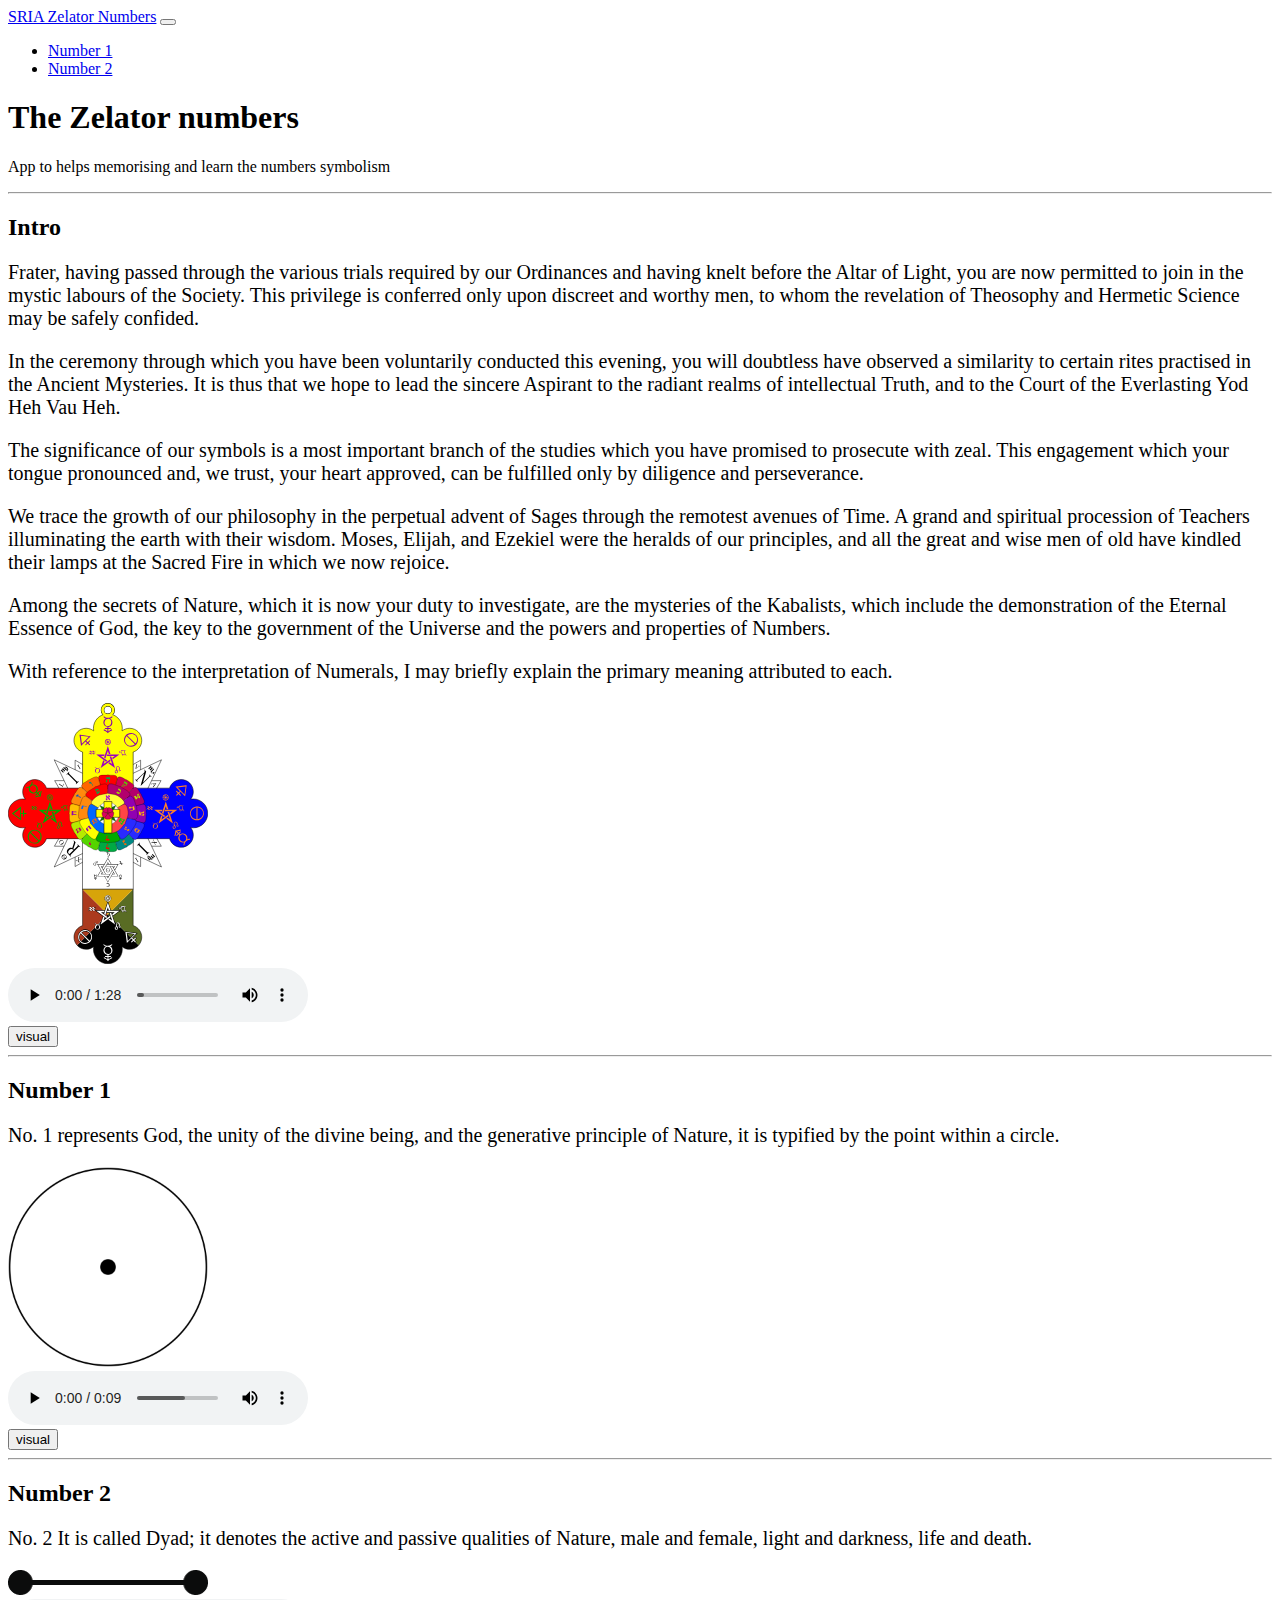
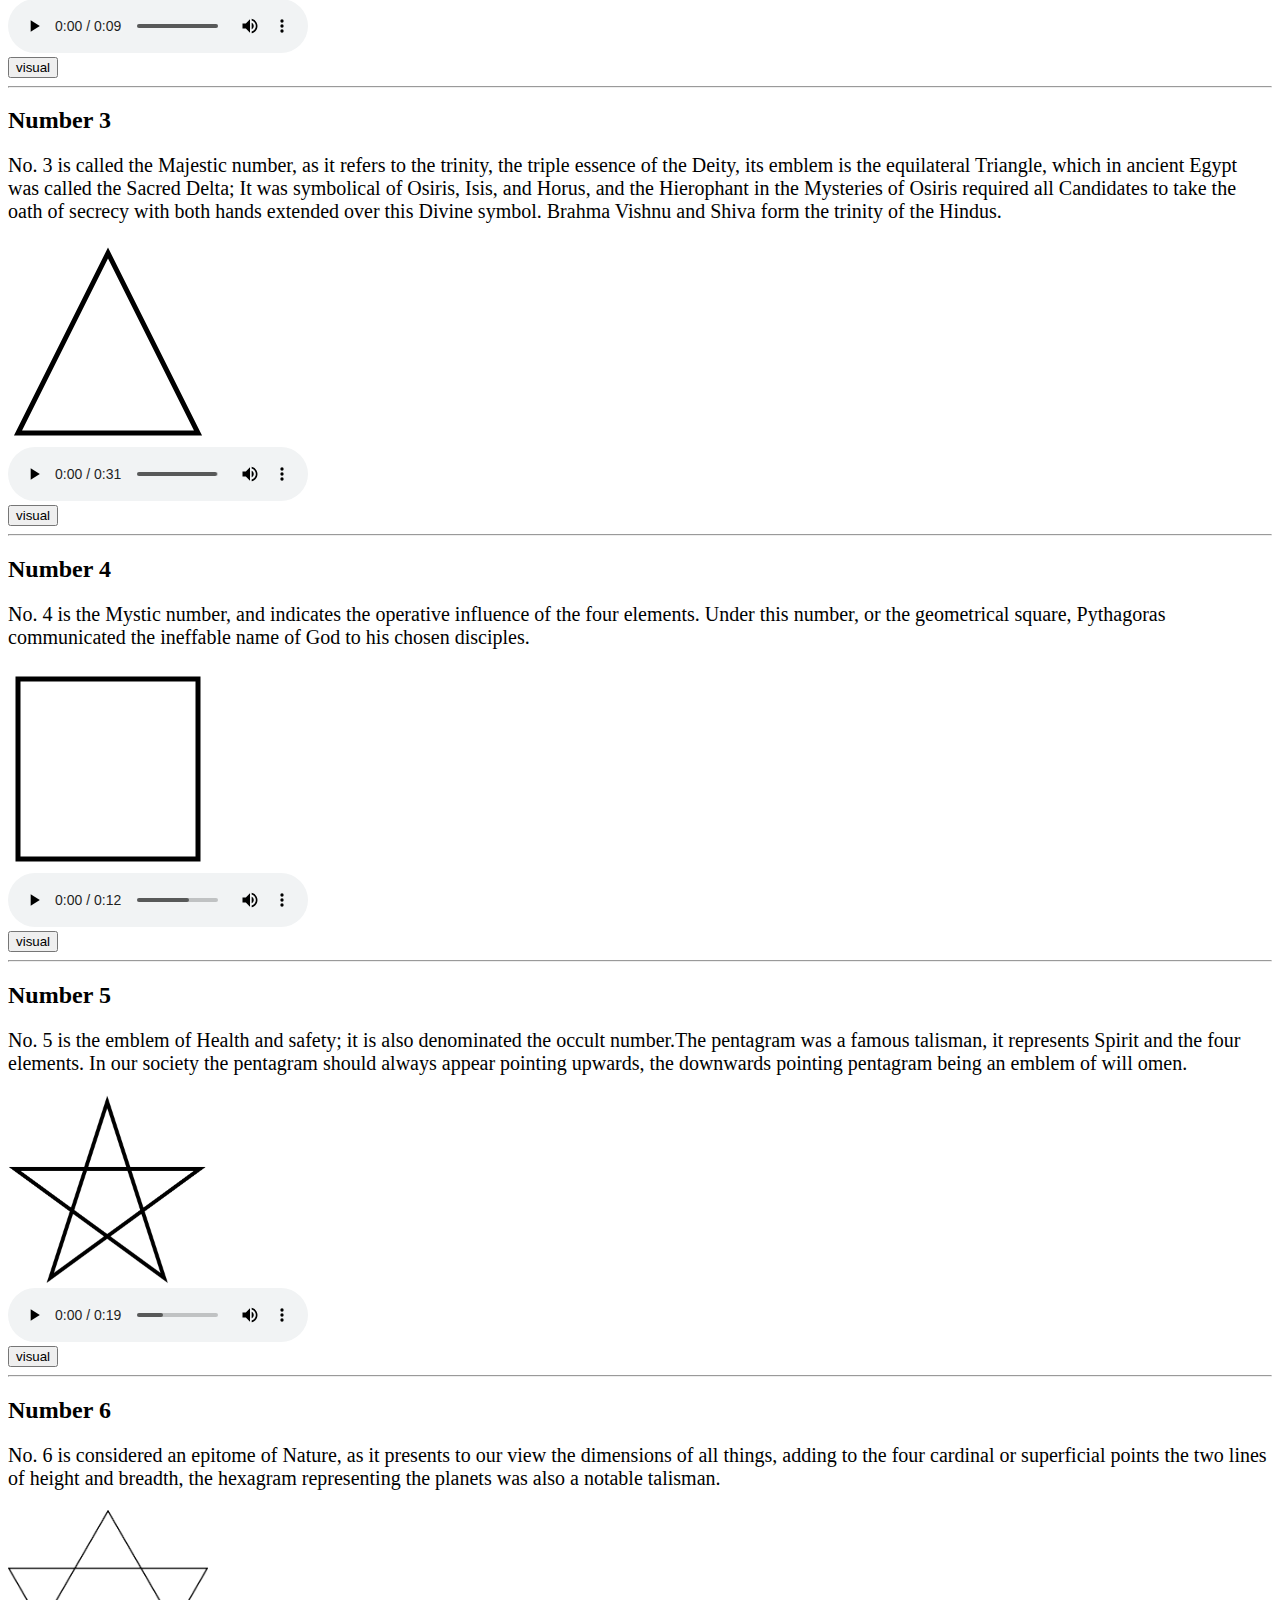
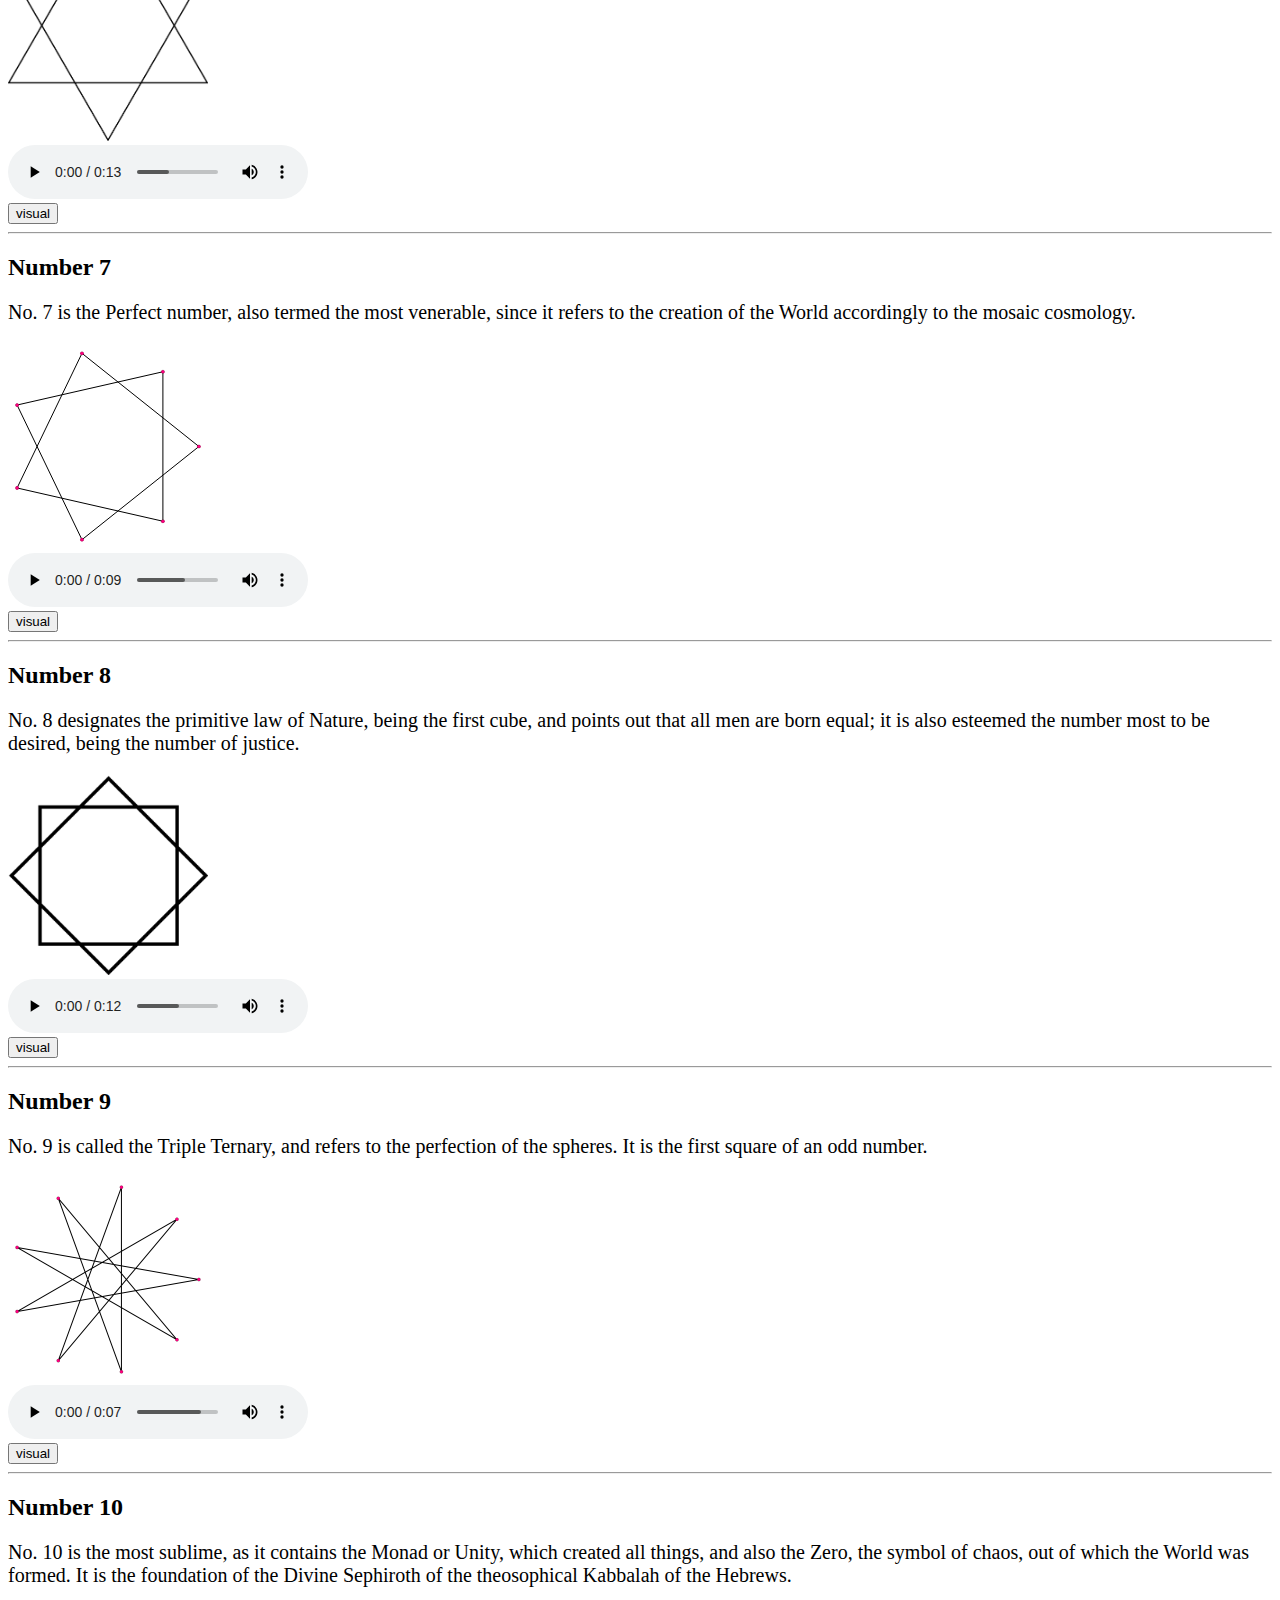
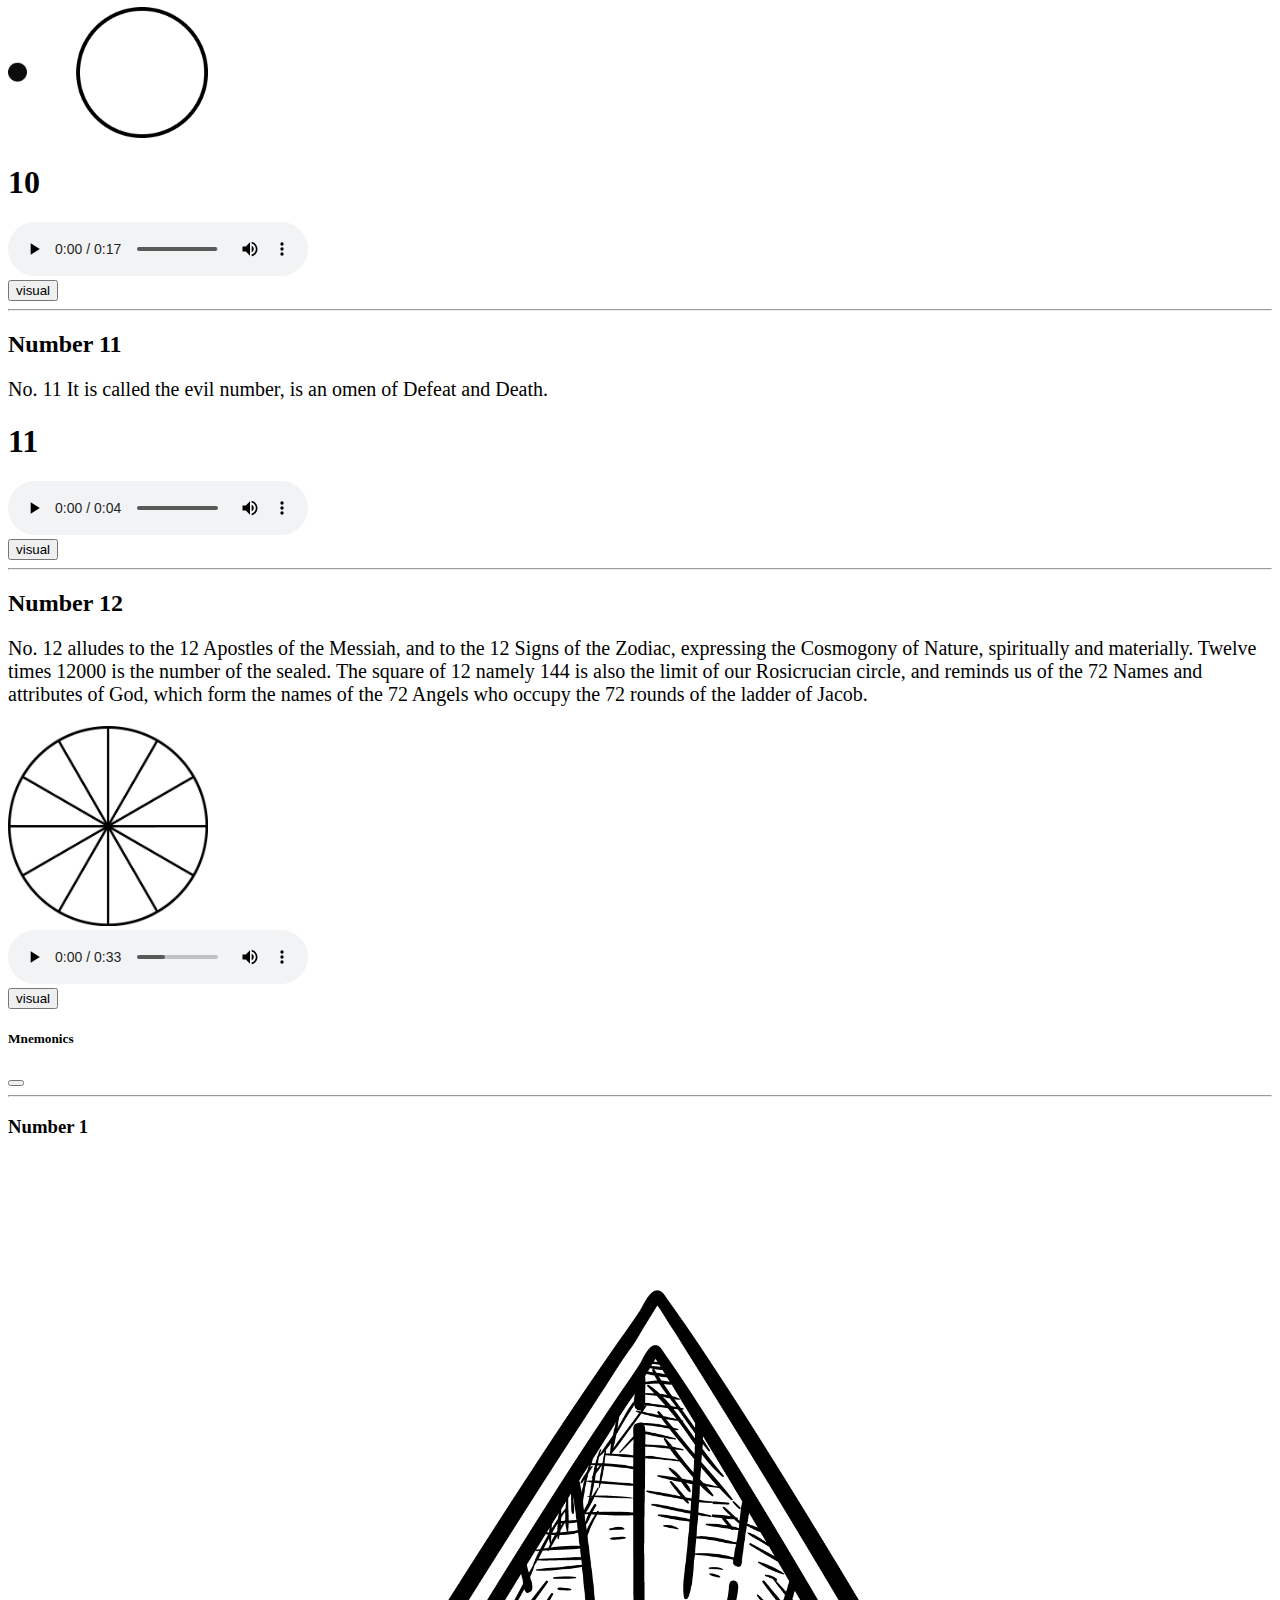
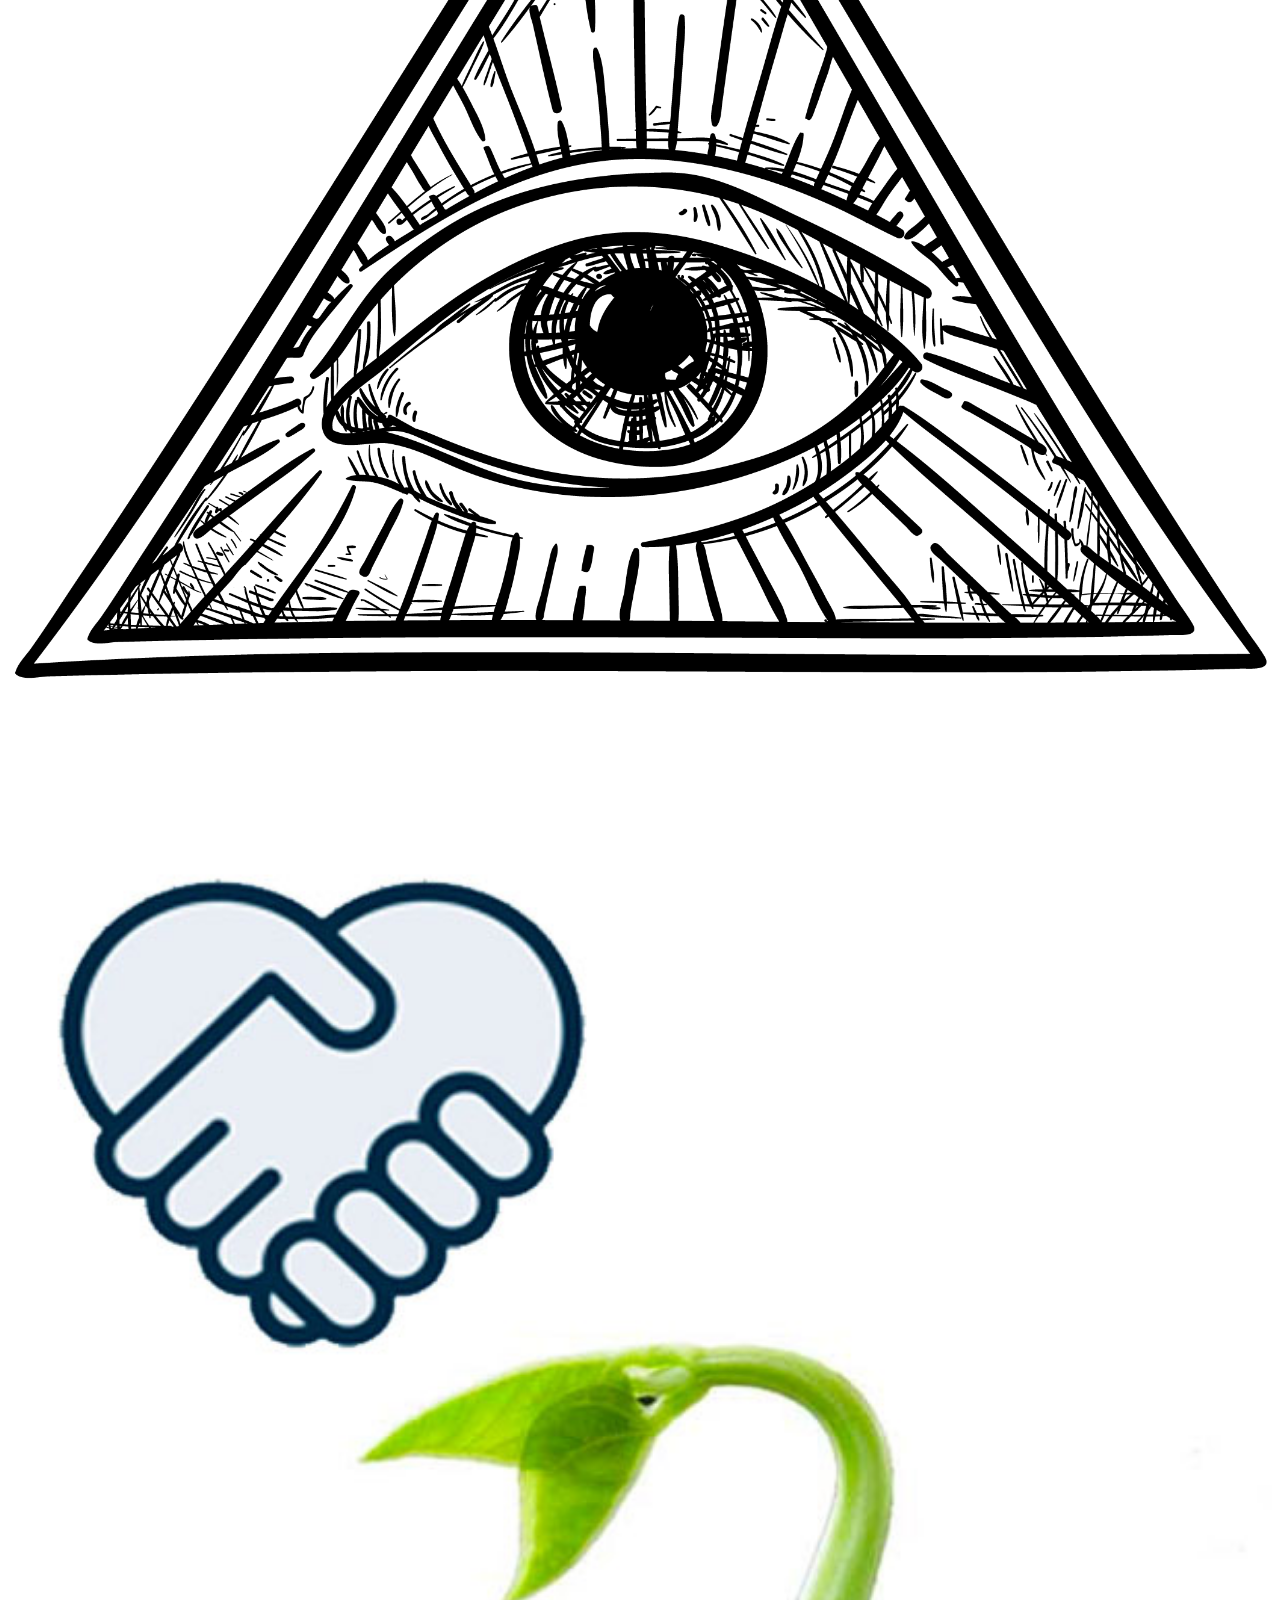
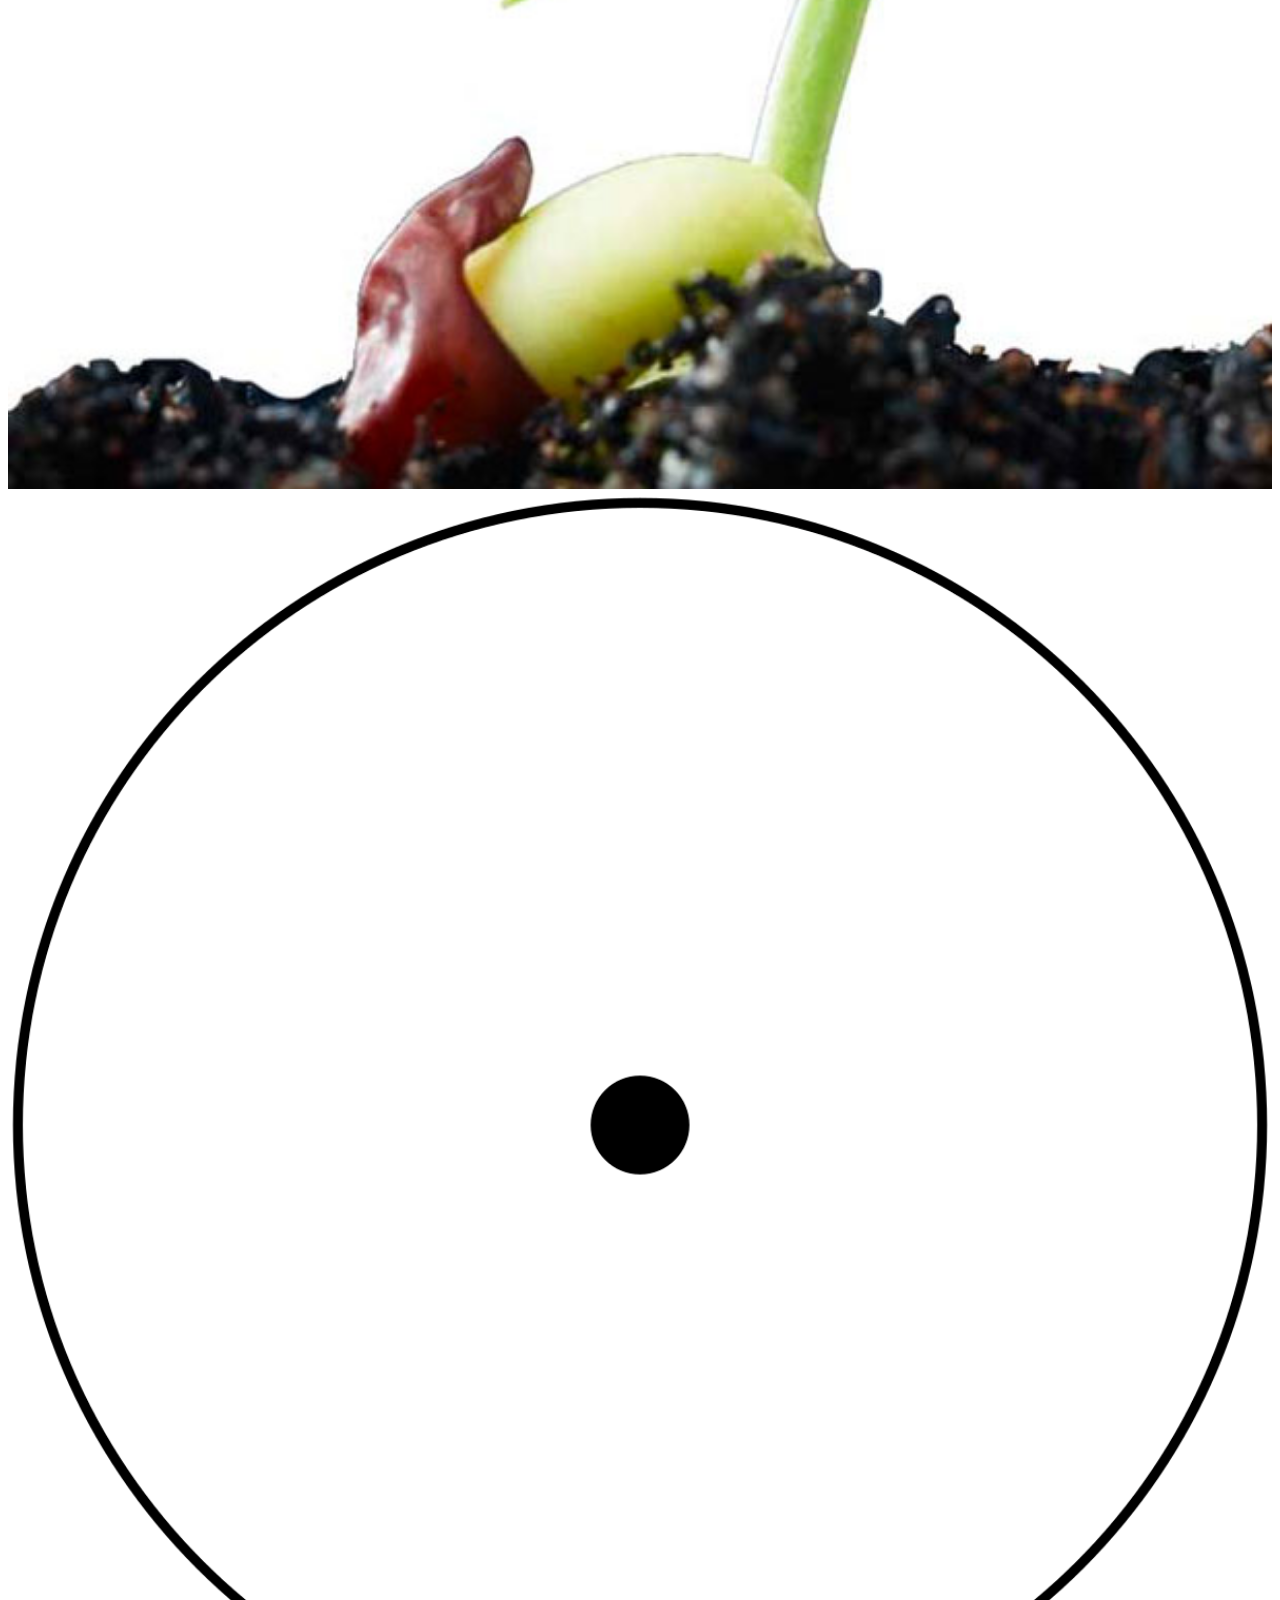
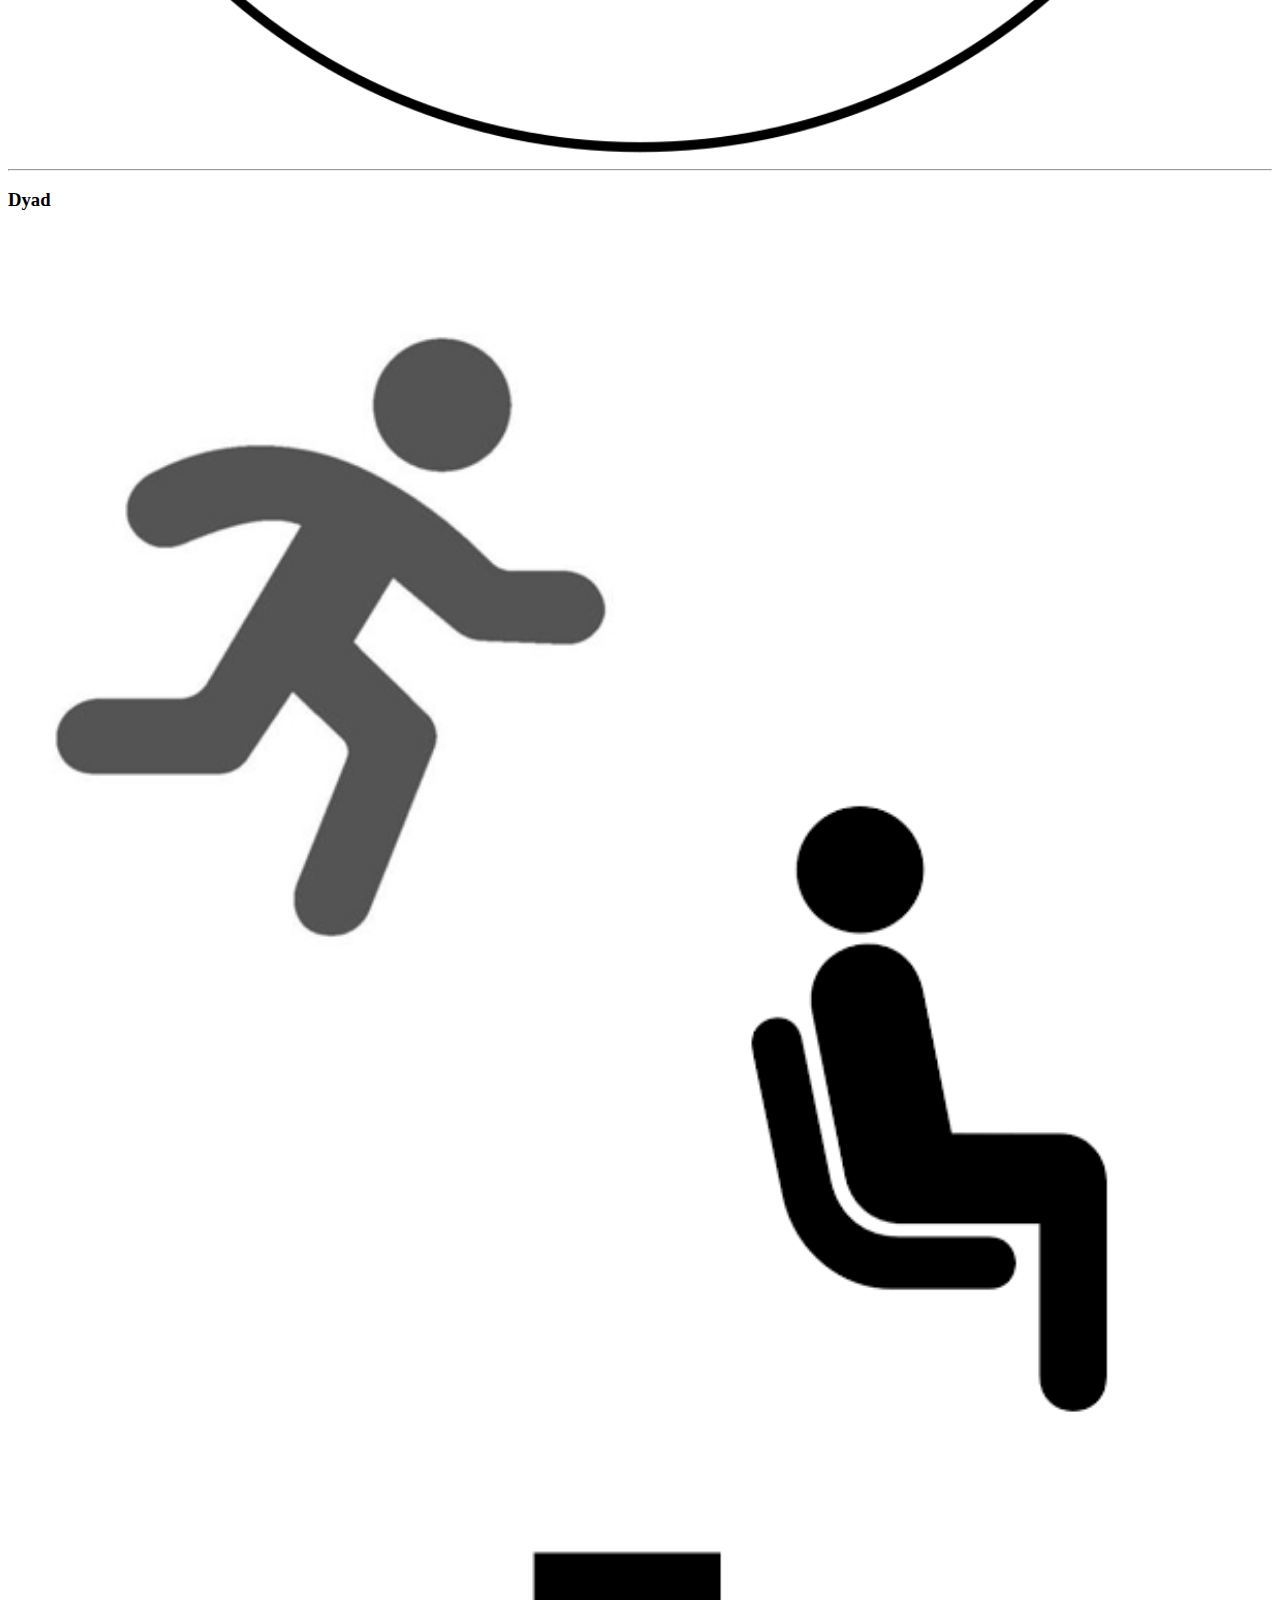
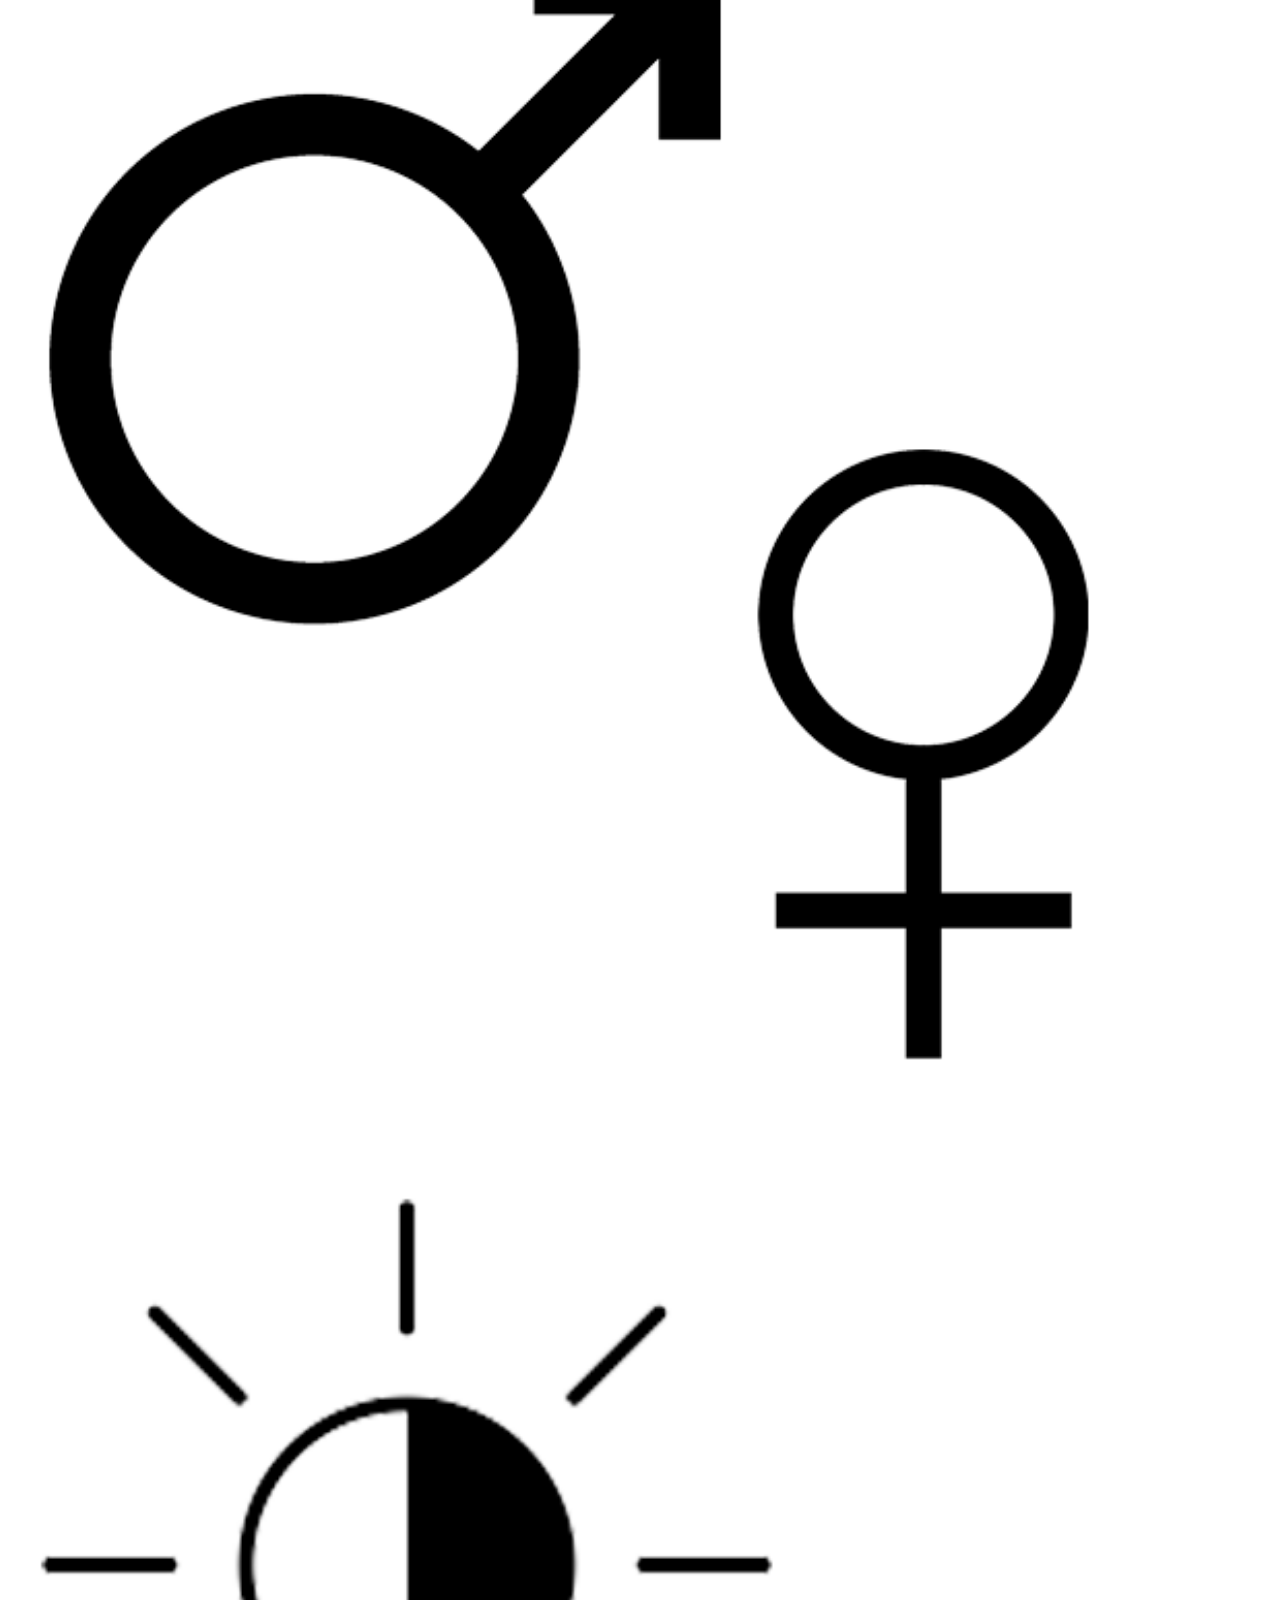
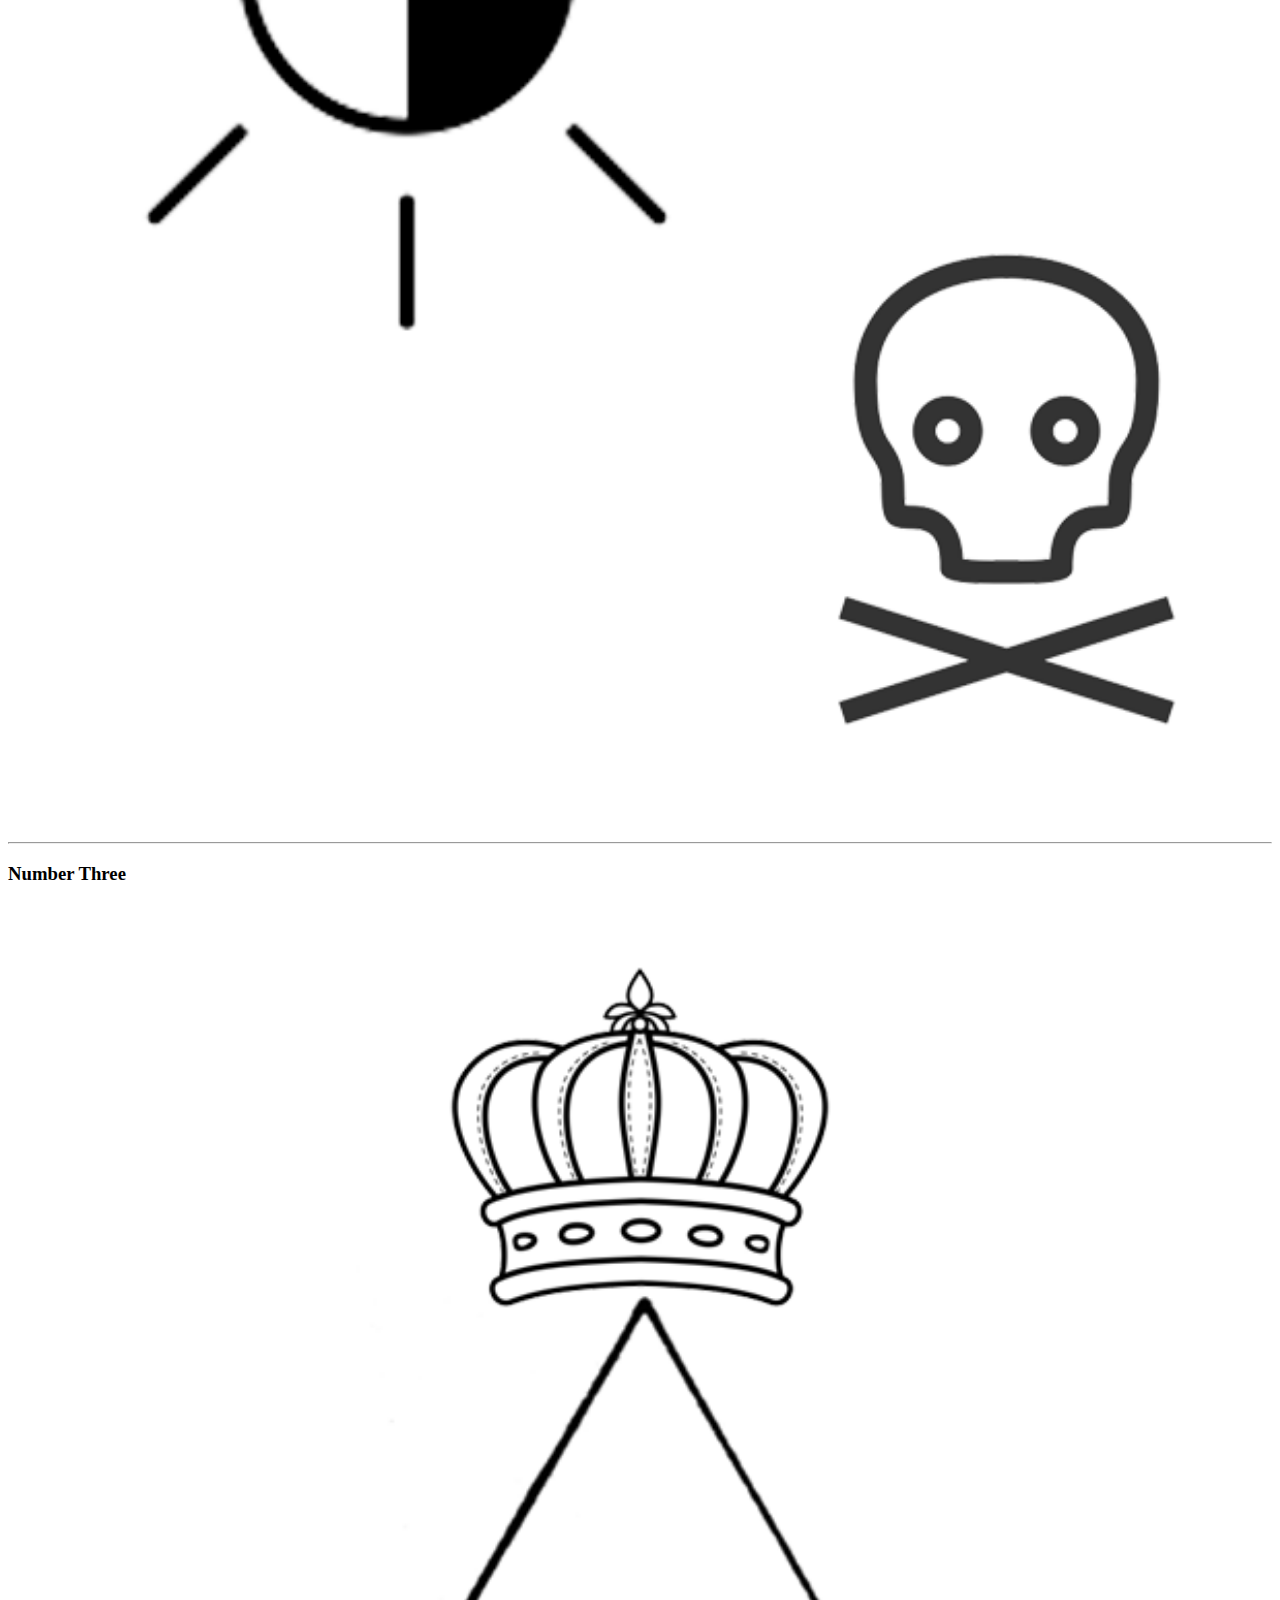
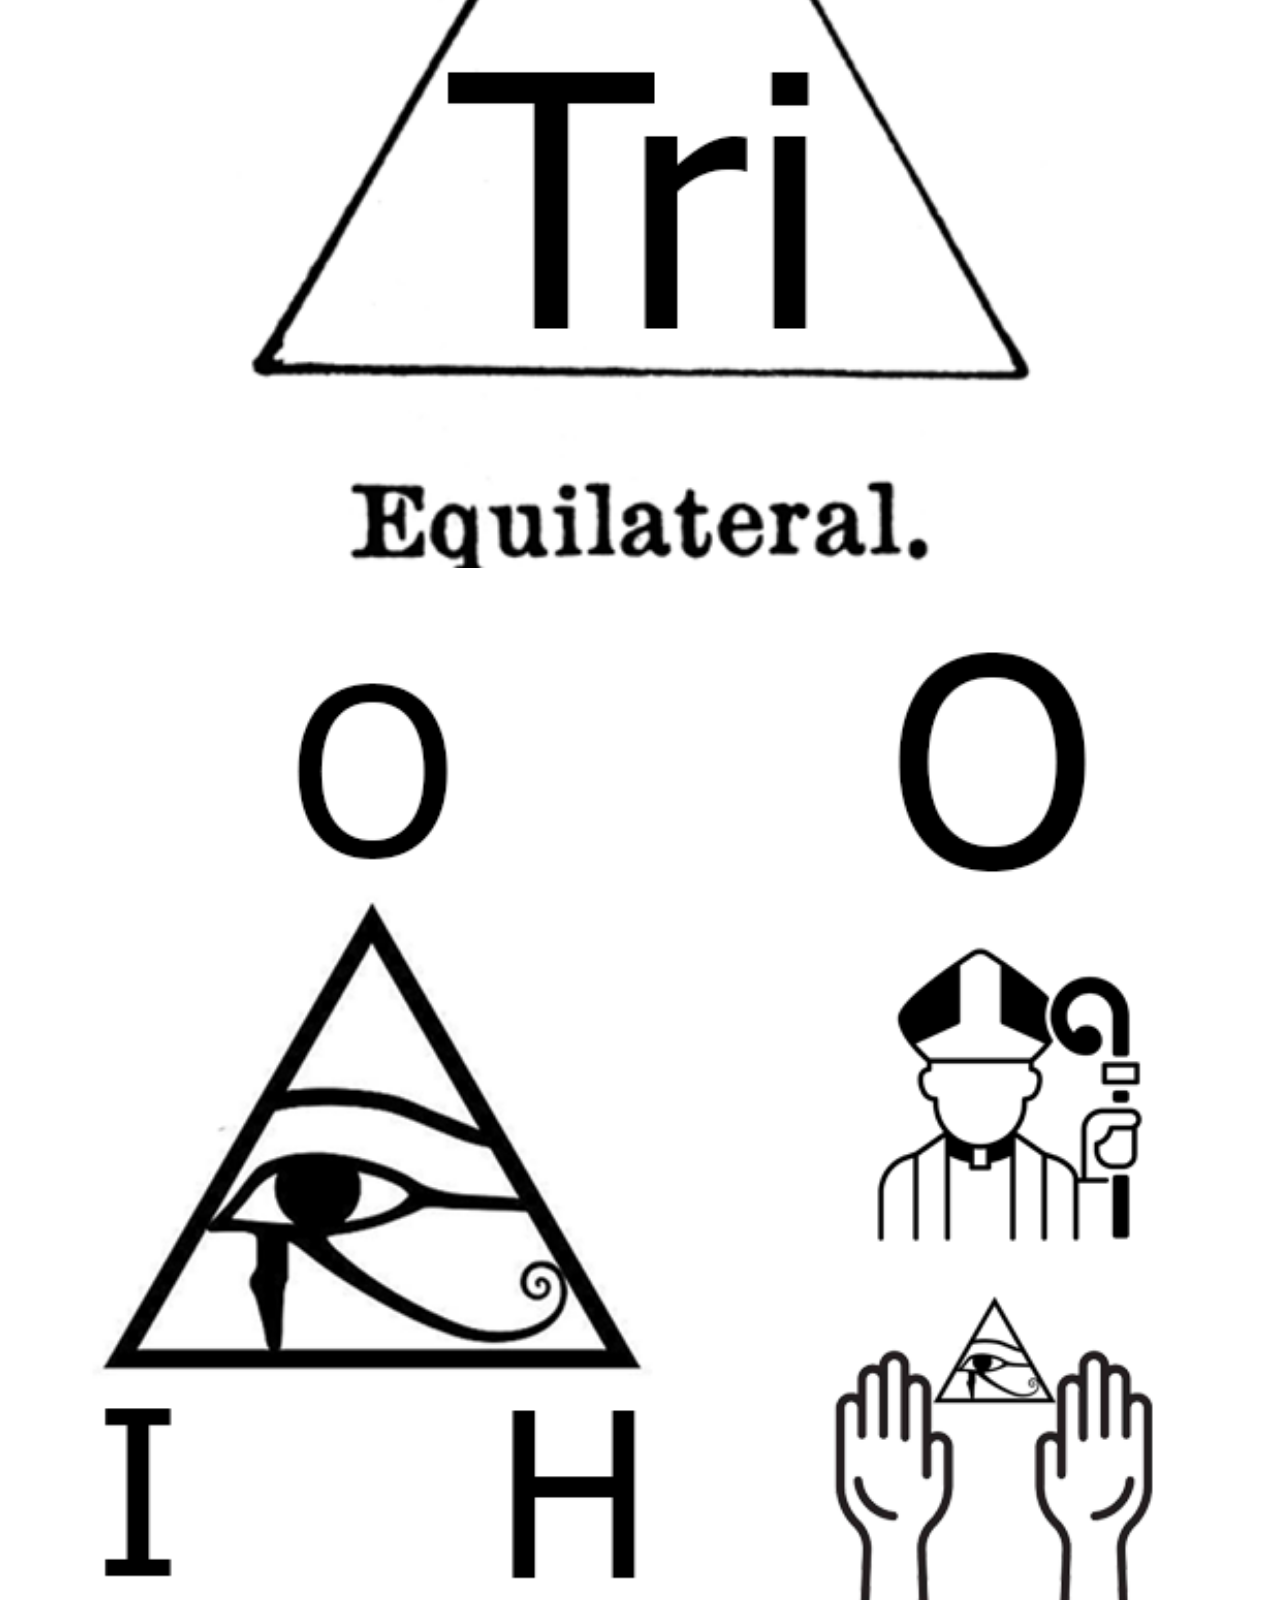
<file: RC/index.html>
<!doctype html>
<html lang="en">
  <head>
    <meta charset="utf-8">
    <meta name="viewport" content="width=device-width, initial-scale=1">
    <meta name="robots" content="noindex">
    <title>SRIA Numbers</title>
    <link href="https://cdn.jsdelivr.net/npm/bootstrap@5.3.0/dist/css/bootstrap.min.css" rel="stylesheet" integrity="sha384-9ndCyUaIbzAi2FUVXJi0CjmCapSmO7SnpJef0486qhLnuZ2cdeRhO02iuK6FUUVM" crossorigin="anonymous">
    <link rel="stylesheet" href="css/overwrite.css">
  </head>
  <body>
  <!--Header -->
<header>
    <nav class="navbar navbar-expand-xs navbar-dark bg-dark">
      <div class="container">
        <a class="navbar-brand" href="#">SRIA Zelator Numbers</a>
        <button class="navbar-toggler" type="button" data-bs-toggle="collapse" data-bs-target="#navbarSupportedContent" aria-controls="navbarSupportedContent" aria-expanded="false" aria-label="Toggle navigation">
          <span class="navbar-toggler-icon"></span>
        </button>
        <div class="collapse navbar-collapse" id="navbarSupportedContent">
          <ul class="navbar-nav ml-auto">
            <li class="nav-item">
              <a class="nav-link" href="#section1">Number 1</a>
            </li>
            <li class="nav-item">
              <a class="nav-link" href="#section2">Number 2</a>
            </li>
            <!-- Add more anchor links for other sections -->
          </ul>
        </div>
      </div>
    </nav>
</header>
<!--Body -->
    <div class="container my-5">

      <section id="intro" class="row text-center">
        <div class="col-12">
            <h1>The Zelator numbers</h1>
            <p>App to helps memorising and learn the numbers symbolism</p>
        </div>
    </section>
    <hr>
    <section id="section1" class="row mt-4 text-center">
        <h2>Intro</h2>
        <div class="col-md-8 offset-md-2 text-left">
             
                <p class="font20">
                  Frater, having passed through the various trials required by our Ordinances and having knelt before the Altar of Light, you are now permitted to join in the mystic labours of the Society. This privilege is conferred only upon discreet and worthy men, to whom the revelation of Theosophy and Hermetic Science may be safely confided. 
                </p>
                <p class="font20">
                  In the ceremony through which you have been voluntarily conducted this evening, you will doubtless have observed a similarity to certain rites practised in the Ancient Mysteries. It is thus that we hope to lead the sincere Aspirant to the radiant realms of intellectual Truth, and to the Court of the Everlasting Yod Heh Vau Heh.
                </p>
                <p class="font20">
                  The significance of our symbols is a most important branch of the studies which you have promised to prosecute with zeal. This engagement which your tongue pronounced and, we trust, your heart approved, can be fulfilled only by diligence and perseverance.
                </p>
                <p class="font20">
                  We trace the growth of our philosophy in the perpetual advent of Sages through the remotest avenues of Time. A grand and spiritual procession of Teachers illuminating the earth with their wisdom. Moses, Elijah, and Ezekiel were the heralds of our principles, and all the great and wise men of old have kindled their lamps at the Sacred Fire in which we now rejoice.
                </p>
                <p class="font20">
                  Among the secrets of Nature, which it is now your duty to investigate, are the mysteries of the Kabalists, which include the demonstration of the Eternal Essence of God, the key to the government of the Universe and the powers and properties of Numbers.
                </p>
                <p class="font20">
                  With reference to the interpretation of Numerals, I may briefly explain the primary meaning attributed to each.
                </p>
        </div>
        <div class="col-md-8 offset-md-2 mt-4 mb-4">
            <img src="images/Rose_Cross_Lamen.svg" alt="Image 1" width="200">
        </div> 
        <div class="col-md-8 offset-md-2 mt-4 mb-4">
        <audio controls>
            <source src="audios/intro-to-numbers.mp3" type="audio/mpeg">
            Your browser does not support the audio element.
        </audio>
        <div class="col-md-8 offset-md-2">
          <button id="Mem1" class="btn btn-link" type="button" data-bs-toggle="offcanvas" data-bs-target="#offcanvasExample" aria-controls="offcanvasExample">
            visual
          </button>
        </div>
        </div>
    </section>
    <hr>
    <section id="section1" class="row mt-4 text-center">
        <div class="col-md-8 offset-md-2">
               <h2>Number 1</h2>
                <p class="font20">No. 1 represents God, the unity of the divine being, and the generative principle of Nature, it is typified by the point within a circle.
                </p>
        </div>
        <div class="col-md-8 offset-md-2 mt-4 mb-4">
            <img src="images/Monad.png" alt="Image 1" width="200">
        </div> 
        <div class="col-md-8 offset-md-2 mt-4 mb-4">
        <audio controls>
            <source src="audios/Number_1.mp3" type="audio/mpeg">
            Your browser does not support the audio element.
        </audio>
        <div class="col-md-8 offset-md-2">
          <button id="Mem1" class="btn btn-link" type="button" data-bs-toggle="offcanvas" data-bs-target="#offcanvasExample" aria-controls="offcanvasExample">
            visual
          </button>
        </div>
        </div>
    </section>
    <hr>
    <section id="section2" class="row mt-4 text-center">
        <div class="col-md-8 offset-md-2">
               <h2>Number 2</h2>
                <p class="font20">No. 2 It is called Dyad; it denotes the active and passive qualities of Nature, male and female, light and darkness, life and death.
                </p>
        </div>
        <div class="col-md-8 offset-md-2 mt-4 mb-4">
            <img src="images/Dyad.png" alt="Image 1" width="200">
        </div> 
        <div class="col-md-8 offset-md-2 mt-4 mb-4">
        <audio controls>
            <source src="audios/Number_2.mp3" type="audio/mpeg">
            Your browser does not support the audio element.
        </audio>
        </div>
        <div class="col-md-8 offset-md-2">
          <button id="Mem2" class="btn btn-link" type="button" data-bs-toggle="offcanvas" data-bs-target="#offcanvasExample" aria-controls="offcanvasExample">
            visual
          </button>
        </div>
    </section>
    <hr>
    <section id="section3" class="row mt-4 text-center">
        <div class="col-md-8 offset-md-2">
               <h2>Number 3</h2>
                <p class="font20">No. 3 is called the Majestic number, as it refers to the trinity, the triple essence of the Deity, its emblem is the equilateral Triangle, which in ancient Egypt was called the Sacred Delta; It was symbolical of Osiris, Isis, and Horus, and the Hierophant in the Mysteries of Osiris required all Candidates to take the oath of secrecy with both hands extended over this Divine symbol. Brahma Vishnu and Shiva form the trinity of the Hindus. 
                </p>
        </div>
        <div class="col-md-8 offset-md-2 mt-4 mb-4">
            <svg xmlns="http://www.w3.org/2000/svg" width="200" height="200" viewBox="0 0 200 200">
                <polygon points="100,10 190,190 10,190" stroke="black" stroke-width="5" fill="white" />
              </svg>
        </div> 
        <div class="col-md-8 offset-md-2 mt-4 mb-4">
        <audio controls>
            <source src="audios/Number_3.mp3" type="audio/mpeg">
            Your browser does not support the audio element.
        </audio>
        <div class="col-md-8 offset-md-2">
          <button id="Mem3" class="btn btn-link" type="button" data-bs-toggle="offcanvas" data-bs-target="#offcanvasExample" aria-controls="offcanvasExample">
            visual
          </button>
        </div>
        </div>
    </section>
    <hr>
    <section id="section4" class="row mt-4 text-center">
        <div class="col-md-8 offset-md-2">
               <h2>Number 4</h2>
                <p class="font20">No. 4 is the Mystic number, and indicates the operative influence of the four elements. Under this number, or the geometrical square, Pythagoras communicated the ineffable name of God to his chosen disciples.
                </p>
        </div>
        <div class="col-md-8 offset-md-2 mt-4 mb-4">
            <svg xmlns="http://www.w3.org/2000/svg" width="200" height="200" viewBox="0 0 200 200">
                <rect x="10" y="10" width="180" height="180" stroke="black" stroke-width="5" fill="white" />
              </svg>
              
        </div> 
        <div class="col-md-8 offset-md-2 mt-4 mb-4">
        <audio controls>
            <source src="audios/Number_4.mp3" type="audio/mpeg">
            Your browser does not support the audio element.
        </audio>
        </div>
        <div class="col-md-8 offset-md-2">
          <button id="Mem4" class="btn btn-link" type="button" data-bs-toggle="offcanvas" data-bs-target="#offcanvasExample" aria-controls="offcanvasExample">
            visual
          </button>
        </div>
    </section>
    <hr>
    <section id="section5" class="row mt-4 text-center">
        <div class="col-md-8 offset-md-2">
               <h2>Number 5</h2>
                <p class="font20">No. 5 is the emblem of Health and safety; it is also denominated the occult number.The pentagram was a famous talisman, it represents Spirit and the four elements. In our society the pentagram should always appear pointing upwards, the downwards pointing pentagram being an emblem of will omen.
                </p>
        </div>
        <div class="col-md-8 offset-md-2 mt-4 mb-4">
            <img src="images/pentagram.png" alt="Image 1" width="200">
        </div> 
        <div class="col-md-8 offset-md-2 mt-4 mb-4">
        <audio controls>
            <source src="audios/Number_5.mp3" type="audio/mpeg">
            Your browser does not support the audio element.
        </audio>
        </div>
        <div class="col-md-8 offset-md-2">
          <button id="Mem5" class="btn btn-link" type="button" data-bs-toggle="offcanvas" data-bs-target="#offcanvasExample" aria-controls="offcanvasExample">
            visual
          </button>
        </div>
    </section>
    <hr>
    <section id="section6" class="row mt-4 text-center">
        <div class="col-md-8 offset-md-2">
               <h2>Number 6</h2>
                <p class="font20">No. 6 is considered an epitome of Nature, as it presents to our view the dimensions of all things, adding to the four cardinal or superficial points the two lines of height and breadth, the  hexagram representing the planets was also a notable talisman.
                </p>
        </div>
        <div class="col-md-8 offset-md-2 mt-4 mb-4">
            <img src="images/Hexagram.png" alt="Image 1" width="200">
        </div> 
        <div class="col-md-8 offset-md-2 mt-4 mb-4">
        <audio controls>
            <source src="audios/Number_6.mp3" type="audio/mpeg">
            Your browser does not support the audio element.
        </audio>
        </div>
        <div class="col-md-8 offset-md-2">
          <button id="Mem6" class="btn btn-link" type="button" data-bs-toggle="offcanvas" data-bs-target="#offcanvasExample" aria-controls="offcanvasExample">
            visual
          </button>
        </div>
    </section>
    <hr>
    <section id="section7" class="row mt-4 text-center">
        <div class="col-md-8 offset-md-2">
               <h2>Number 7</h2>
                <p class="font20">No. 7 is the Perfect number, also termed the most venerable, since it refers to the creation of the World accordingly to the mosaic cosmology.
                </p>
        </div>
        <div class="col-md-8 offset-md-2 mt-4 mb-4">
            <img src="images/seven2.svg" alt="Image 1" width="200">
        </div> 
        <div class="col-md-8 offset-md-2 mt-4 mb-4">
        <audio controls>
            <source src="audios/Number_7.mp3" type="audio/mpeg">
            Your browser does not support the audio element.
        </audio>
        </div>
        <div class="col-md-8 offset-md-2">
          <button id="Mem7" class="btn btn-link" type="button" data-bs-toggle="offcanvas" data-bs-target="#offcanvasExample" aria-controls="offcanvasExample">
            visual
          </button>
        </div>
    </section>
    <hr>
    <section id="section8" class="row mt-4 text-center">
        <div class="col-md-8 offset-md-2">
               <h2>Number 8</h2>
                <p class="font20">No. 8 designates the primitive law of Nature, being the first cube, and points out that all men are born equal; it is also esteemed the number most to be desired, being the number of justice.
                </p>
        </div>
        <div class="col-md-8 offset-md-2 mt-4 mb-4">
            <img src="images/eight.png" alt="Image 1" width="200">
        </div> 
        <div class="col-md-8 offset-md-2 mt-4 mb-4">
        <audio controls>
            <source src="audios/Number_8.mp3" type="audio/mpeg">
            Your browser does not support the audio element.
        </audio>
        </div>
        <div class="col-md-8 offset-md-2">
          <button id="Mem8" class="btn btn-link" type="button" data-bs-toggle="offcanvas" data-bs-target="#offcanvasExample" aria-controls="offcanvasExample">
            visual
          </button>
        </div>
    </section>
    <hr>
    <section id="section9" class="row mt-4 text-center">
        <div class="col-md-8 offset-md-2">
               <h2>Number 9</h2>
                <p class="font20">No. 9 is called the Triple Ternary, and refers to the perfection of the spheres. It is the first square of an odd number.
                </p>
        </div>
        <div class="col-md-8 offset-md-2 mt-4 mb-4">
            <img src="images/nine.png" alt="Image 1" width="200">
        </div> 
        <div class="col-md-8 offset-md-2 mt-4 mb-4">
        <audio controls>
            <source src="audios/Number_9.mp3" type="audio/mpeg">
            Your browser does not support the audio element.
        </audio>
        </div>
        <div class="col-md-8 offset-md-2">
          <button id="Mem9" class="btn btn-link" type="button" data-bs-toggle="offcanvas" data-bs-target="#offcanvasExample" aria-controls="offcanvasExample">
            visual
          </button>
        </div>
    </section>
    <hr>
    <section id="section10" class="row mt-4 text-center">
        <div class="col-md-8 offset-md-2">
               <h2>Number 10</h2>
                <p class="font20">No. 10 is the most sublime, as it contains the Monad or Unity, which created all things, and also the Zero, the symbol of chaos, out of which the World was formed. It is the foundation of the Divine Sephiroth of the theosophical Kabbalah of the Hebrews.
                </p>
        </div>
        <div class="col-md-8 offset-md-2 mt-4 mb-4">
            <img src="images/10ten.png" alt="Image 1" width="200"><h1>10</h1>
        </div> 
        <div class="col-md-8 offset-md-2 mt-4 mb-4">
        <audio controls>
            <source src="audios/Number_10.mp3" type="audio/mpeg">
            Your browser does not support the audio element.
        </audio>
        </div>
        <div class="col-md-8 offset-md-2">
          <button id="Mem10" class="btn btn-link" type="button" data-bs-toggle="offcanvas" data-bs-target="#offcanvasExample" aria-controls="offcanvasExample">
            visual
          </button>
        </div>
    </section>
    <hr>
    <section id="section11" class="row mt-4 text-center">
        <div class="col-md-8 offset-md-2">
               <h2>Number 11</h2>
                <p class="font20">No. 11 It is called the evil number, is an omen of Defeat and Death.
                </p>
        </div>
        <div class="col-md-8 offset-md-2 mt-4 mb-4">
            <H1 class="display-1">11</H1>
        </div> 
        <div class="col-md-8 offset-md-2 mt-4 mb-4">
        <audio controls>
            <source src="audios/Number_11.mp3" type="audio/mpeg">
            Your browser does not support the audio element.
        </audio>
        </div>
        <div class="col-md-8 offset-md-2">
          <button id="Mem11" class="btn btn-link" type="button" data-bs-toggle="offcanvas" data-bs-target="#offcanvasExample" aria-controls="offcanvasExample">
            visual
          </button>
        </div>
    </section>
    <hr>
    <section id="section12" class="row mt-4 text-center">
        <div class="col-md-8 offset-md-2">
               <h2>Number 12</h2>
                <p class="font20">No. 12   alludes to the 12 Apostles of the Messiah, and to the 12 Signs of the Zodiac, expressing the Cosmogony of Nature, spiritually and materially. Twelve times 12000 is the number of the sealed. The square of 12 namely 144 is also the limit of our Rosicrucian circle, and reminds us of the 72 Names and attributes of God, which form the names of the 72 Angels who occupy the 72 rounds of the ladder of Jacob.
                </p>
        </div>
        <div class="col-md-8 offset-md-2 mt-4 mb-4">
            <img src="images/twelve.jpg" alt="Image 1" width="200">
        </div> 
        <div class="col-md-8 offset-md-2 mt-4 mb-4">
        <audio controls>
            <source src="audios/Number_12.mp3" type="audio/mpeg">
            Your browser does not support the audio element.
        </audio>
        </div>
        <div class="col-md-8 offset-md-2">
          <button id="Mem12" class="btn btn-link" type="button" data-bs-toggle="offcanvas" data-bs-target="#offcanvasExample" aria-controls="offcanvasExample">
            visual
          </button>
        </div>
    </section>


    <div class="offcanvas offcanvas-start" tabindex="-1" id="offcanvasExample" aria-labelledby="offcanvasExampleLabel" aria-modal="true" role="dialog" style="visibility: visible;">
      <div class="offcanvas-header">
        <h5 class="offcanvas-title" id="offcanvasExampleLabel">Mnemonics</h5>
        <button type="button" class="btn-close text-reset" data-bs-dismiss="offcanvas" aria-label="Close"></button>
      </div>
      <hr>
      <div class="offcanvas-body">


        <div id="MNE1" class="row">
          <h3 class="text-center">Number 1  </h3>
          <div class="col"><img src="images/God.png" alt="Image 1" width="100%"></div>
          <div class="col"><img src="images/N1img2.jpg" alt="Image 1" width="100%"></div>
          <div class="col"><img src="images/Monad.png" alt="Image 1" width="100%"></div>
        </div>
        <hr>
        <div id="MNE2" class="row">
          <h3 class="text-center">Dyad</h3>
          <div class="col"><img src="images/N2img1.png" alt="Image 1" width="100%"></div>
          <div class="col"><img src="images/N2img2.png" alt="Image 1" width="100%"></div>
          <div class="col"><img src="images/N2img3.png" alt="Image 1" width="100%"></div>
        </div>
        <hr>
        <div id="MNE3" class="row">
          <h3 class="text-center">Number Three</h3>
          <div class="col"><img src="images/N3img1.png" alt="Image 1" width="100%"></div>
          <div class="col"><img src="images/N3img2.png" alt="Image 1" width="100%"></div>
          <div class="col"><img src="images/N3img3.jpg" alt="Image 1" width="100%"></div>
        </div>
        <hr>
        <div id="MNE4" class="row">
          <h3 class="text-center">Mystic four</h3>
          <div class="col"><img src="images/N4img1.png" alt="Image 1" width="100%"></div>
          <div class="col"><img src="images/N4img2.png" alt="Image 1" width="100%"></div>
          <div class="col"><img src="images/N4img3.png" alt="Image 1" width="100%"></div>
        </div>
      </div>
    </div>


    </div>
    <script src="https://cdn.jsdelivr.net/npm/bootstrap@5.3.0/dist/js/bootstrap.bundle.min.js" integrity="sha384-geWF76RCwLtnZ8qwWowPQNguL3RmwHVBC9FhGdlKrxdiJJigb/j/68SIy3Te4Bkz" crossorigin="anonymous"></script>
    <script src="javascript/main.js"></script>
  </body>
</html>
</file>
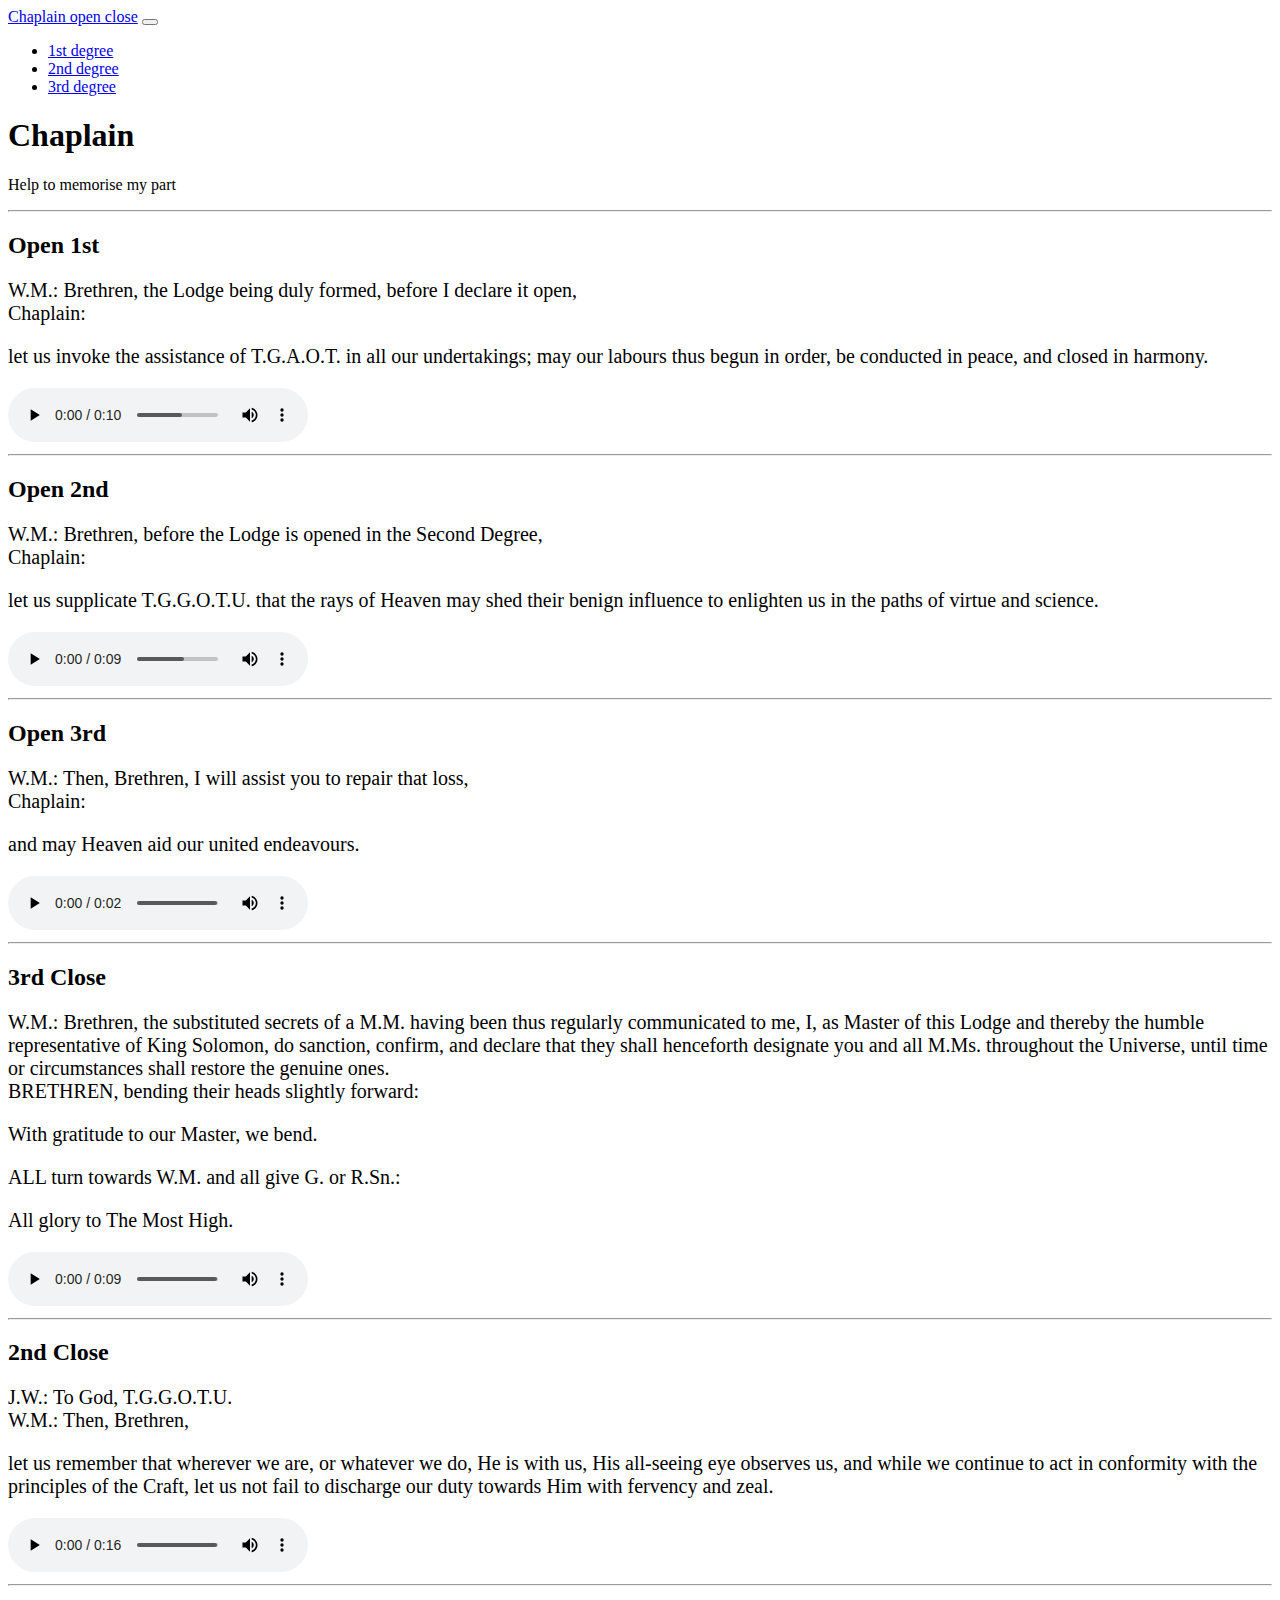
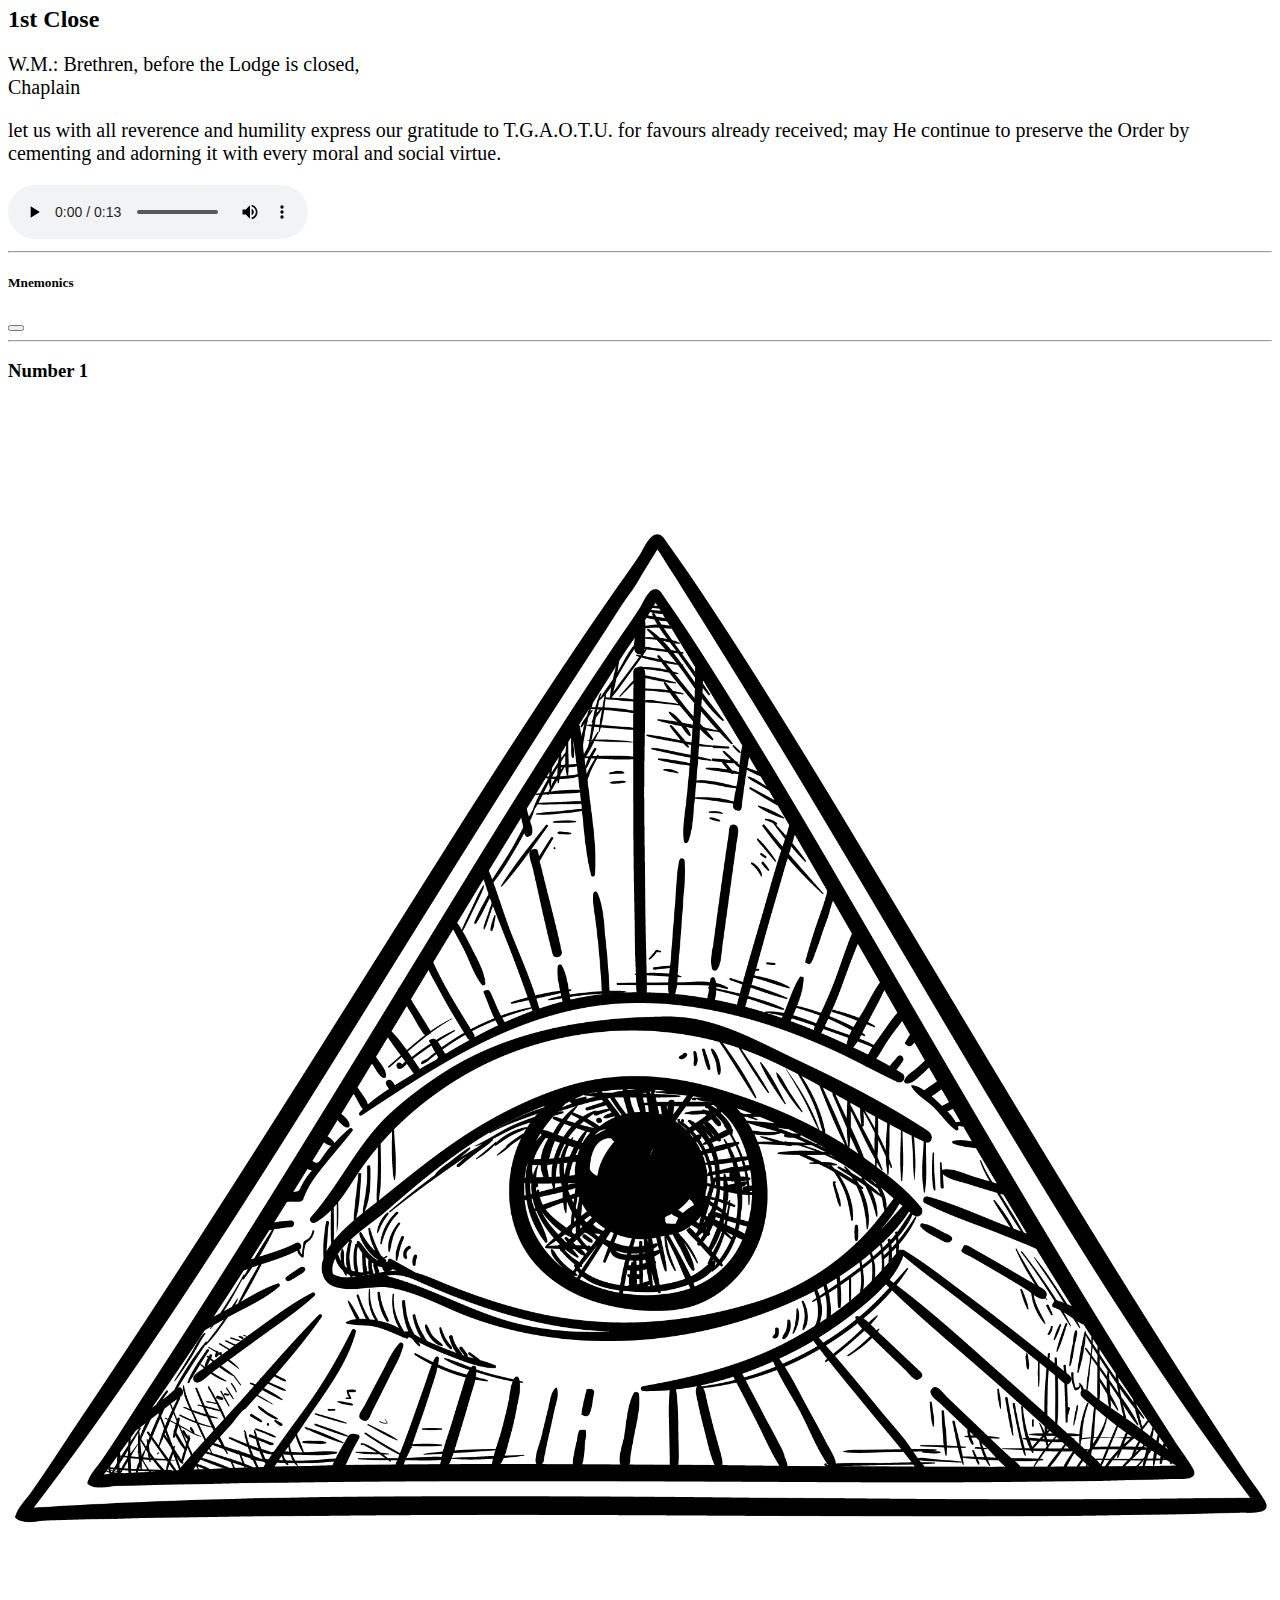
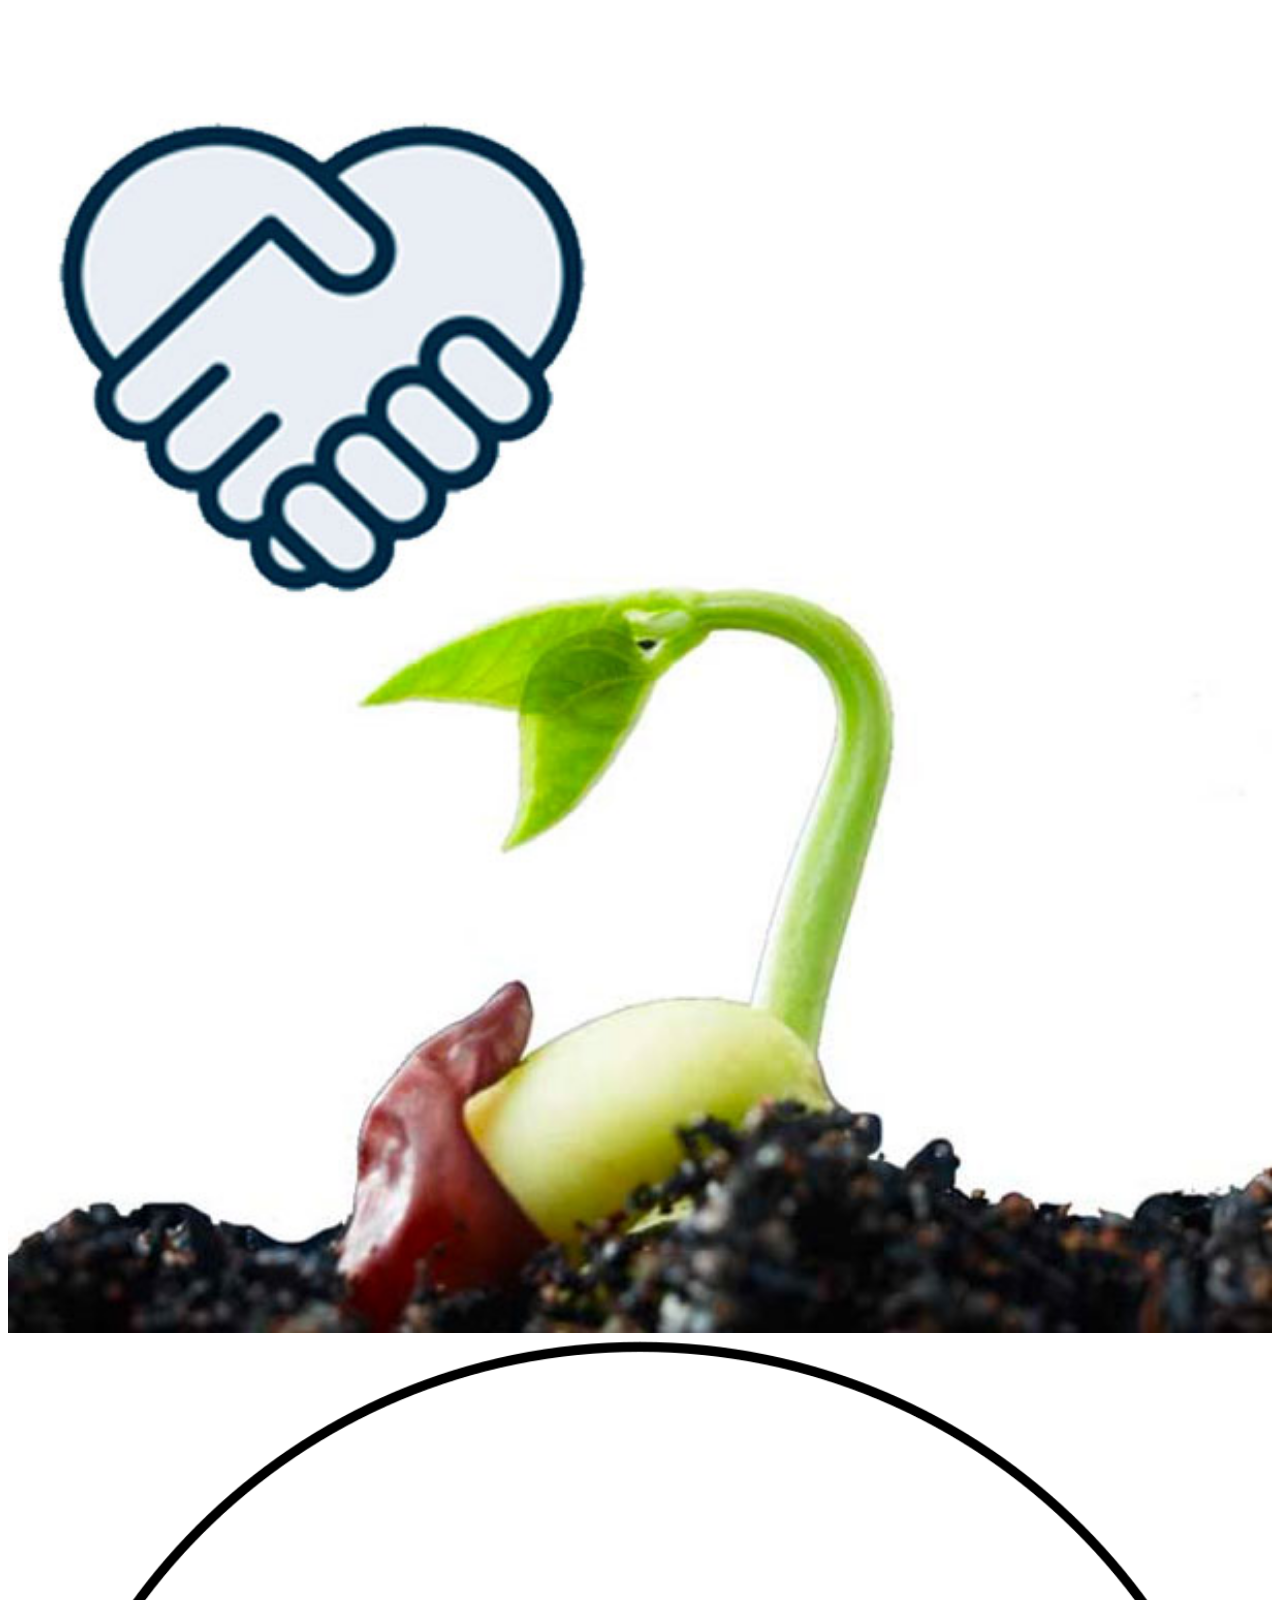
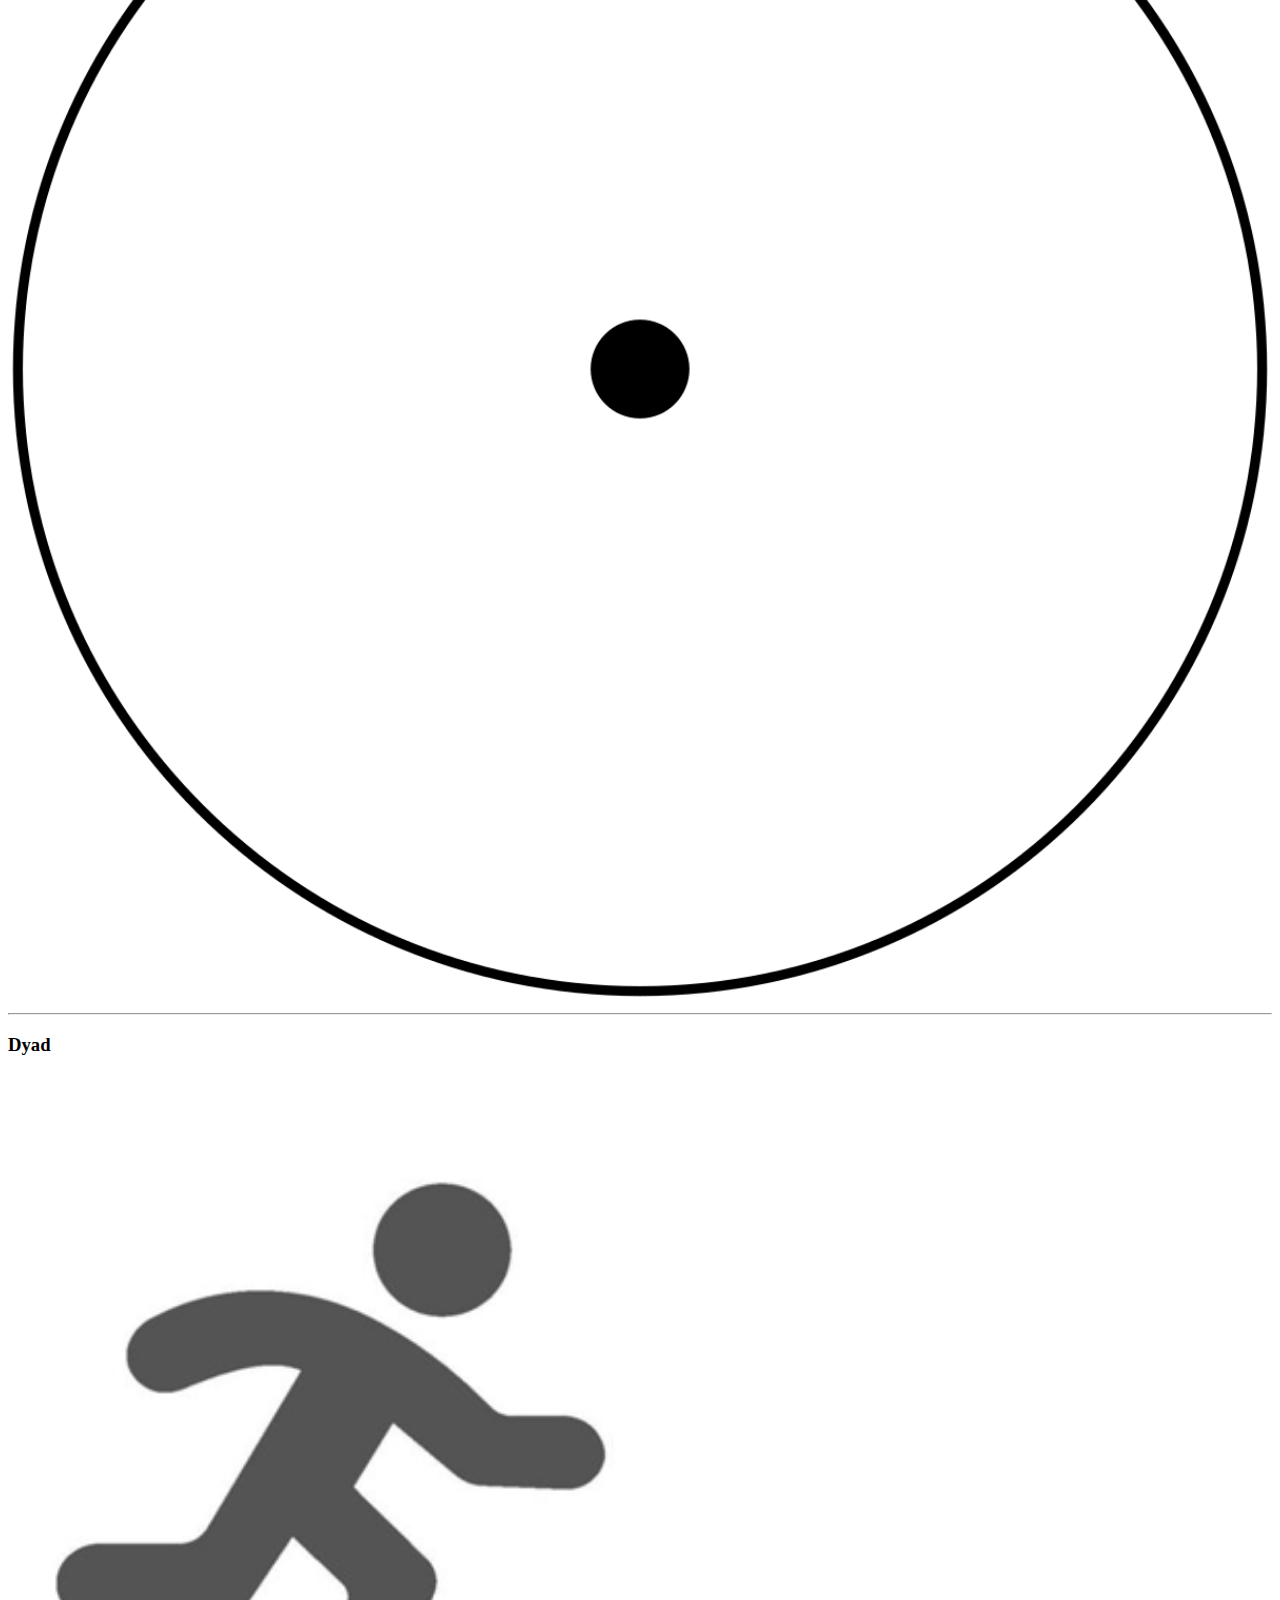
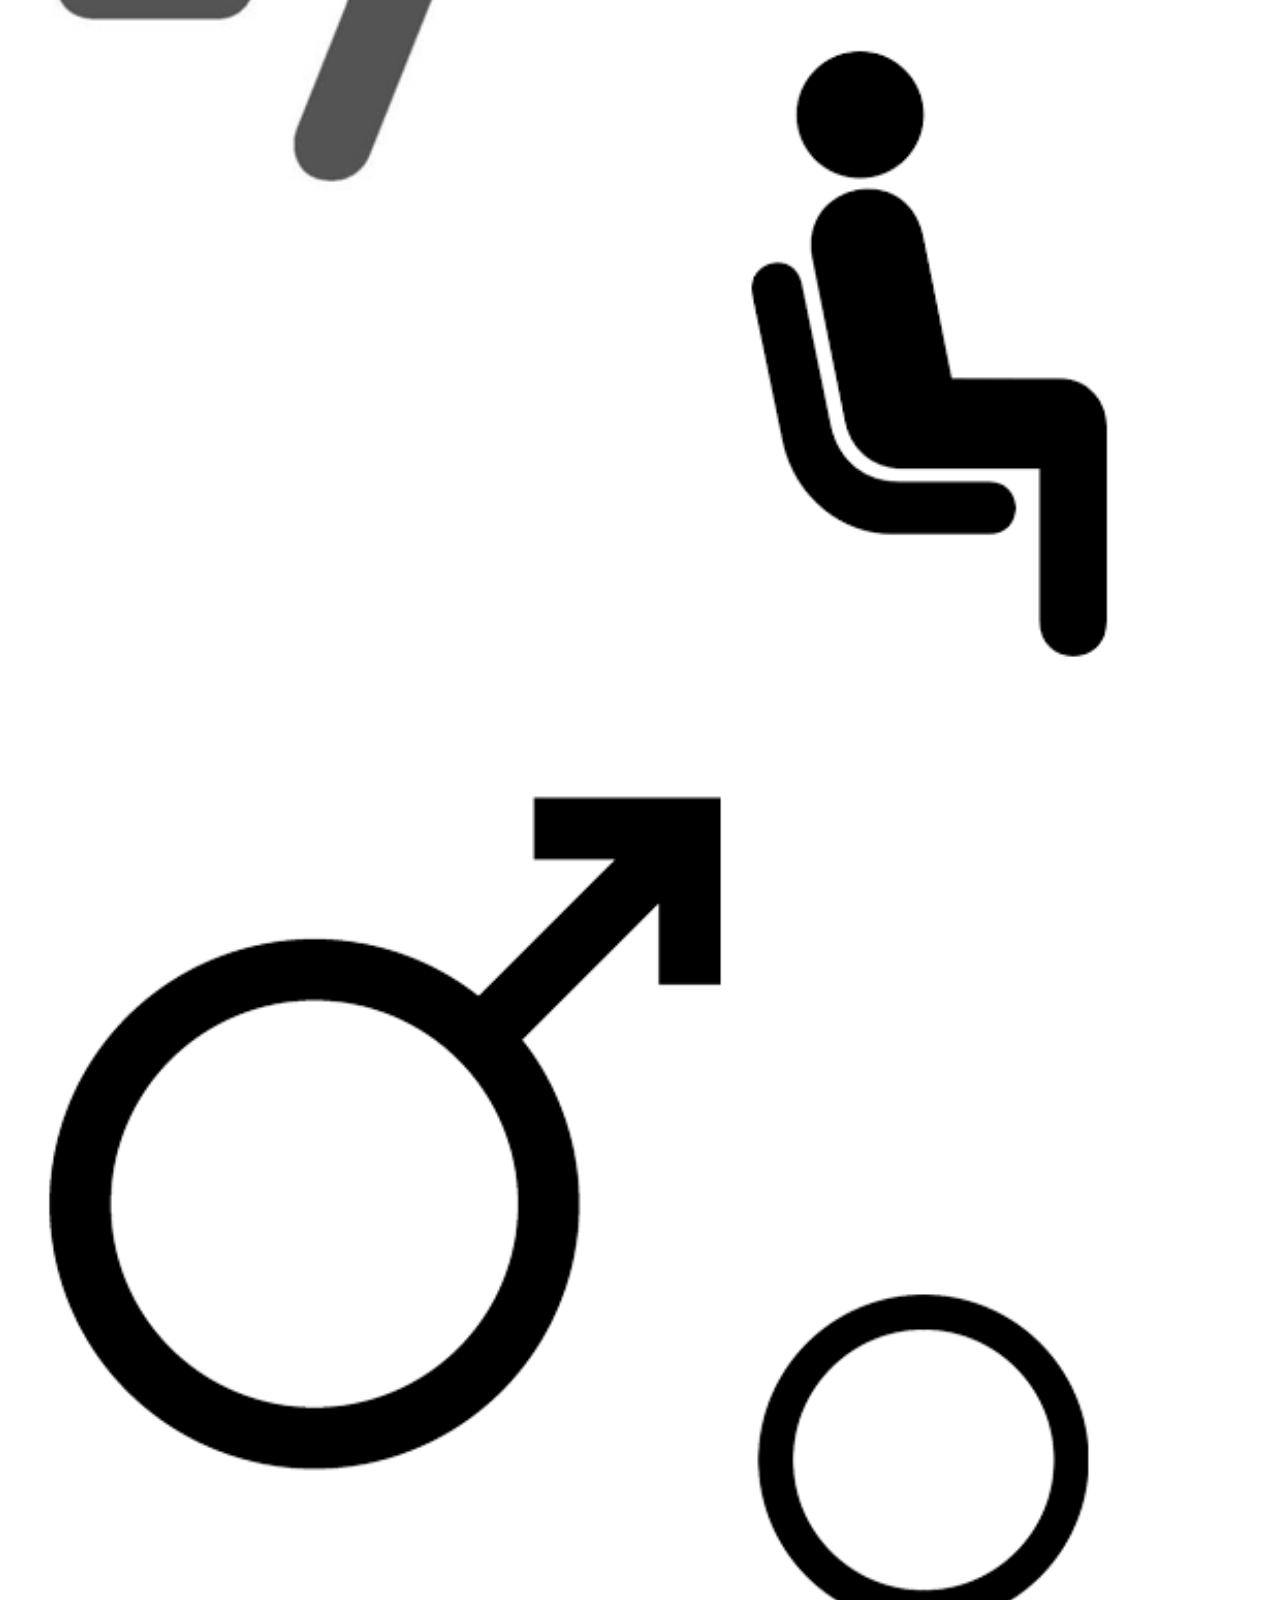
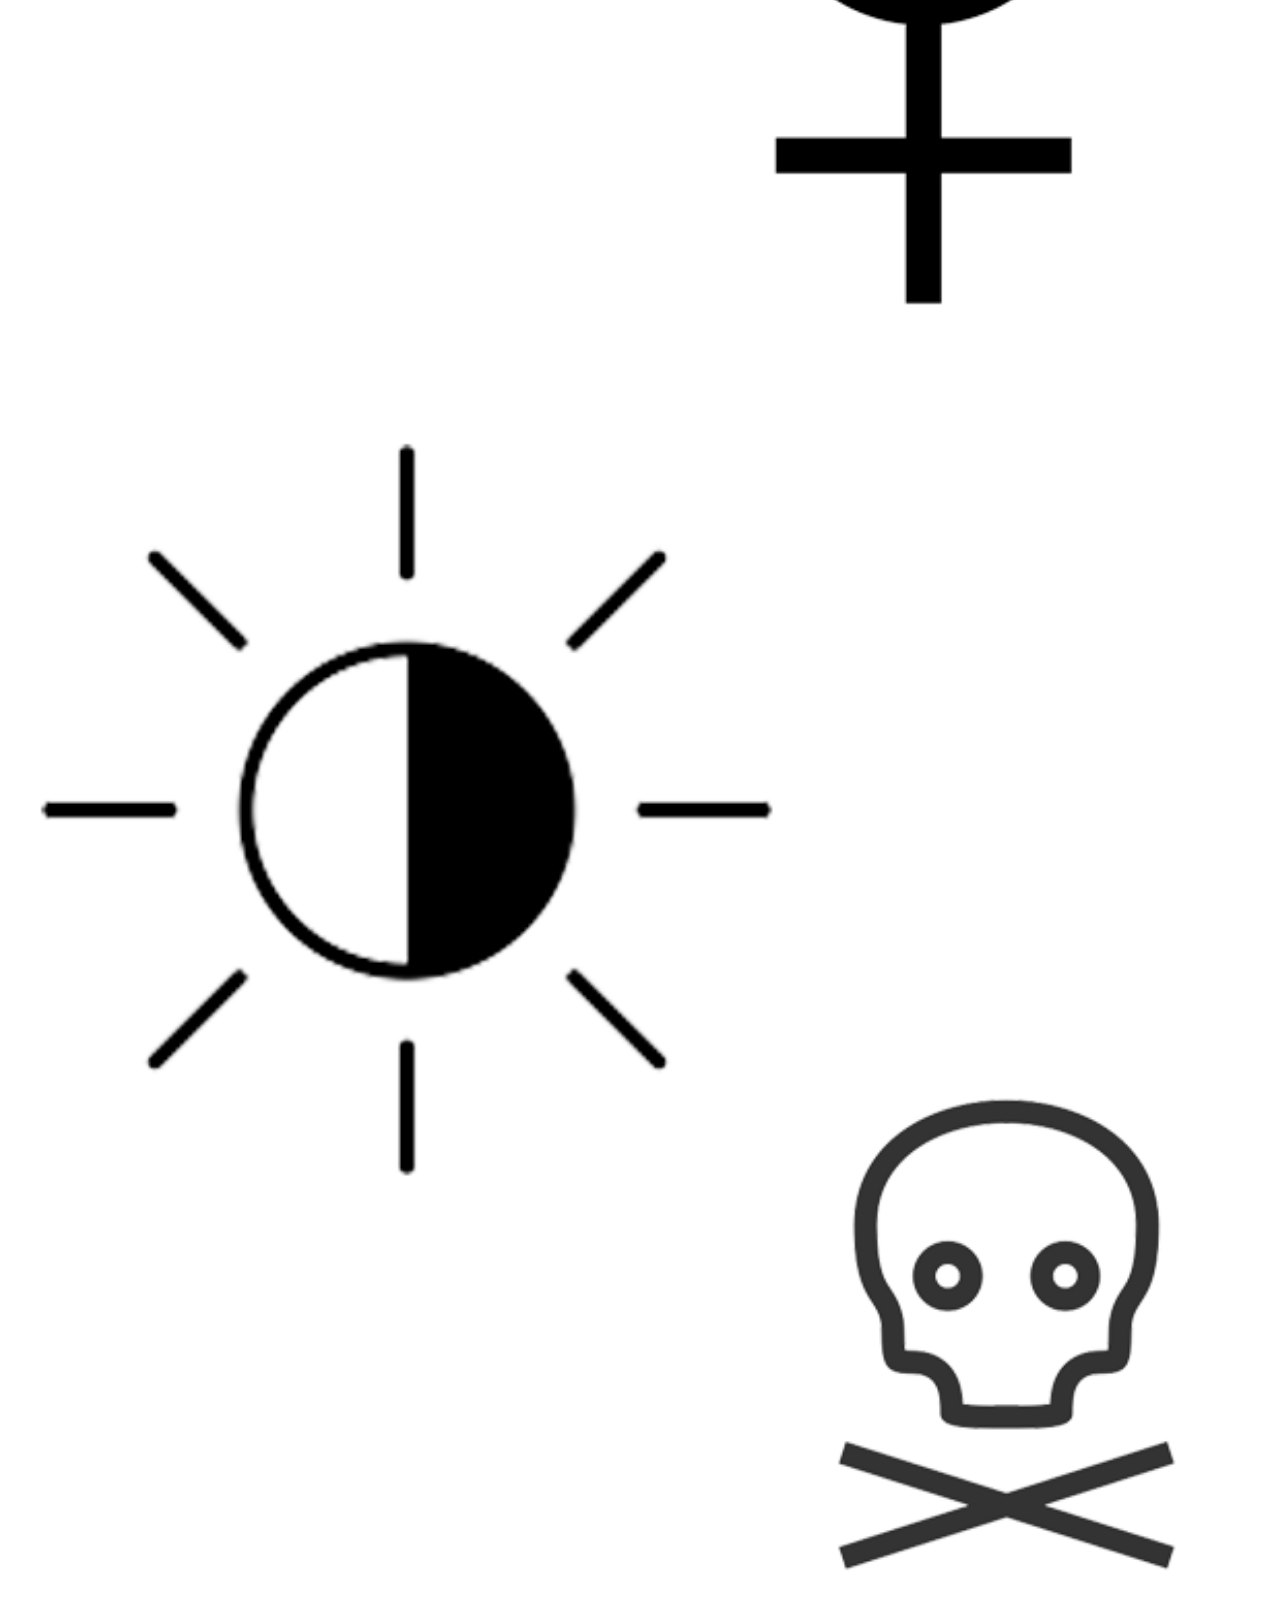
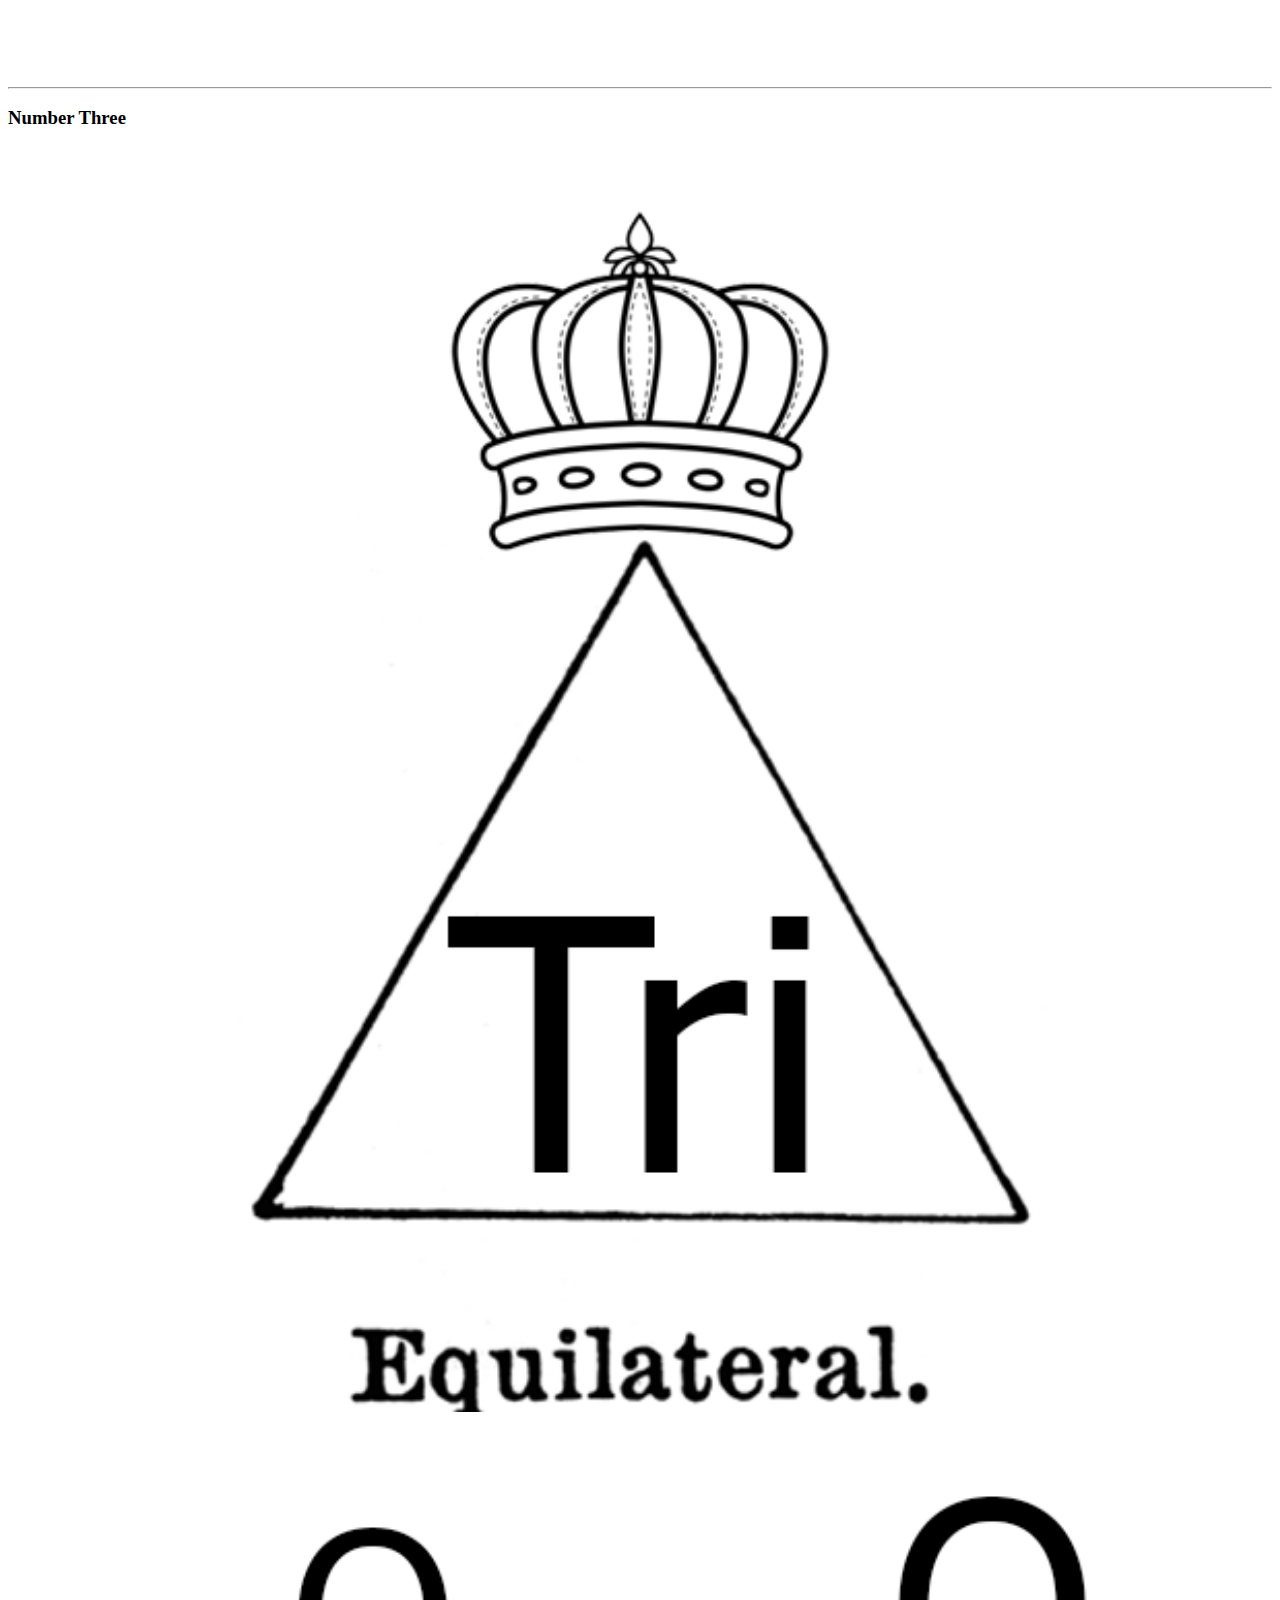
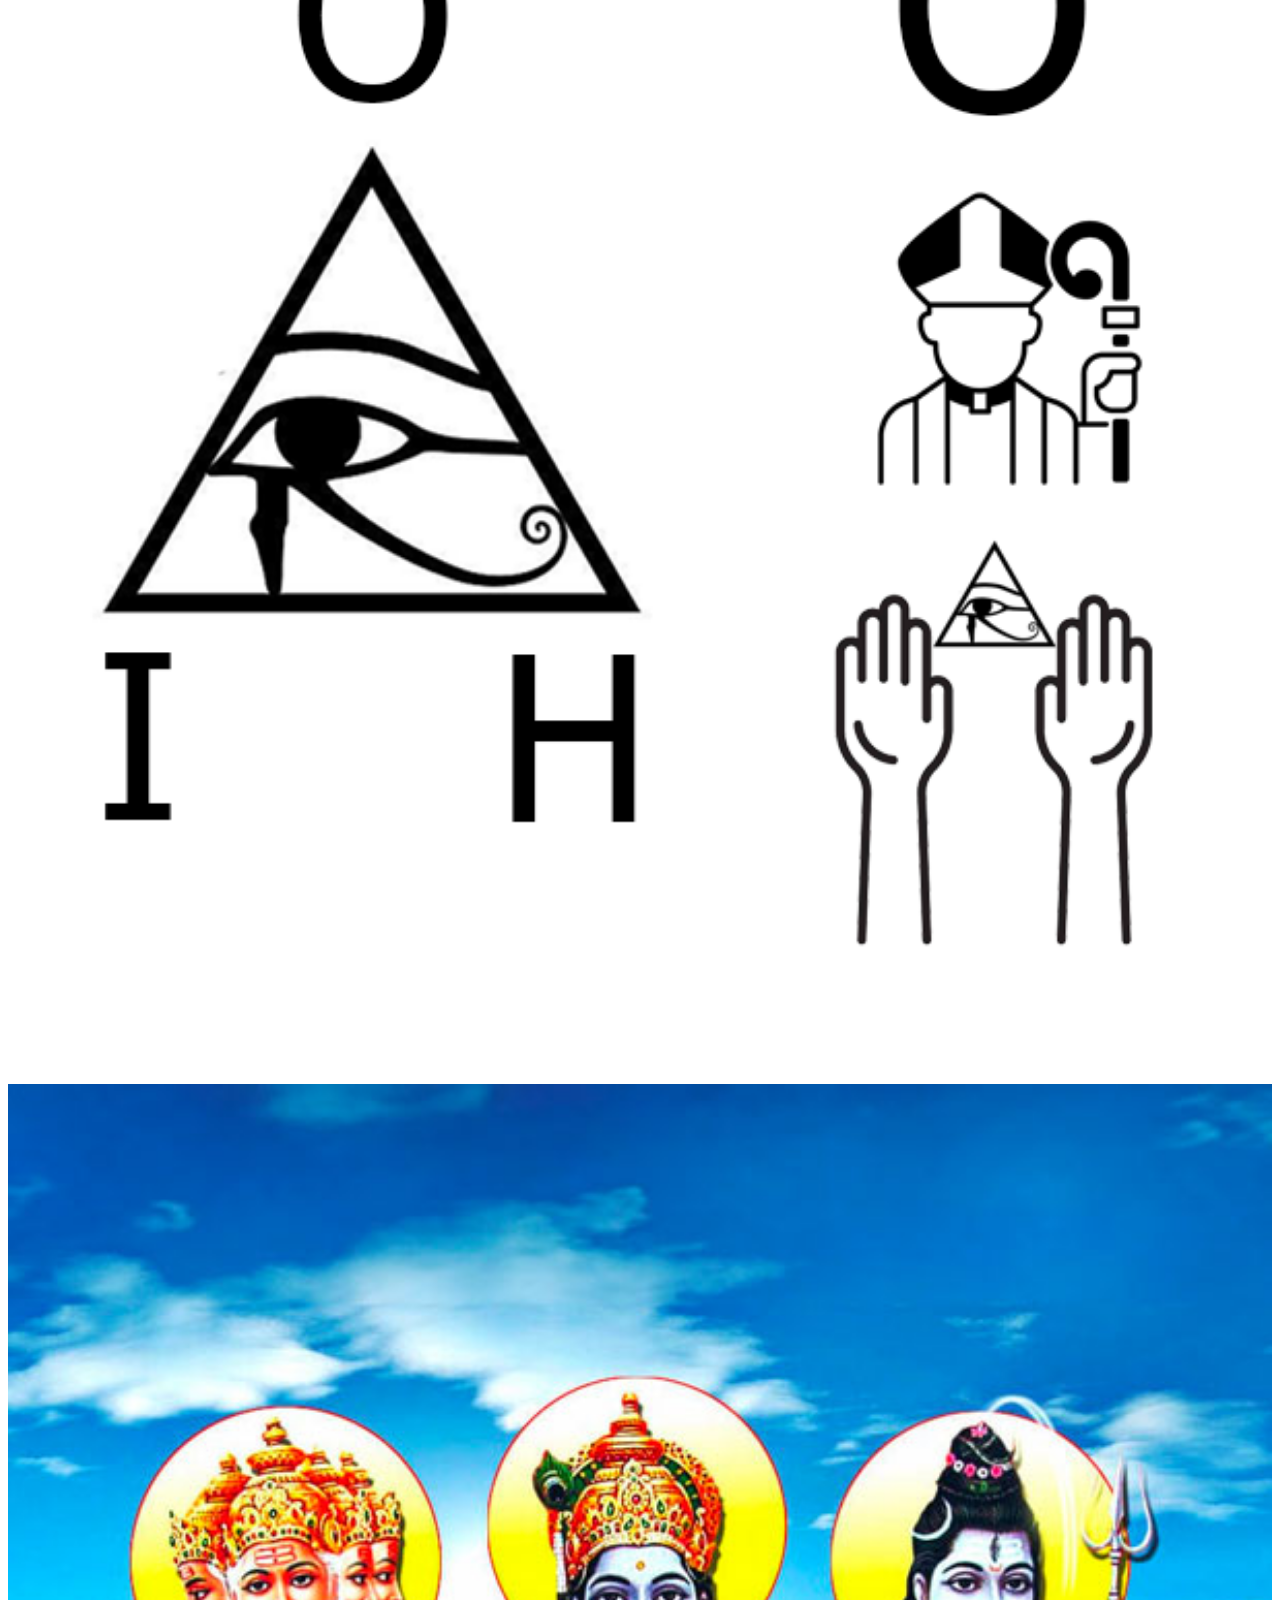
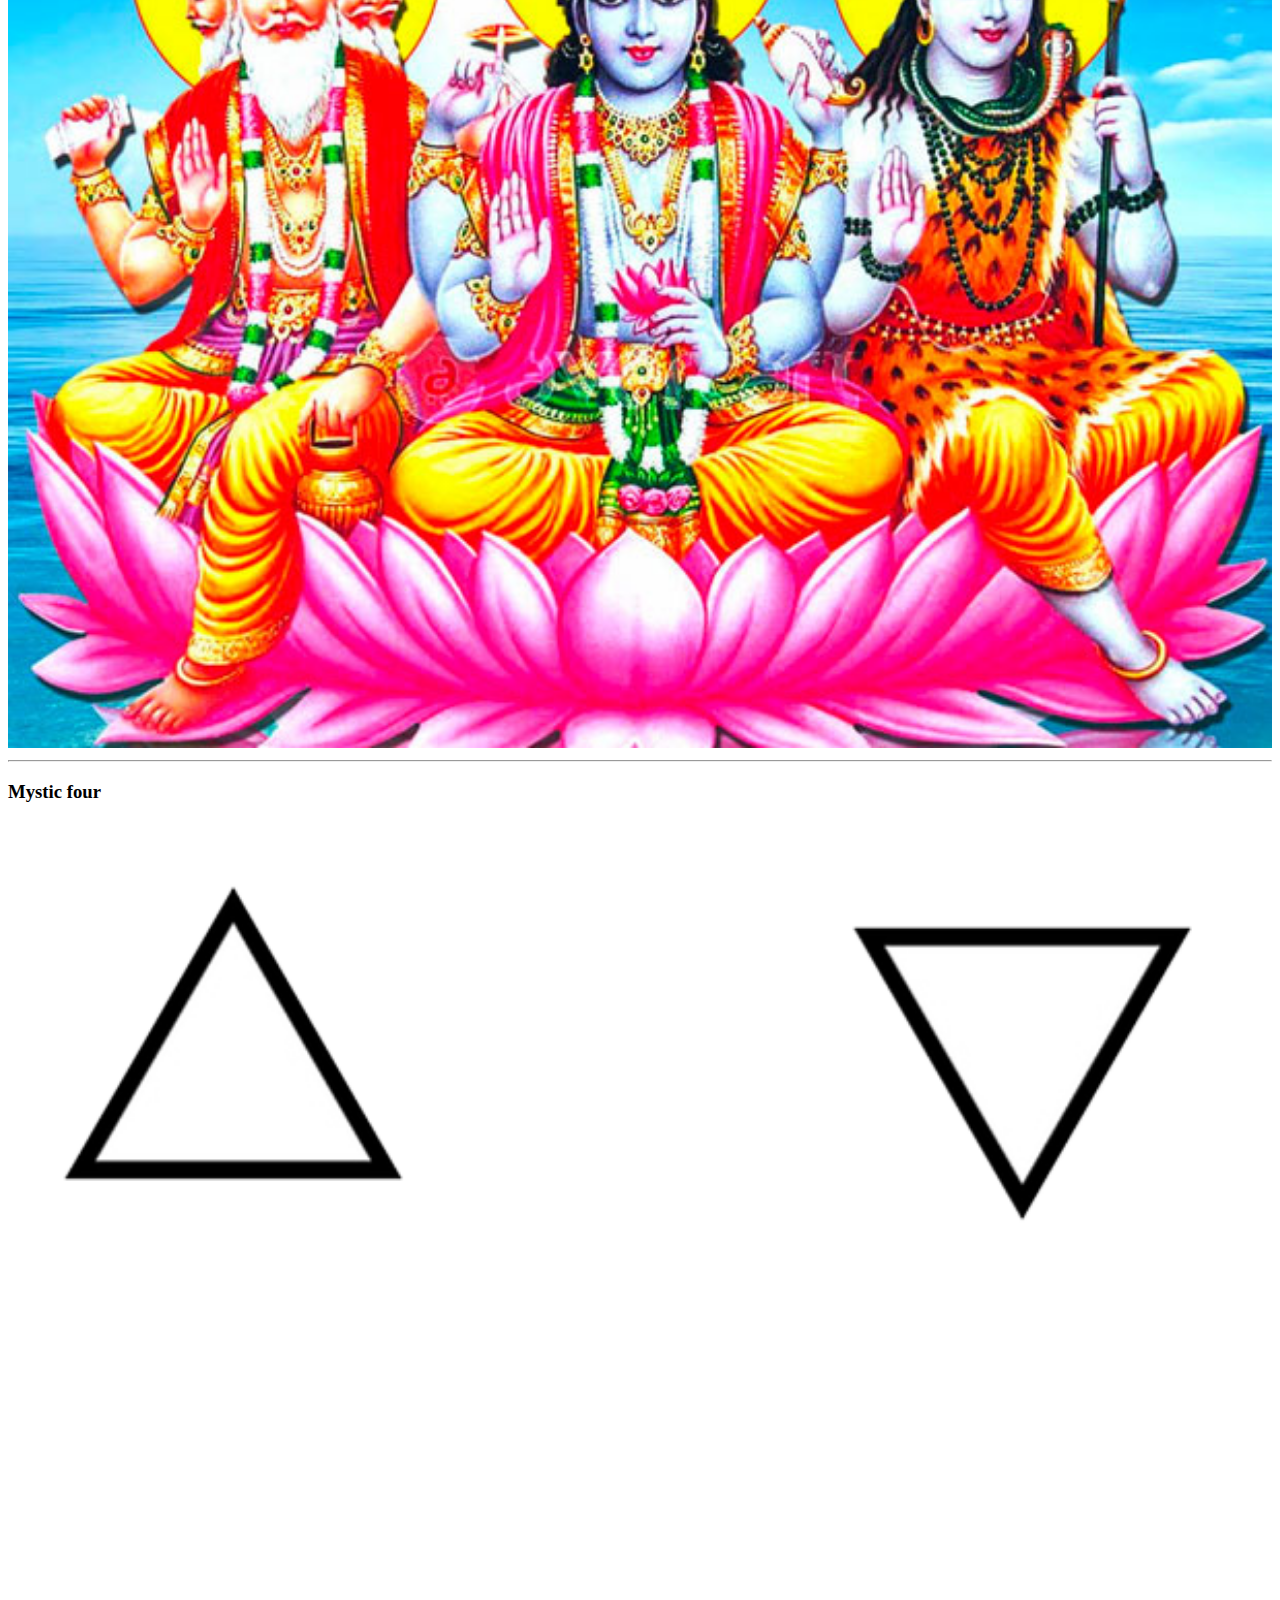
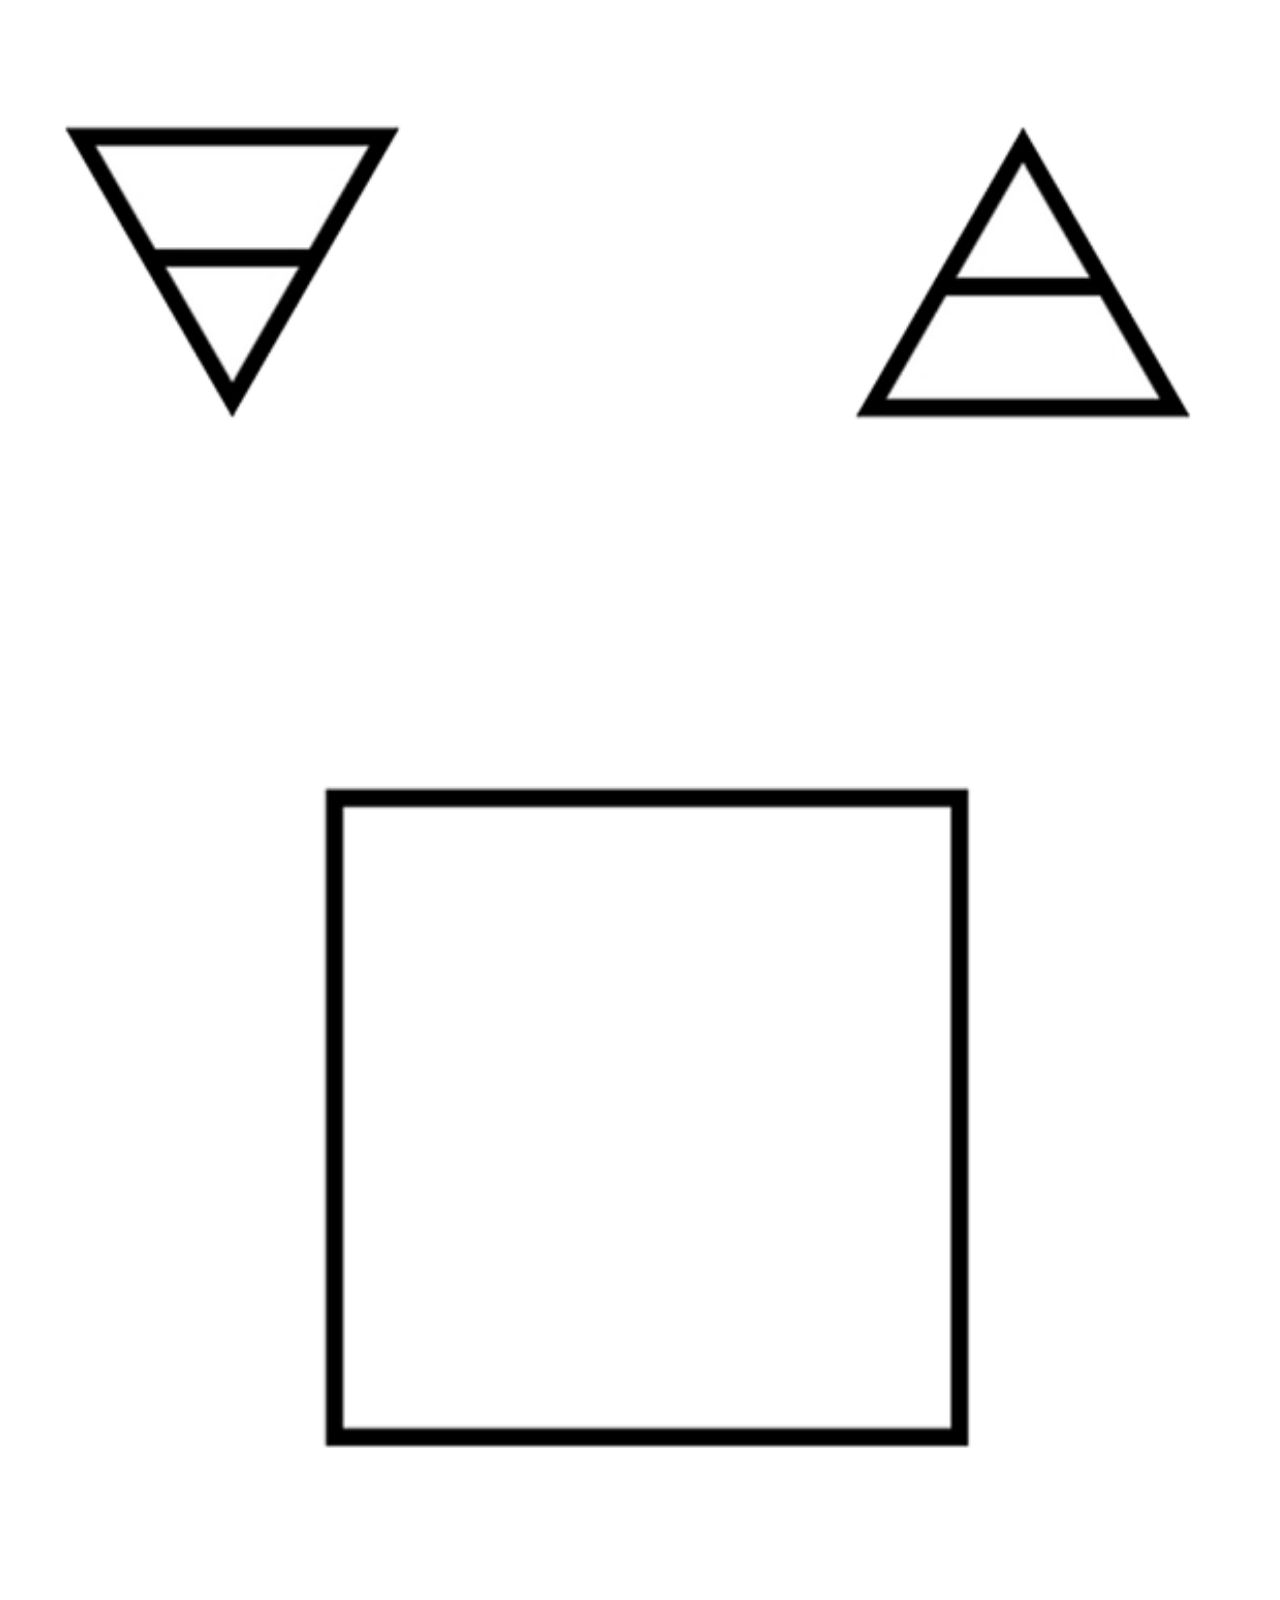
<file: RC/chap.html>
<!doctype html>
<html lang="en">
  <head>
    <meta charset="utf-8">
    <meta name="viewport" content="width=device-width, initial-scale=1">
    <meta name="robots" content="noindex">
    <title>Chaplain</title>
    <link href="https://cdn.jsdelivr.net/npm/bootstrap@5.3.0/dist/css/bootstrap.min.css" rel="stylesheet" integrity="sha384-9ndCyUaIbzAi2FUVXJi0CjmCapSmO7SnpJef0486qhLnuZ2cdeRhO02iuK6FUUVM" crossorigin="anonymous">
    <link rel="stylesheet" href="css/overwrite.css">
  </head>
  <body>
  <!--Header -->
<header>
    <nav class="navbar navbar-expand-xs navbar-dark bg-dark">
      <div class="container">
        <a class="navbar-brand" href="#">Chaplain open close</a>
        <button class="navbar-toggler" type="button" data-bs-toggle="collapse" data-bs-target="#navbarSupportedContent" aria-controls="navbarSupportedContent" aria-expanded="false" aria-label="Toggle navigation">
          <span class="navbar-toggler-icon"></span>
        </button>
        <div class="collapse navbar-collapse" id="navbarSupportedContent">
          <ul class="navbar-nav ml-auto">
            <li class="nav-item">
              <a class="nav-link" href="#section1">1st degree</a>
            </li>
            <li class="nav-item">
              <a class="nav-link" href="#section2">2nd degree</a>
            </li>
            <li class="nav-item">
                <a class="nav-link" href="#section3">3rd degree</a>
              </li>
            <!-- Add more anchor links for other sections -->
          </ul>
        </div>
      </div>
    </nav>
</header>
<!--Body -->
    <div class="container my-5">

    <section id="intro" class="row text-center">
        <div class="col-12">
            <h1>Chaplain</h1>
            <p>Help to memorise my part</p>
        </div>
    </section>
    <hr>
    <section id="section1" class="row mt-4">
        <div class="col-md-8 offset-md-2">
               <h2>Open 1st</h2>
                <p class="font20 text-danger">W.M.: Brethren, the Lodge being duly formed, before I declare it open,
                    <br>Chaplain:
                </p>
                <p class="font20">let us invoke the assistance of T.G.A.O.T. in all our undertakings; may our labours thus begun in order, be conducted in peace, and closed in harmony.</p>
        </div>
        <div class="col-md-8 offset-md-2 mt-4 mb-4">
        <audio controls>
            <source src="audios/1st_open.mp3" type="audio/mpeg">
            Your browser does not support the audio element.
        </audio>
        </div>
    </section>
    <hr>
    <section id="section2" class="row mt-4">
      <div class="col-md-8 offset-md-2">
             <h2>Open 2nd</h2>
              <p class="font20 text-danger">W.M.: Brethren, before the Lodge is opened in the Second Degree,
                  <br>Chaplain:
              </p>
              <p class="font20">let us supplicate T.G.G.O.T.U. that the rays of Heaven may shed their benign influence to enlighten us in the paths of virtue and science.</p>
      </div>
      <div class="col-md-8 offset-md-2 mt-4 mb-4">
      <audio controls>
          <source src="audios/2nd_open.mp3" type="audio/mpeg">
          Your browser does not support the audio element.
      </audio>
      </div>
  </section>
    <hr>
    <section id="section3" class="row mt-4">
      <div class="col-md-8 offset-md-2">
             <h2>Open 3rd</h2>
              <p class="font20 text-danger">W.M.: Then, Brethren, I will assist you to repair that loss, 
                  <br>Chaplain:
              </p>
              <p class="font20">and may Heaven aid our united endeavours.</p>
      </div>
      <div class="col-md-8 offset-md-2 mt-4 mb-4">
      <audio controls>
          <source src="audios/3rd_open.mp3" type="audio/mpeg">
          Your browser does not support the audio element.
      </audio>
      </div>
  </section>
    <hr>
    <section id="section4" class="row mt-4">
      <div class="col-md-8 offset-md-2">
             <h2>3rd Close</h2>
              <p class="font20 text-danger">W.M.: Brethren, the substituted secrets of a M.M. having been thus regularly communicated to me, I, as Master of this Lodge and thereby the humble representative of King Solomon, do sanction, confirm, and declare that they shall henceforth designate you and all M.Ms. throughout the Universe, until time or circumstances shall restore the genuine ones.
                  <br>BRETHREN, bending their heads slightly forward:
              </p>
              <p class="font20">With gratitude to our Master, we bend.</p>
              <p class="font20 text-danger">ALL turn towards W.M. and all give G. or R.Sn.:</p>
              <p class="font20">All glory to The Most High. </p>
      </div>
      <div class="col-md-8 offset-md-2 mt-4 mb-4">
      <audio controls>
          <source src="audios/3rd_close.mp3" type="audio/mpeg">
          Your browser does not support the audio element.
      </audio>
      </div>
  </section>
    <hr>
    <section id="section5" class="row mt-4">
      <div class="col-md-8 offset-md-2">
             <h2>2nd Close</h2>
              <p class="font20 text-danger">J.W.: To God, T.G.G.O.T.U.
                  <br>W.M.: Then, Brethren,
              </p>
              <p class="font20">let us remember that wherever we are, or whatever we do, He is with us, His all-seeing eye observes us, and while we continue to act in conformity with the principles of the Craft, let us not fail to discharge our duty towards Him with fervency and zeal.</p>
      </div>
      <div class="col-md-8 offset-md-2 mt-4 mb-4">
      <audio controls>
          <source src="audios/2nd_close.mp3" type="audio/mpeg">
          Your browser does not support the audio element.
      </audio>
      </div>
  </section>
    <hr>
    <section id="section5" class="row mt-4">
      <div class="col-md-8 offset-md-2">
             <h2>1st Close</h2>
              <p class="font20 text-danger">W.M.: Brethren, before the Lodge is closed, 
                  <br>Chaplain 
              </p>
              <p class="font20">let us with all reverence and humility express our gratitude to T.G.A.O.T.U. for favours already received; may He continue to preserve the Order by cementing and adorning it with every moral and social virtue.</p>
      </div>
      <div class="col-md-8 offset-md-2 mt-4 mb-4">
      <audio controls>
          <source src="audios/1st_close.mp3" type="audio/mpeg">
          Your browser does not support the audio element.
      </audio>
      </div>
  </section>
    <hr>





    <div class="offcanvas offcanvas-start" tabindex="-1" id="offcanvasExample" aria-labelledby="offcanvasExampleLabel" aria-modal="true" role="dialog" style="visibility: visible;">
      <div class="offcanvas-header">
        <h5 class="offcanvas-title" id="offcanvasExampleLabel">Mnemonics</h5>
        <button type="button" class="btn-close text-reset" data-bs-dismiss="offcanvas" aria-label="Close"></button>
      </div>
      <hr>
      <div class="offcanvas-body">
        <div id="MNE1" class="row">


          <h3 class="text-center">Number 1  </h3>
          <div class="col"><img src="images/God.png" alt="Image 1" width="100%"></div>
          <div class="col"><img src="images/N1img2.jpg" alt="Image 1" width="100%"></div>
          <div class="col"><img src="images/Monad.png" alt="Image 1" width="100%"></div>
        </div>
        <hr>
        <div id="MNE2" class="row">
          <h3 class="text-center">Dyad</h3>
          <div class="col"><img src="images/N2img1.png" alt="Image 1" width="100%"></div>
          <div class="col"><img src="images/N2img2.png" alt="Image 1" width="100%"></div>
          <div class="col"><img src="images/N2img3.png" alt="Image 1" width="100%"></div>
        </div>
        <hr>
        <div id="MNE3" class="row">
          <h3 class="text-center">Number Three</h3>
          <div class="col"><img src="images/N3img1.png" alt="Image 1" width="100%"></div>
          <div class="col"><img src="images/N3img2.png" alt="Image 1" width="100%"></div>
          <div class="col"><img src="images/N3img3.jpg" alt="Image 1" width="100%"></div>
        </div>
        <hr>
        <div id="MNE4" class="row">
          <h3 class="text-center">Mystic four</h3>
          <div class="col"><img src="images/N4img1.png" alt="Image 1" width="100%"></div>
          <div class="col"><img src="images/N4img2.png" alt="Image 1" width="100%"></div>
          <div class="col"><img src="images/N4img3.png" alt="Image 1" width="100%"></div>
        </div>


      </div>
    </div>

    </div>

    <footer class="bg-dark text-light">
        <div class="container py-4">
          <div class="row">
            <div class="col-md-6">
              <h5>Contact</h5>
              <p>In case you need to cpntact me, please email. <a class="text-white" href="mailto:lleoleite@hotmail.com">lleoleite@hotmail.com</a></p>
            </div>
            <div class="col-md-3">

            </div>
            <div class="col-md-3">

            </div>
          </div>
        </div>
        <div class="bg-secondary text-center py-2">
          <p class="mb-0">© 2023 For private use only.</p>
        </div>
    </footer>
      

    <script src="https://cdn.jsdelivr.net/npm/bootstrap@5.3.0/dist/js/bootstrap.bundle.min.js" integrity="sha384-geWF76RCwLtnZ8qwWowPQNguL3RmwHVBC9FhGdlKrxdiJJigb/j/68SIy3Te4Bkz" crossorigin="anonymous"></script>
    <script src="javascript/main.js"></script>
  </body>


</html>
</file>
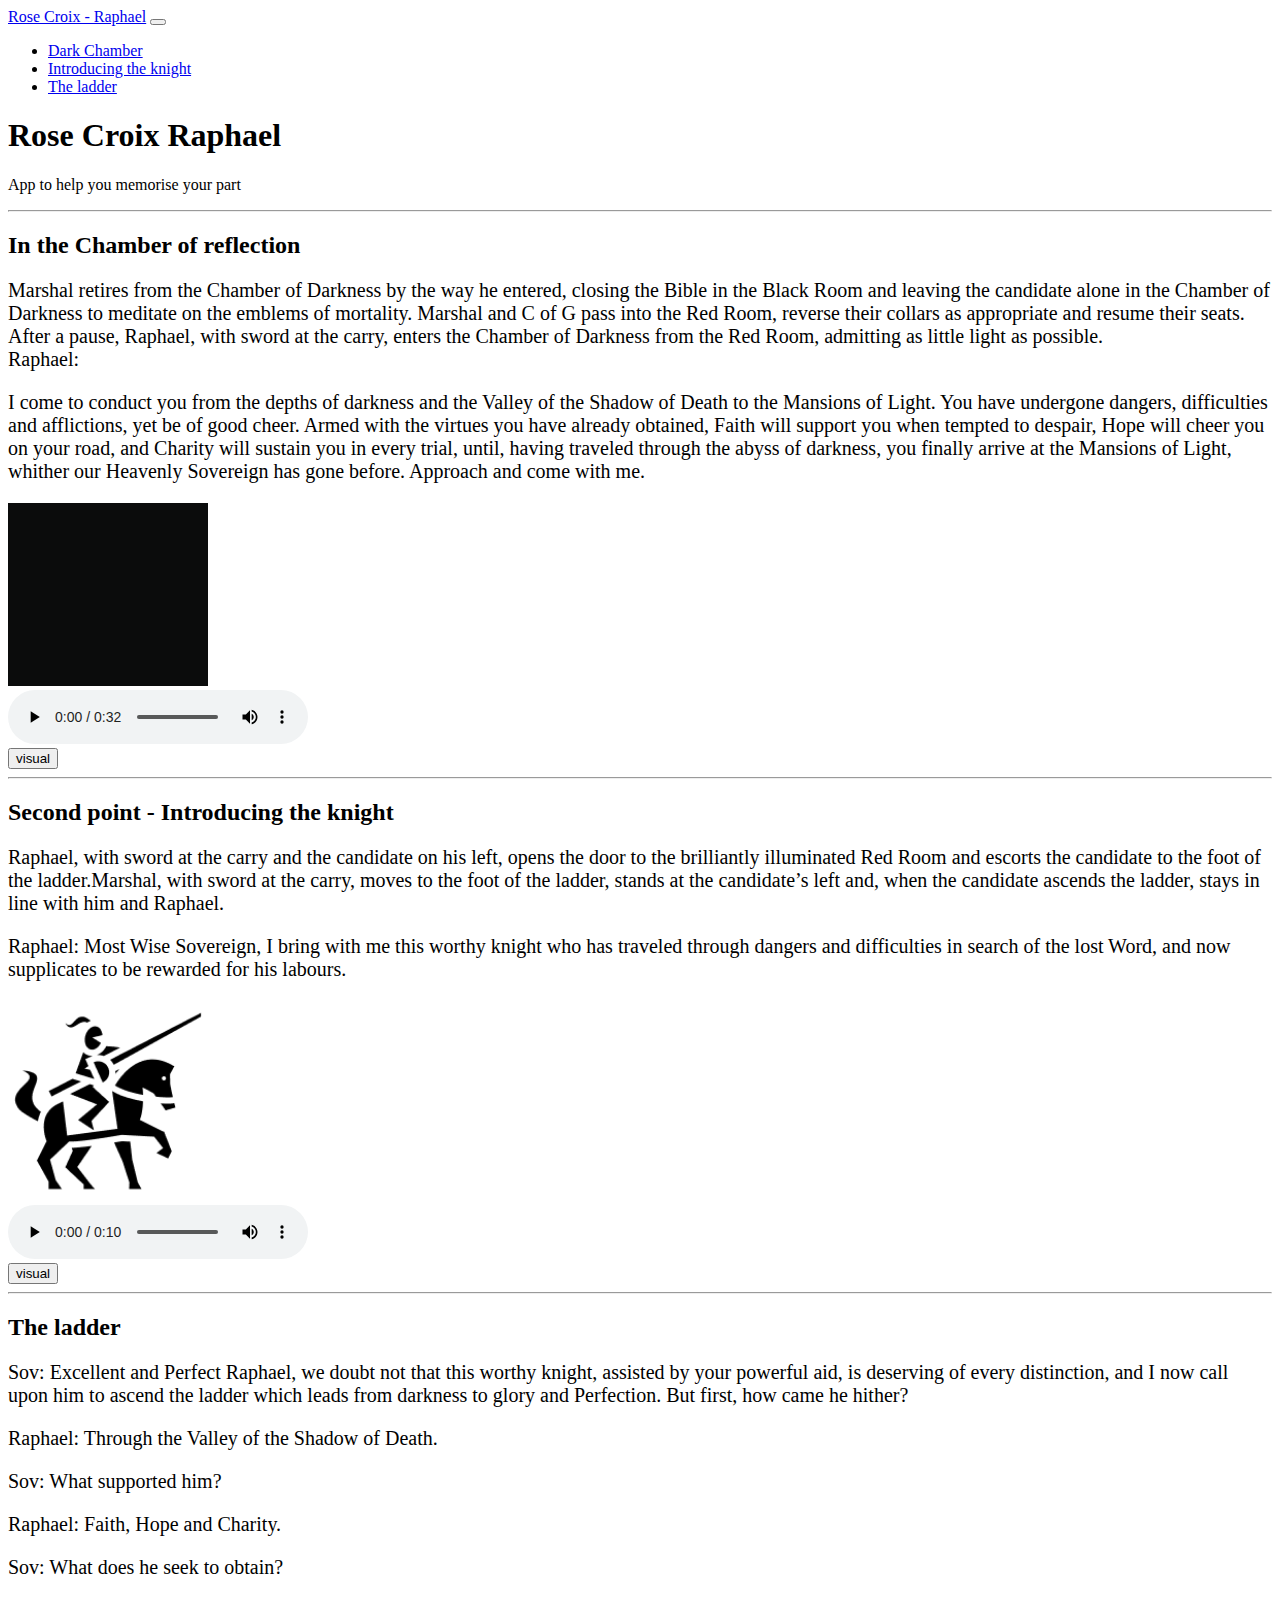
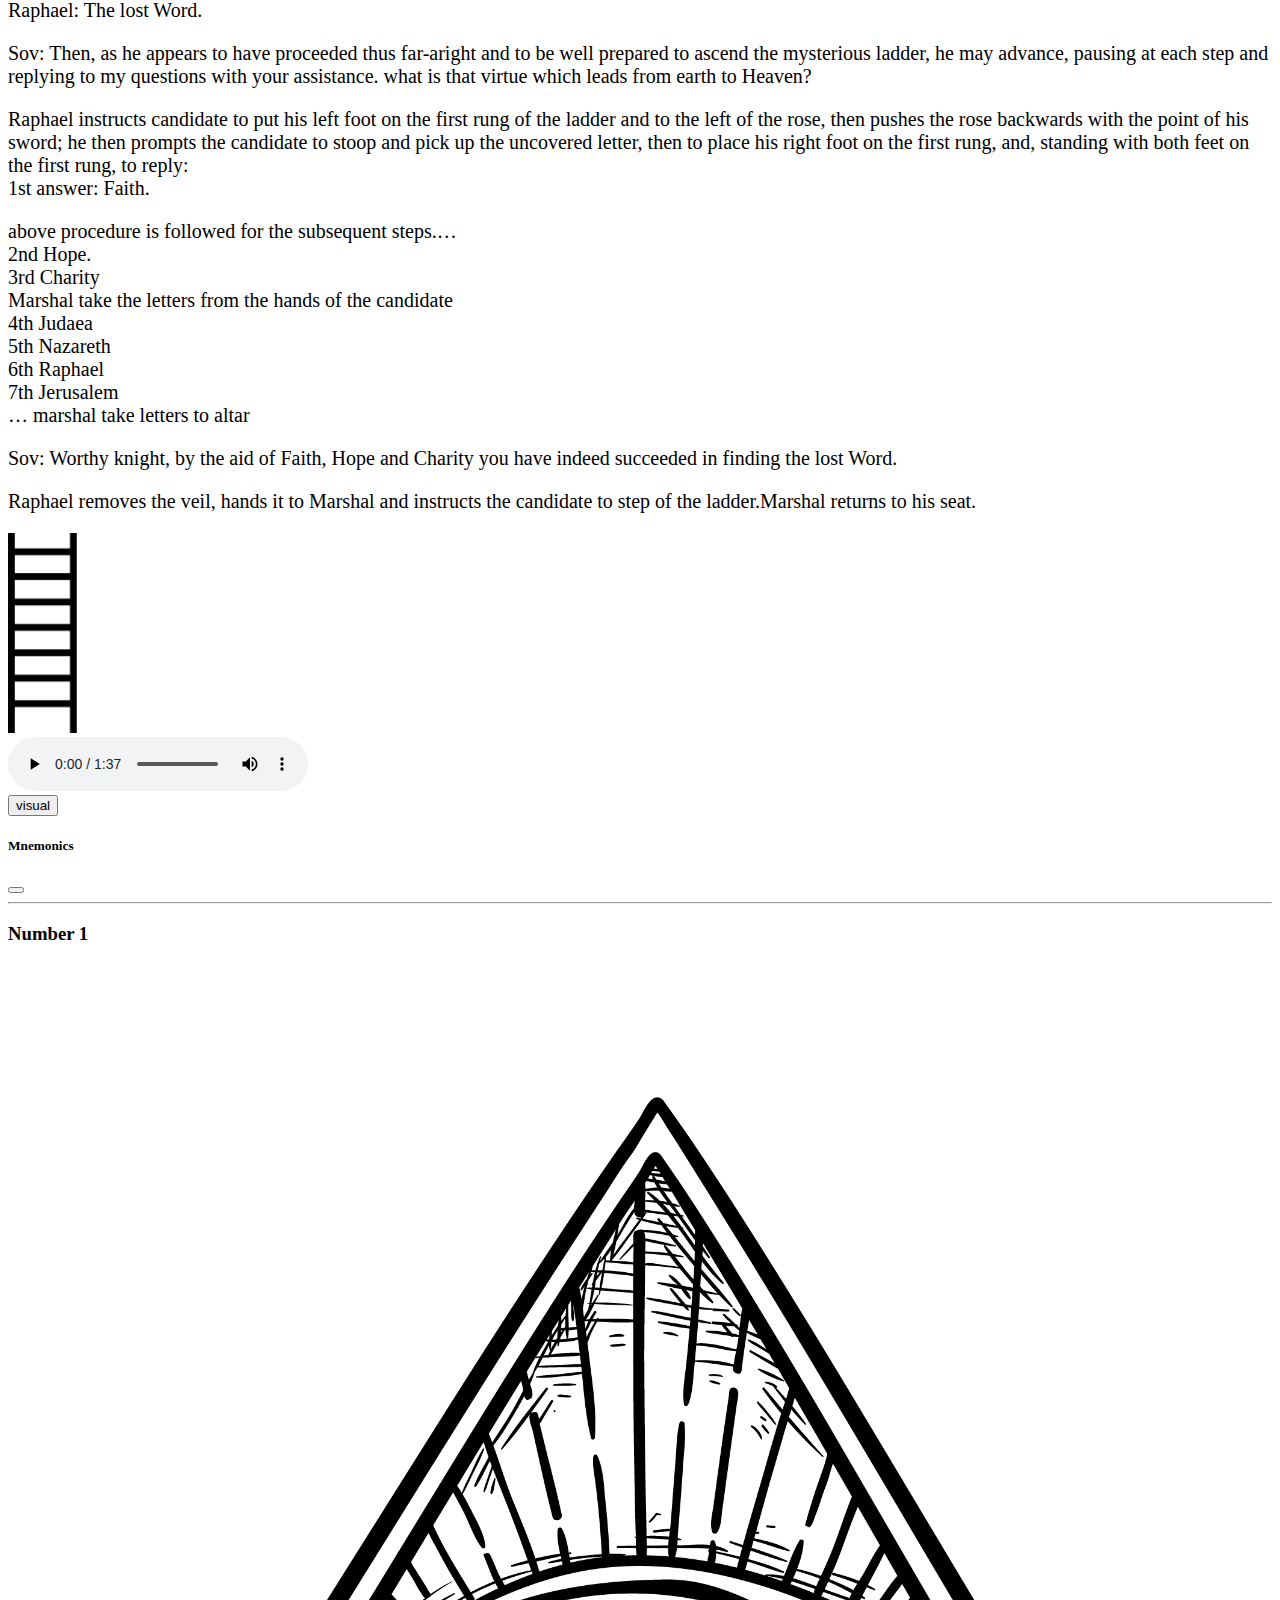
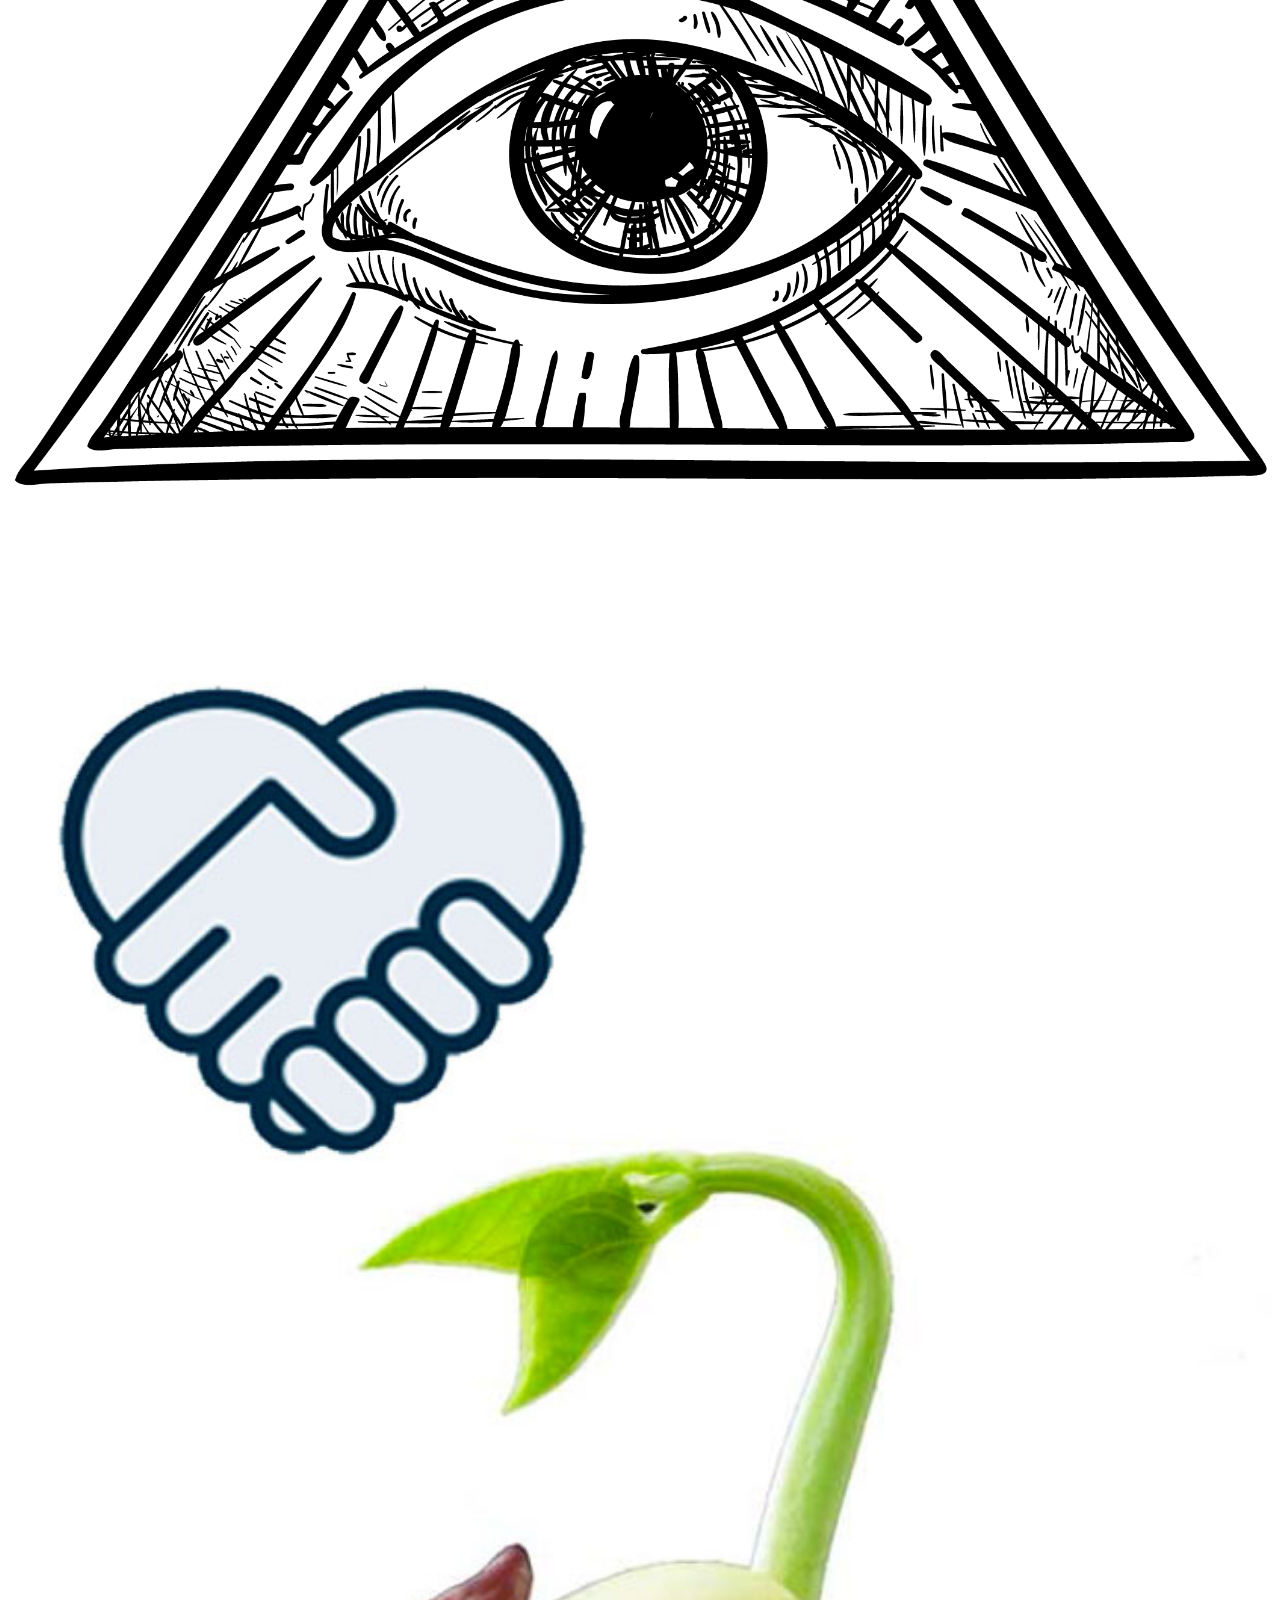
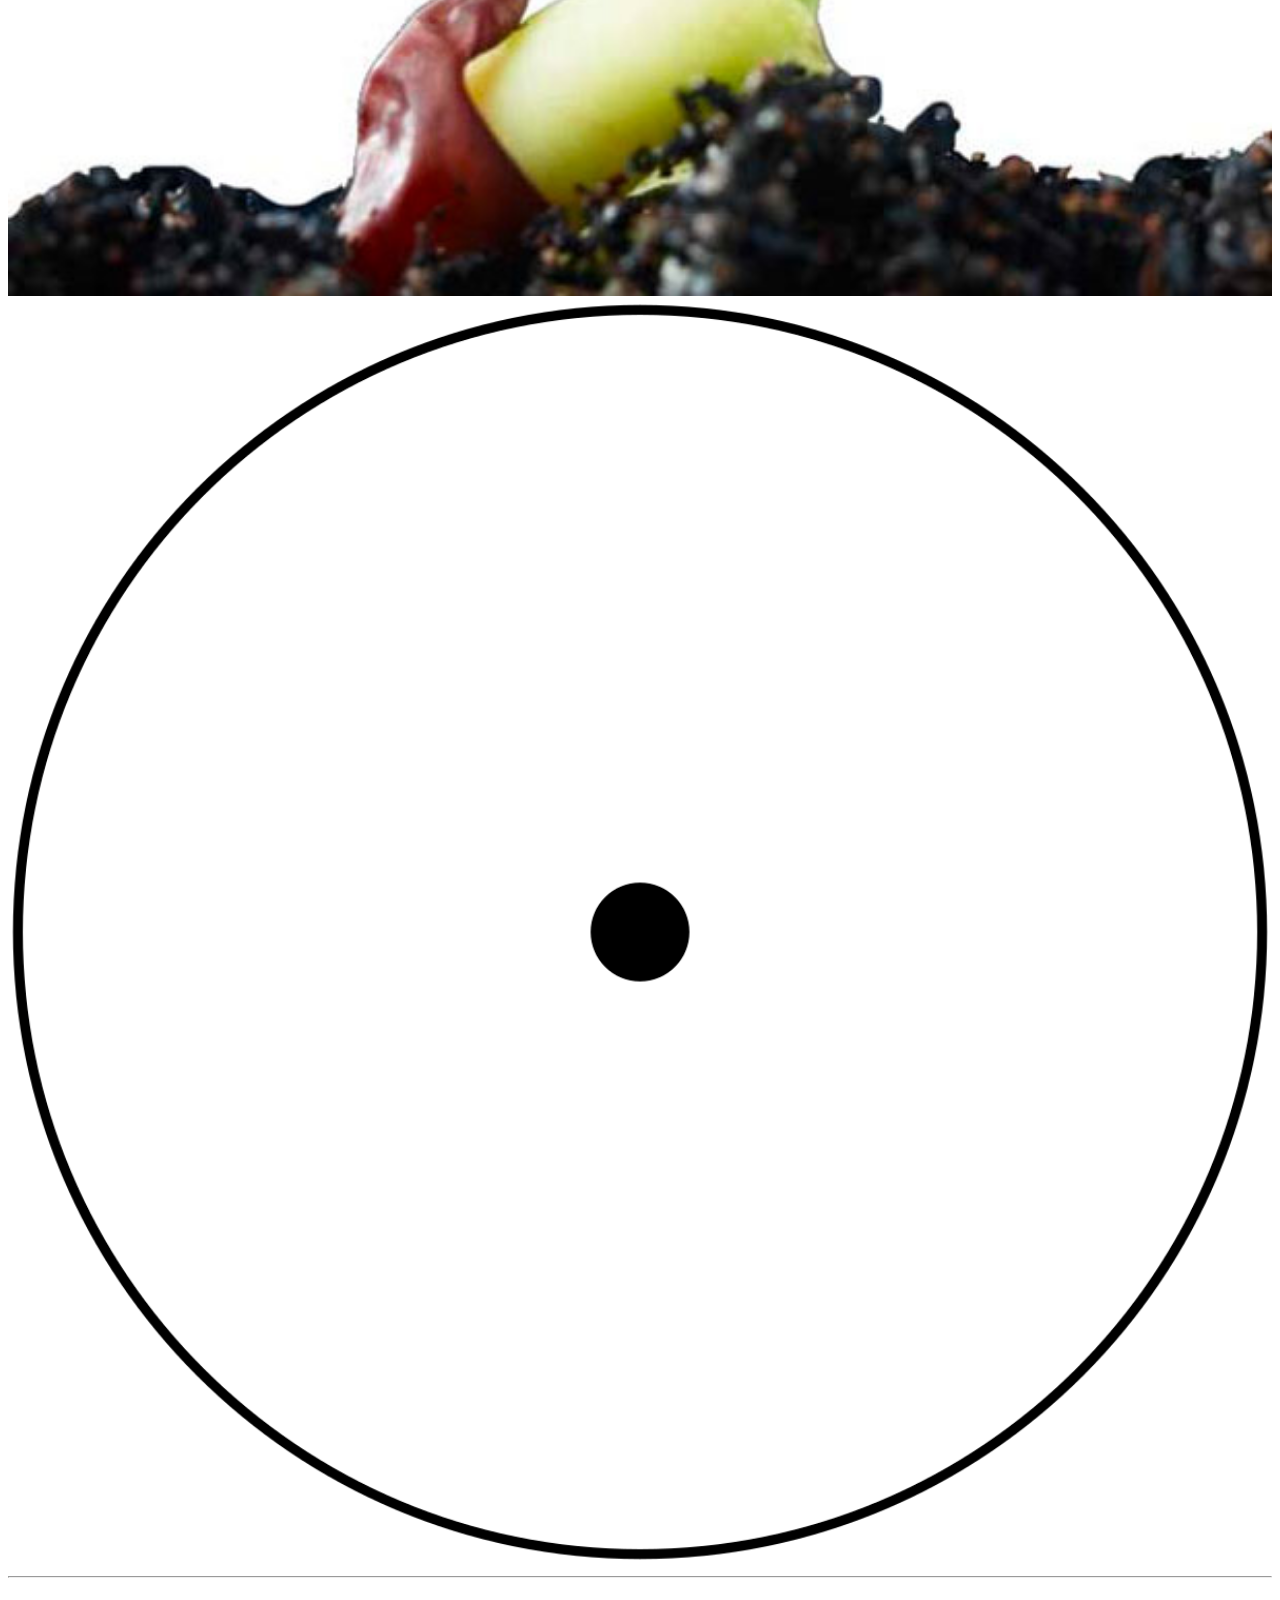
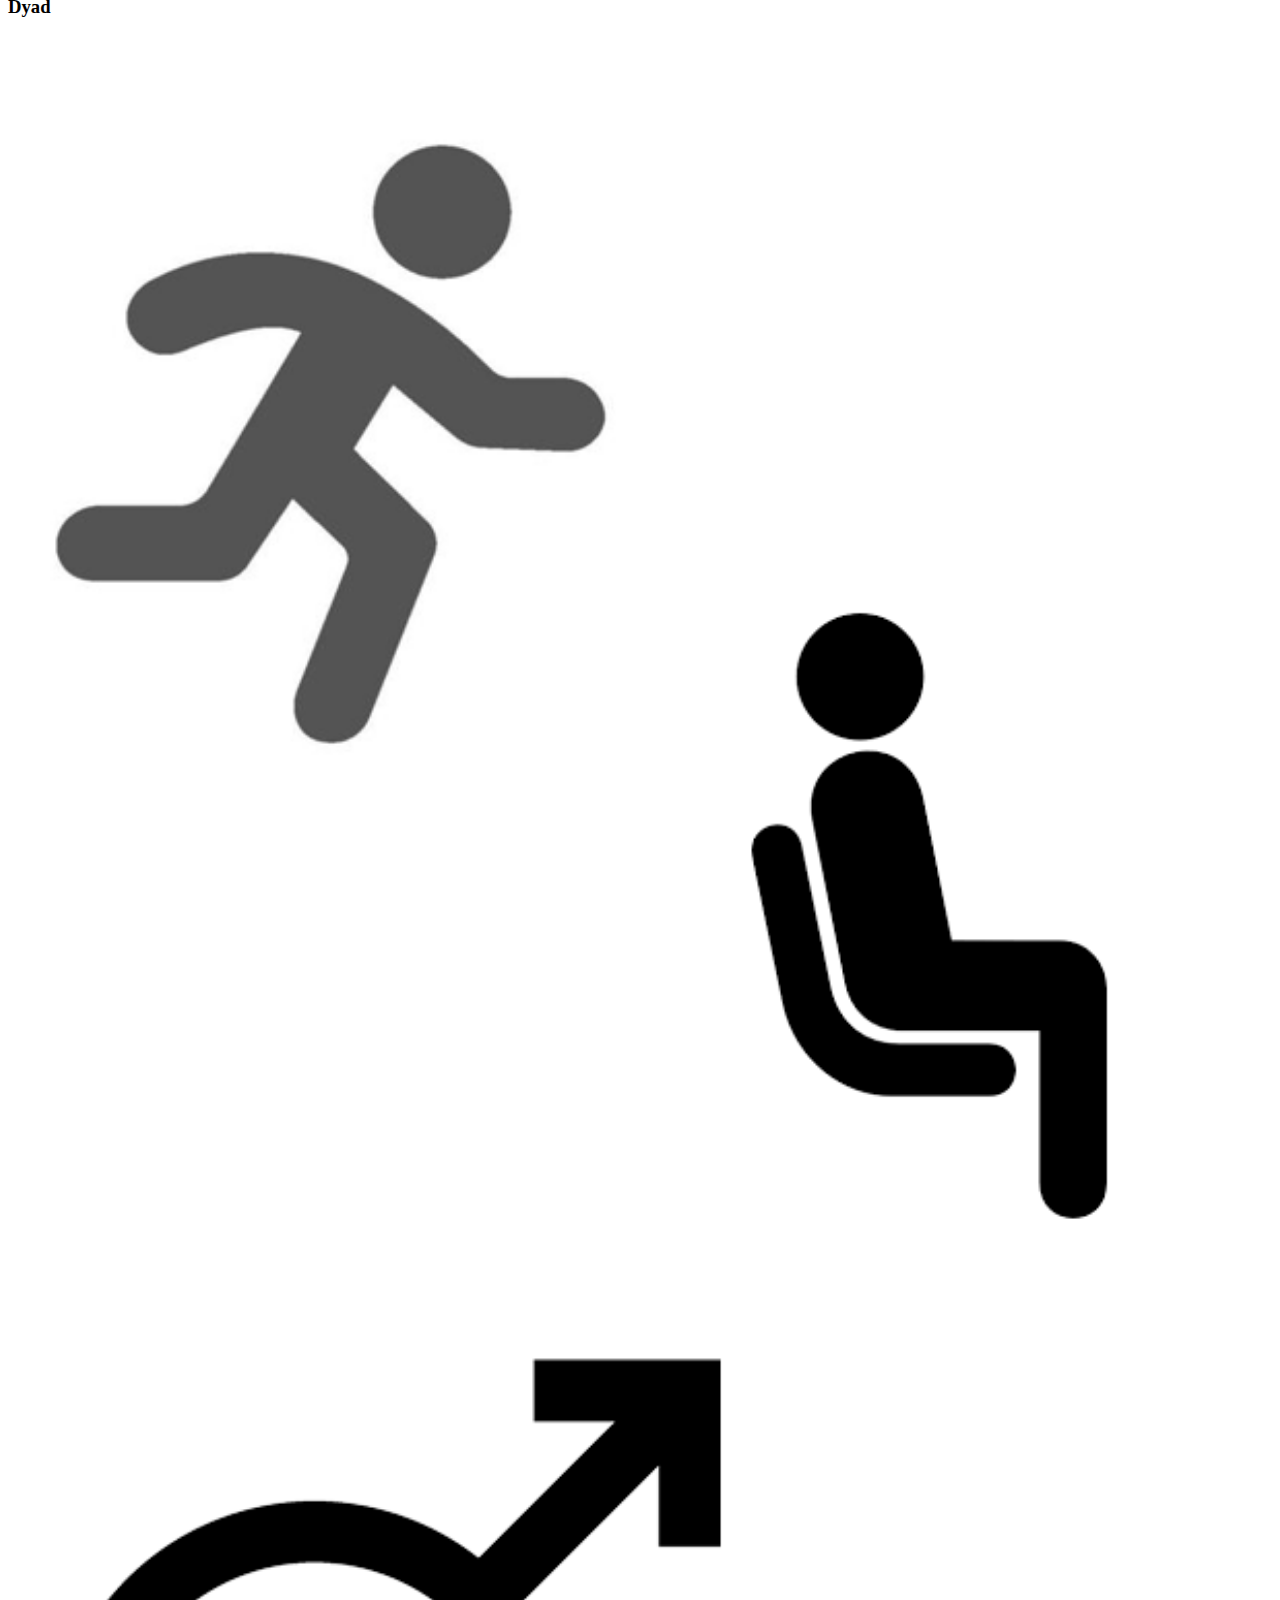
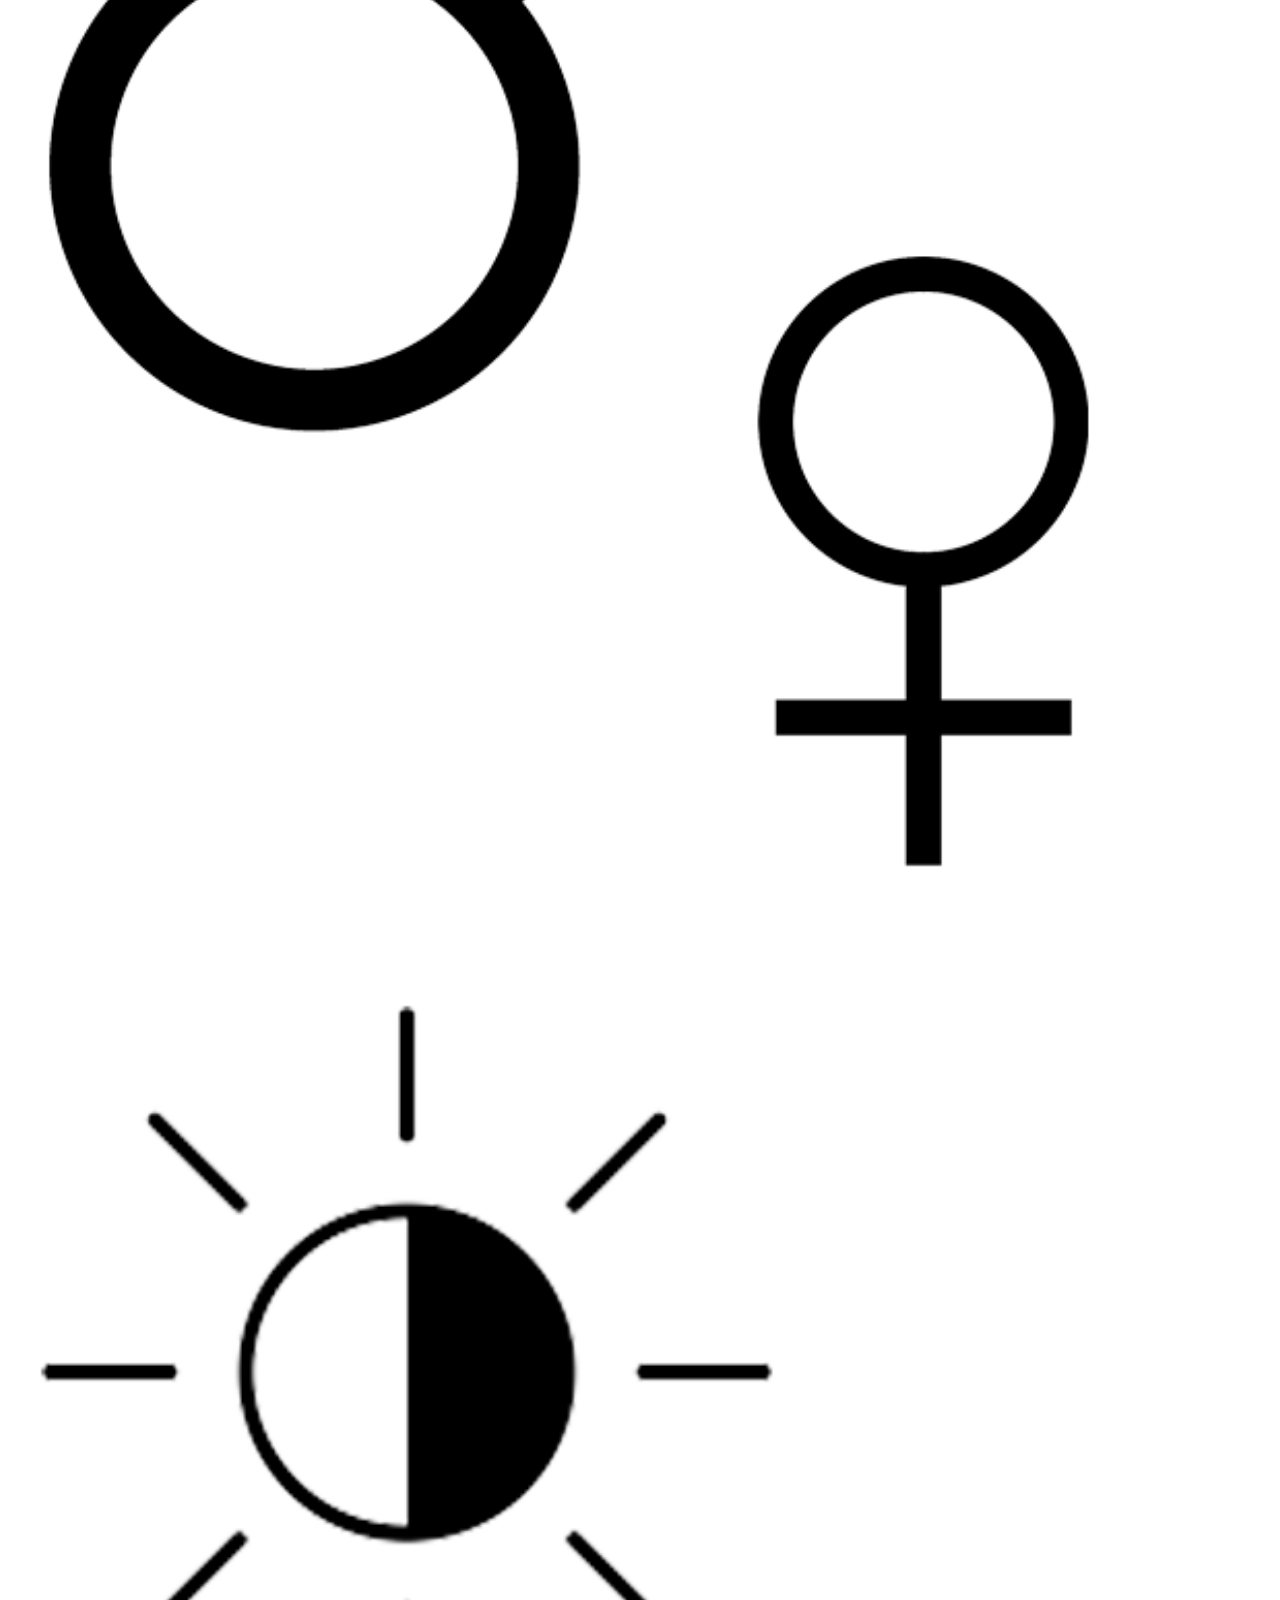
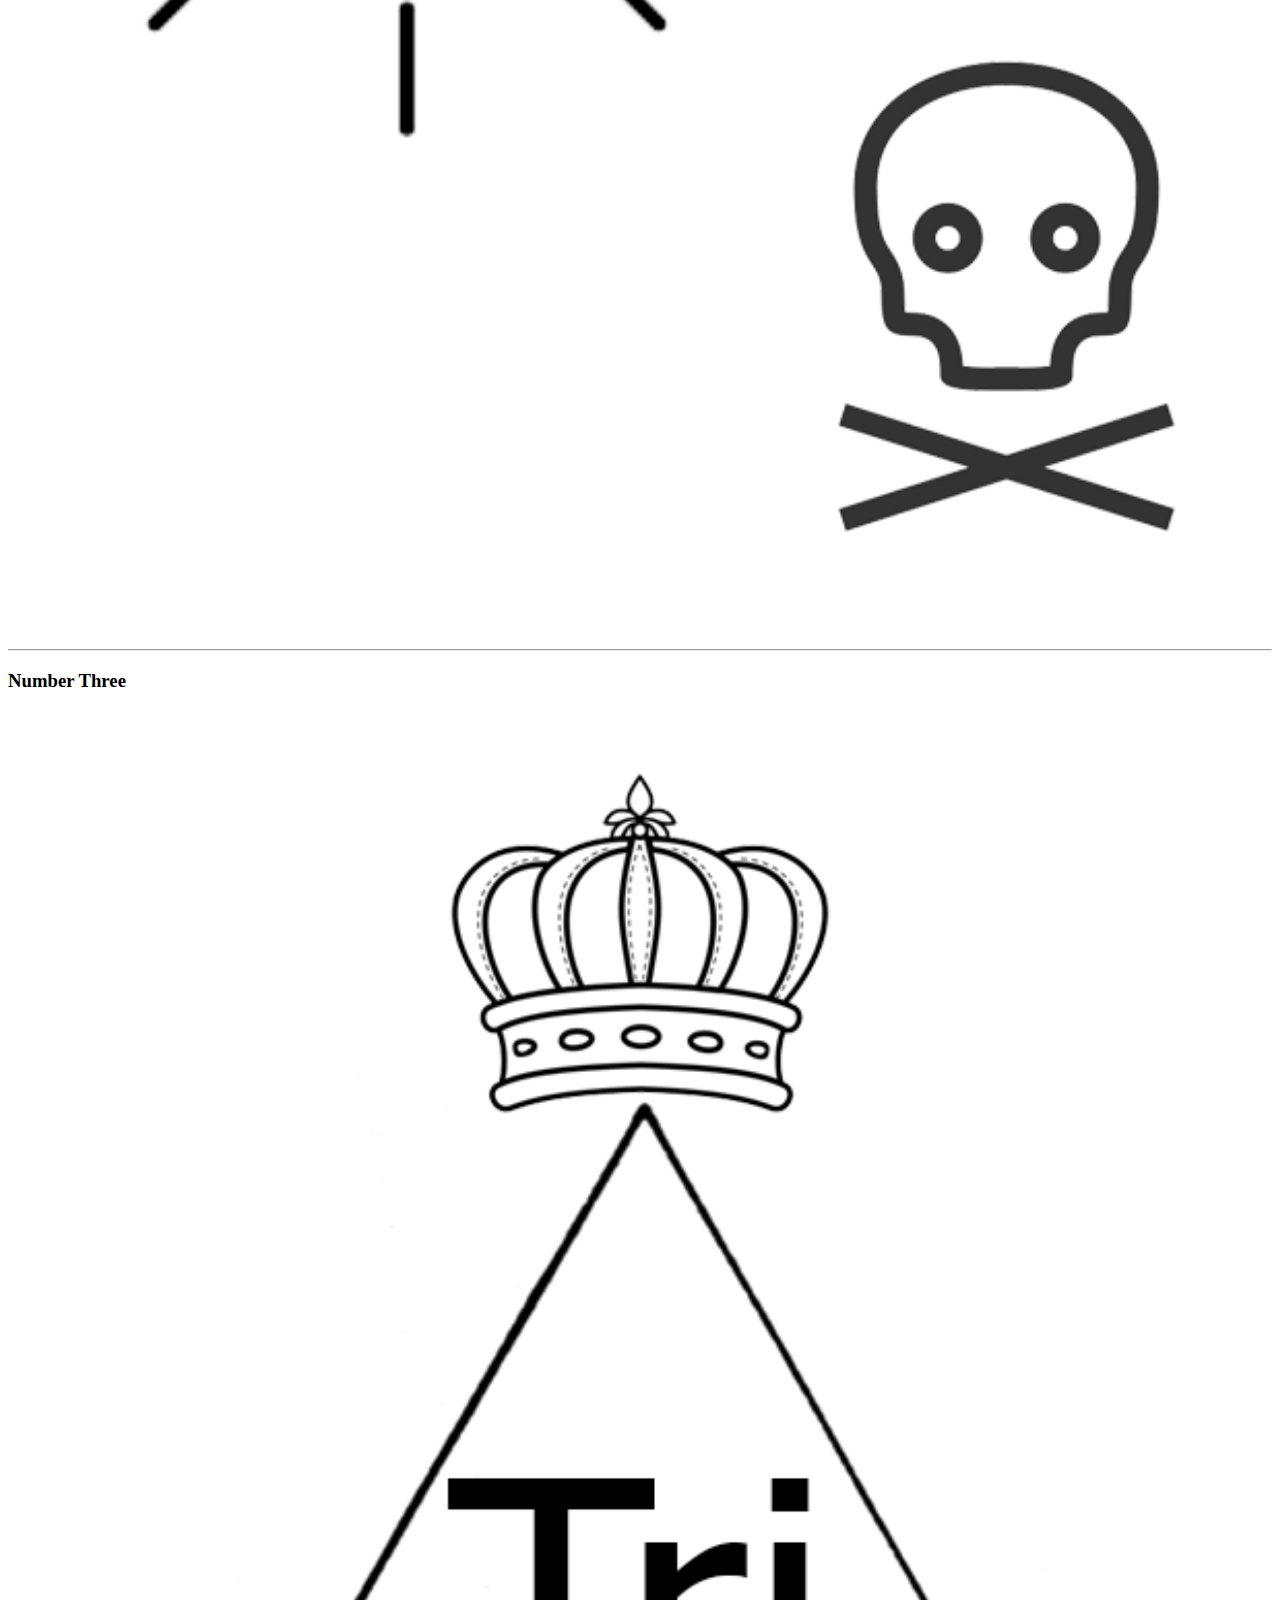
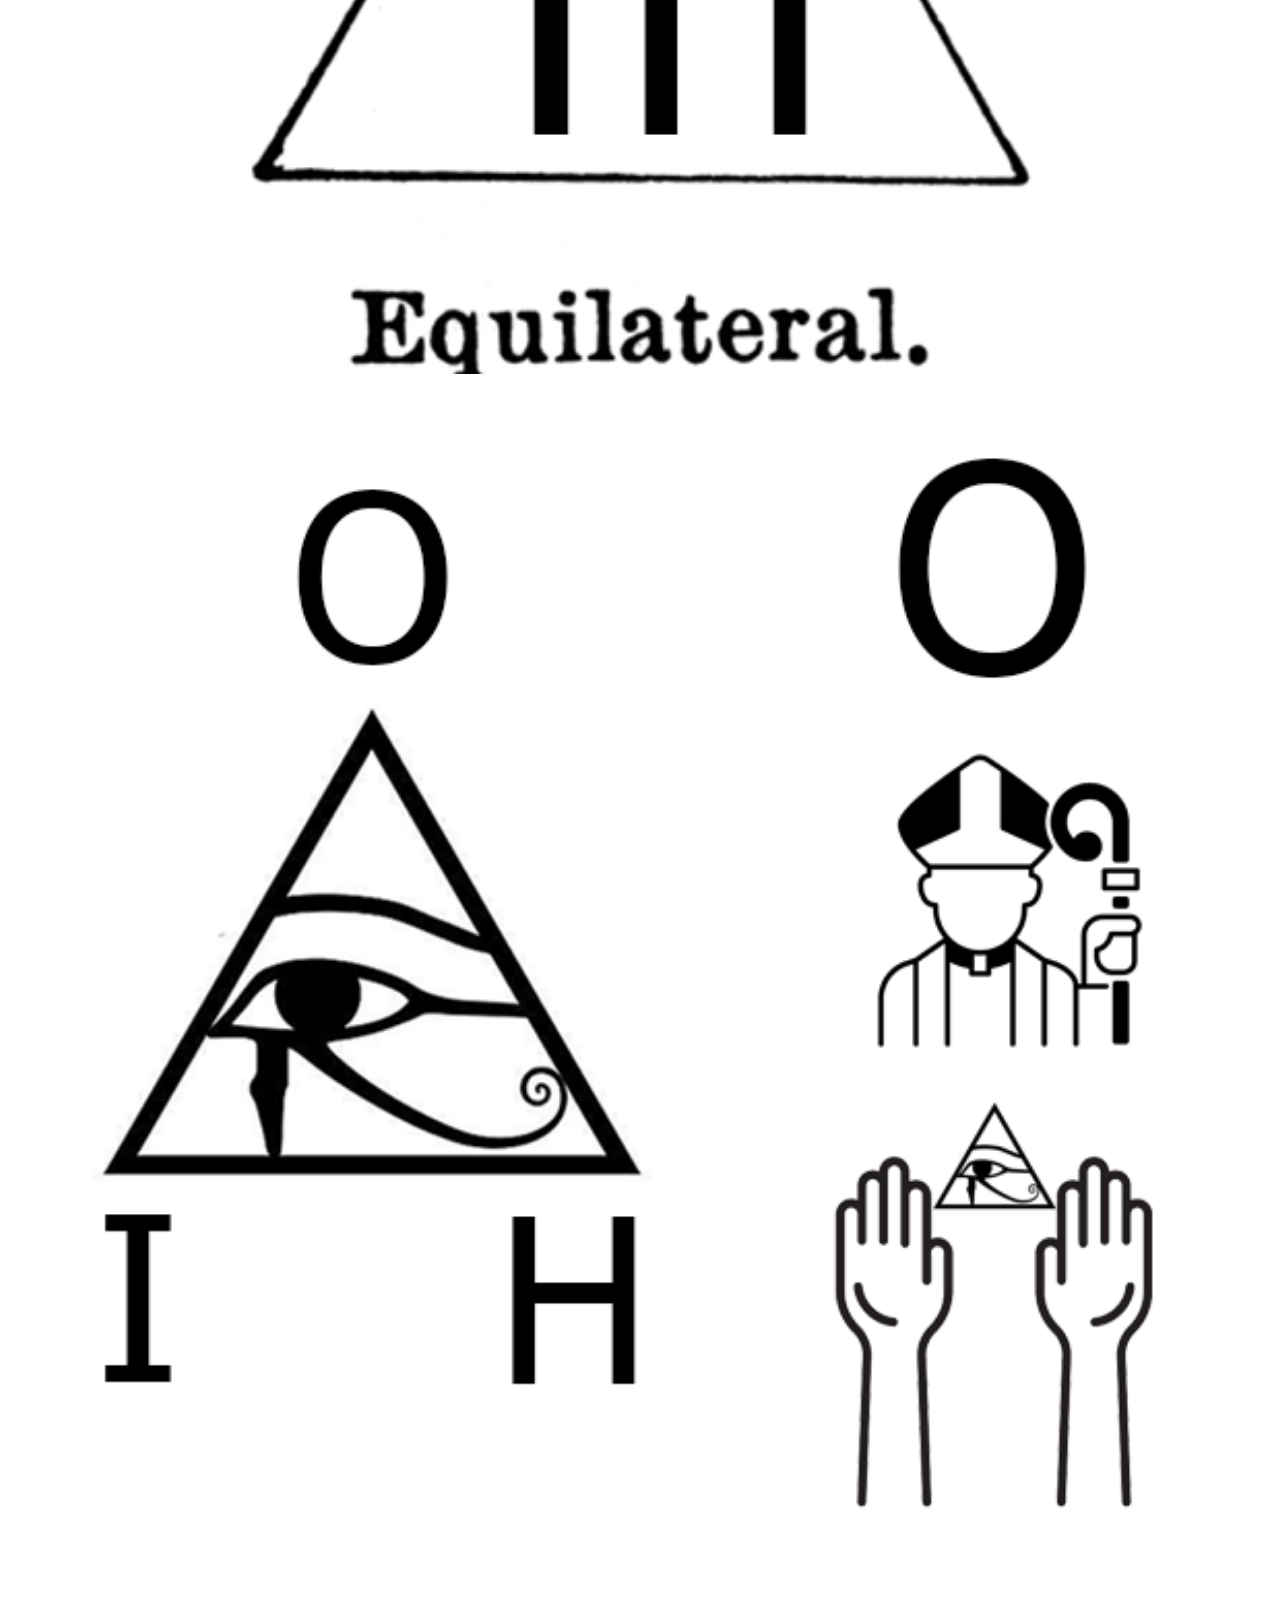
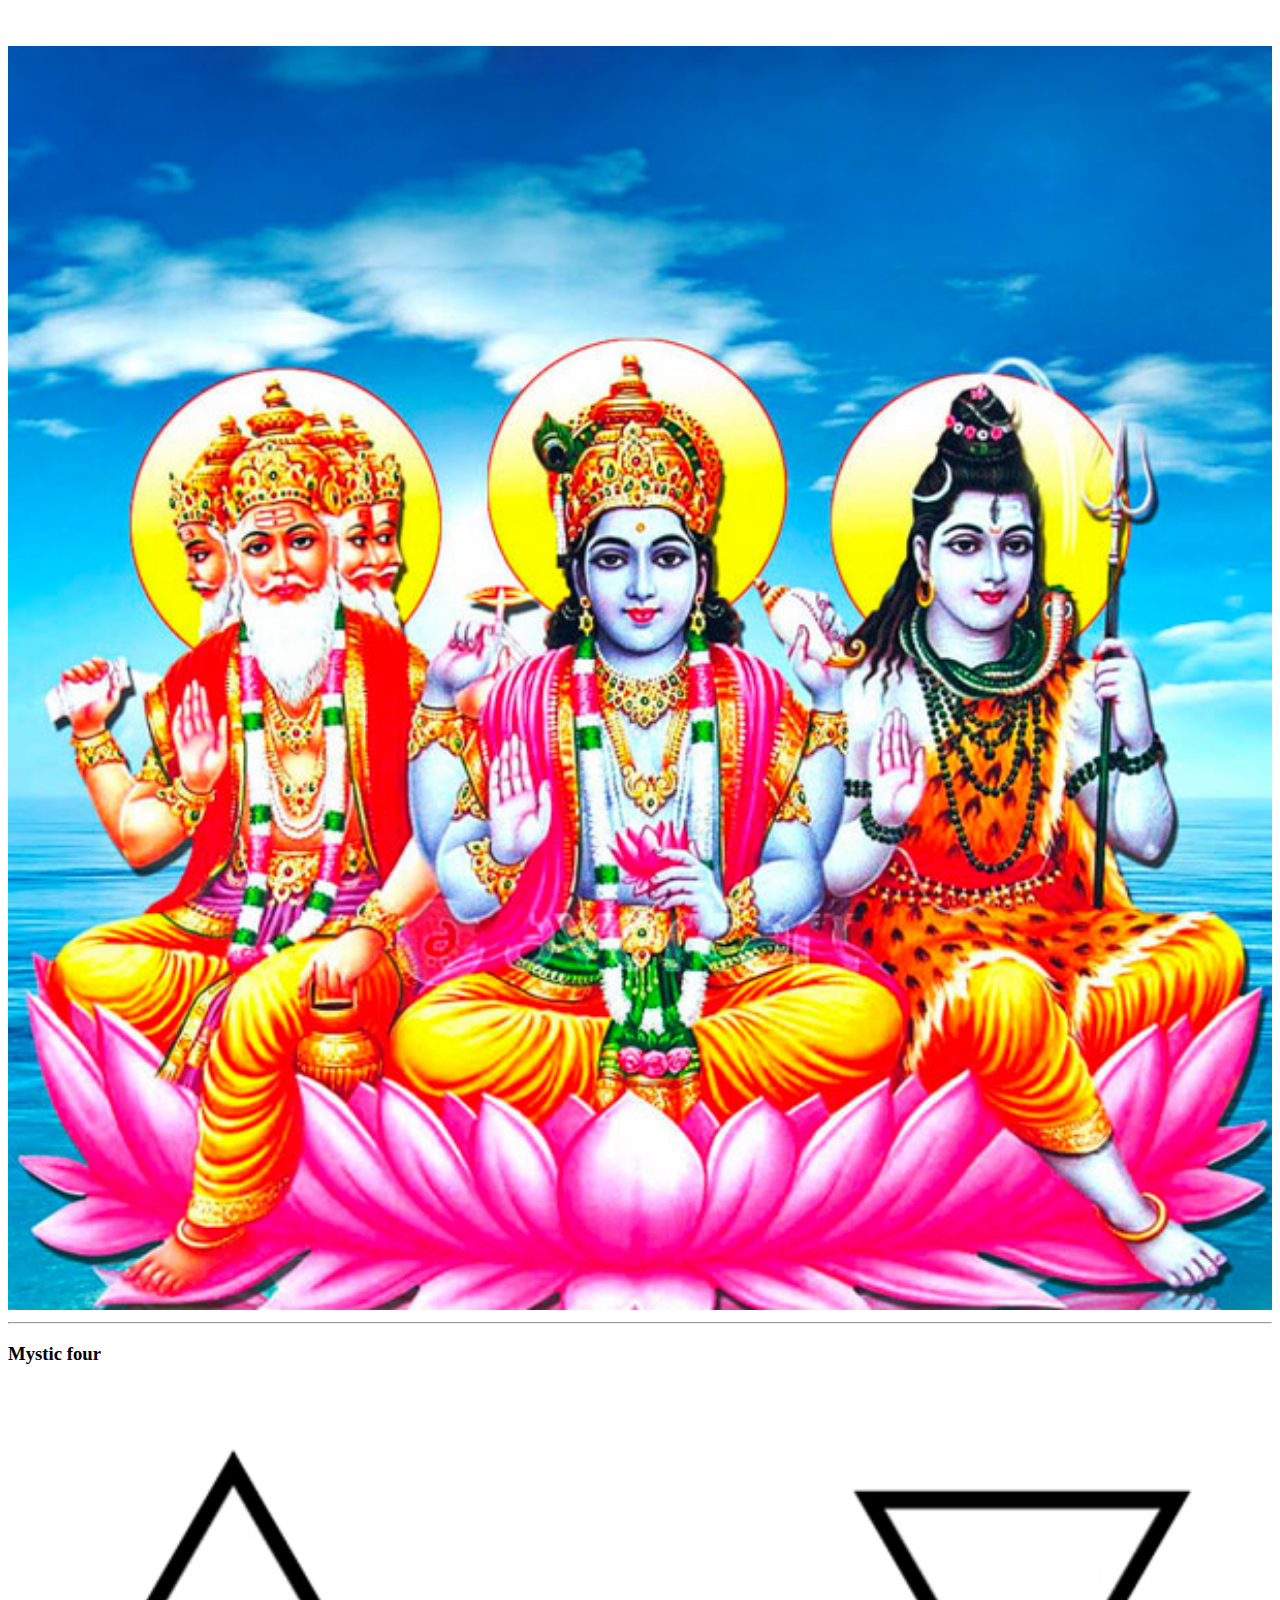
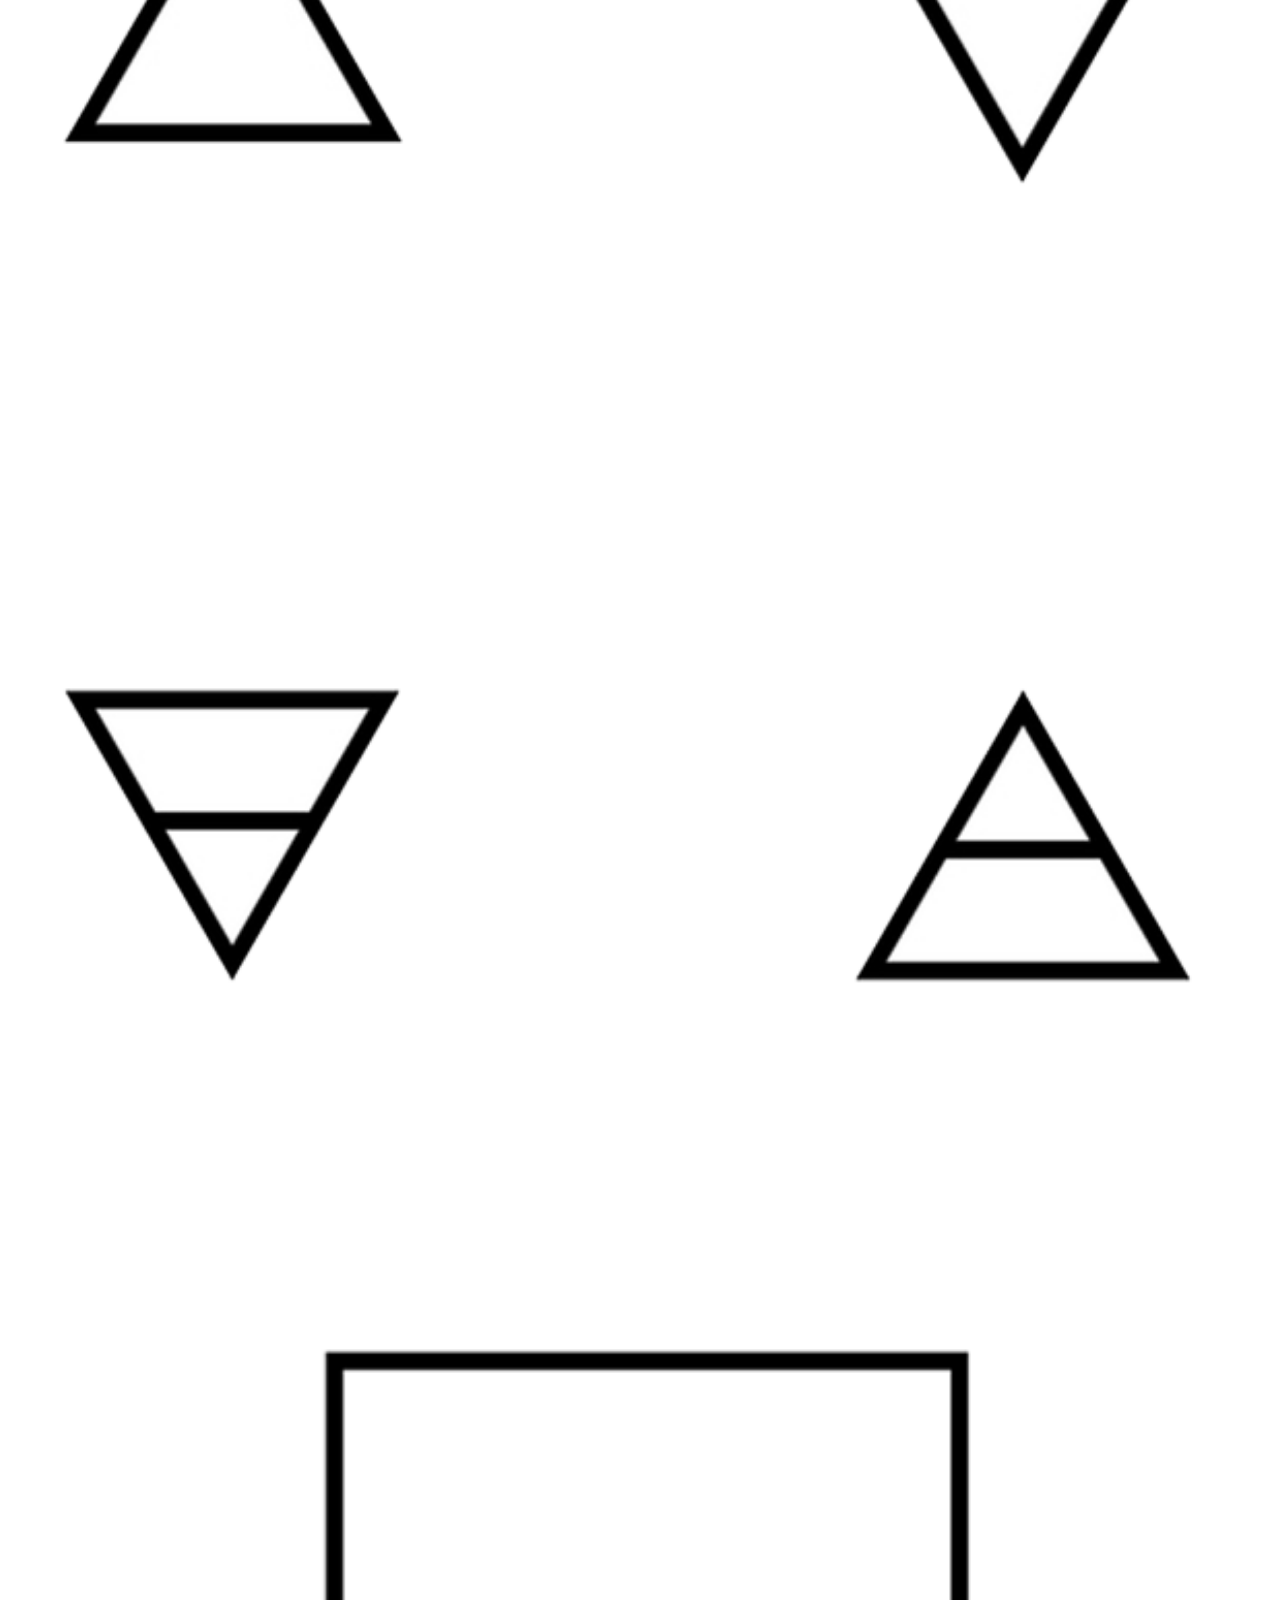
<file: RC/RC_Raphael.html>
<!doctype html>
<html lang="en">
  <head>
    <meta charset="utf-8">
    <meta name="viewport" content="width=device-width, initial-scale=1">
    <meta name="robots" content="noindex">
    <title>Rose Croix Raphael</title>
    <link href="https://cdn.jsdelivr.net/npm/bootstrap@5.3.0/dist/css/bootstrap.min.css" rel="stylesheet" integrity="sha384-9ndCyUaIbzAi2FUVXJi0CjmCapSmO7SnpJef0486qhLnuZ2cdeRhO02iuK6FUUVM" crossorigin="anonymous">
    <link rel="stylesheet" href="css/overwrite.css">
  </head>
  <body>
  <!--Header -->
<header>
    <nav class="navbar navbar-expand-xs navbar-dark bg-dark">
      <div class="container">
        <a class="navbar-brand" href="#">Rose Croix - Raphael</a>
        <button class="navbar-toggler" type="button" data-bs-toggle="collapse" data-bs-target="#navbarSupportedContent" aria-controls="navbarSupportedContent" aria-expanded="false" aria-label="Toggle navigation">
          <span class="navbar-toggler-icon"></span>
        </button>
        <div class="collapse navbar-collapse" id="navbarSupportedContent">
          <ul class="navbar-nav ml-auto">
            <li class="nav-item">
              <a class="nav-link" href="#section1">Dark Chamber</a>
            </li>
            <li class="nav-item">
              <a class="nav-link" href="#section2">Introducing the knight</a>
            </li>
            <li class="nav-item">
                <a class="nav-link" href="#section3">The ladder</a>
              </li>
            <!-- Add more anchor links for other sections -->
          </ul>
        </div>
      </div>
    </nav>
</header>
<!--Body -->
    <div class="container my-5">

    <section id="intro" class="row text-center">
        <div class="col-12">
            <h1>Rose Croix Raphael</h1>
            <p>App to help you memorise your part</p>
        </div>
    </section>
    <hr>
    <section id="section1" class="row mt-4">
        <div class="col-md-8 offset-md-2">
               <h2>In the Chamber of reflection</h2>
                <p class="font20 text-danger">Marshal retires from the Chamber of Darkness by the way he entered, closing the Bible in the Black Room and leaving the candidate alone in the Chamber of Darkness to meditate on the emblems of mortality. Marshal and C of G pass into the Red Room, reverse their collars as appropriate and resume their seats. After a pause, Raphael, with sword at the carry, enters the Chamber of Darkness from the Red Room, admitting as little light as possible.
                    <br>Raphael:
                </p>
                <p class="font20">I come to conduct you from the depths of darkness and the Valley of the Shadow of Death to the Mansions of Light. You have undergone dangers, difficulties and afflictions, yet be of good cheer. Armed with the virtues you have already obtained, Faith will support you when tempted to despair, Hope will cheer you on your road, and Charity will sustain you in every trial, until, having traveled through the abyss of darkness, you finally arrive at the Mansions of Light, whither our Heavenly Sovereign has gone before. Approach and come with me.</p>
        </div>
        <div class="col-md-8 offset-md-2 mt-4 mb-4">
            <img src="images/blacksquare.png" alt="Image 1" width="200">
        </div> 
        <div class="col-md-8 offset-md-2 mt-4 mb-4">
        <audio controls>
            <source src="audios/Raphael_1.mp3" type="audio/mpeg">
            Your browser does not support the audio element.
        </audio>
        <div class="col-md-8 offset-md-2">
          <button id="Mem1" class="btn btn-link" type="button" data-bs-toggle="offcanvas" data-bs-target="#offcanvasExample" aria-controls="offcanvasExample">
            visual
          </button>
        </div>
        </div>
    </section>
    <hr>
    <section id="section2" class="row mt-4 ">
        <div class="col-md-8 offset-md-2">
               <h2>Second point - Introducing the knight</h2>
                <p class="font20 text-danger">
                    Raphael, with sword at the carry and the candidate on his left, opens the door to the brilliantly illuminated Red Room and escorts the candidate to the foot of the ladder.Marshal, with sword at the carry, moves to the foot of the ladder, stands at the candidate’s left and, when the candidate ascends the ladder, stays in line with him and Raphael.
                </p>
                <p class="font20">
                    <span class="text-danger">Raphael:</span> Most Wise Sovereign, I bring with me this worthy knight who has traveled through dangers and difficulties in search of the lost Word, and now supplicates to be rewarded for his labours.
                </p>
        </div>
        <div class="col-md-8 offset-md-2 mt-4 mb-4">
            <img src="images/knight.png" alt="Image 1" width="200">
        </div> 
        <div class="col-md-8 offset-md-2 mt-4 mb-4">
        <audio controls>
            <source src="audios/Raphael_2.mp3" type="audio/mpeg">
            Your browser does not support the audio element.
        </audio>
        </div>
        <div class="col-md-8 offset-md-2">
          <button id="Mem2" class="btn btn-link" type="button" data-bs-toggle="offcanvas" data-bs-target="#offcanvasExample" aria-controls="offcanvasExample">
            visual
          </button>
        </div>
    </section>
    <hr>
    <section id="section3" class="row mt-4">
        <div class="col-md-8 offset-md-2">
               <h2>The ladder</h2>
               <p class="font20">
                <span class="text-danger">Sov:</span> Excellent and Perfect Raphael, we doubt not that this worthy knight, assisted by your powerful aid, is deserving of every distinction, and I now call upon him to ascend the ladder which leads from darkness to glory and Perfection. But first, how came he hither?
            </p>
            <p class="font20">
                <span class="text-danger">Raphael:</span> Through the Valley of the Shadow of Death.
            </p>
            <p class="font20">
                <span class="text-danger">Sov:</span> What supported him?
            </p>
            <p class="font20">
                <span class="text-danger">Raphael:</span> Faith, Hope and Charity.
            </p>
            <p class="font20">
                <span class="text-danger">Sov:</span> What does he seek to obtain?
            </p>
            <p class="font20">
                <span class="text-danger">Raphael:</span> The lost Word.
            </p>
            <p class="font20">
                <span class="text-danger">Sov:</span> Then, as he appears to have proceeded thus far-aright and to be well prepared to ascend the mysterious ladder, he may advance, pausing at each step and replying to my questions with your assistance. what is that virtue which leads from earth to Heaven?
            </p>
            <p class="font20">
                <span class="text-danger"> Raphael instructs candidate to put his left foot on the first rung of the ladder and to the left of the rose, then pushes the rose backwards with the point of his sword; he then prompts the candidate to stoop and pick up the uncovered letter, then to place his right foot on the first rung, and, standing with both feet on the first rung, to reply:
                </span> 
                <br>1st answer: Faith.
            </p>
            <p class="font20">
                <span class="text-danger">above procedure is followed for the subsequent steps.… </span> 
                <br>
                2nd Hope. <br>
                3rd Charity<br>
                <span class="text-danger">Marshal take the letters from the hands of the candidate</span><br>
                4th Judaea<br>
                5th Nazareth<br>
                6th Raphael <br>
                7th Jerusalem<br>
                <span class="text-danger">… marshal take letters to altar</span> 
            </p>
            <p class="font20">
                <span class="text-danger">Sov:</span> Worthy knight, by the aid of Faith, Hope and Charity you have indeed succeeded in finding the lost Word.
            </p>
            <p class="font20">
                <span class="text-danger">Raphael removes the veil, hands it to Marshal and instructs the candidate to step of the ladder.Marshal returns to his seat.</span>
            </p>
        </div>
        <div class="col-md-8 offset-md-2 mt-4 mb-4">
            <img src="images/ladder.png" alt="Image 1" height="200">
        </div> 
        <div class="col-md-8 offset-md-2 mt-4 mb-4">
        <audio controls>
            <source src="audios/Raphael_3.mp3" type="audio/mpeg">
            Your browser does not support the audio element.
        </audio>
        <div class="col-md-8 offset-md-2">
          <button id="Mem3" class="btn btn-link" type="button" data-bs-toggle="offcanvas" data-bs-target="#offcanvasExample" aria-controls="offcanvasExample">
            visual
          </button>
        </div>
        </div>
    </section>




    <div class="offcanvas offcanvas-start" tabindex="-1" id="offcanvasExample" aria-labelledby="offcanvasExampleLabel" aria-modal="true" role="dialog" style="visibility: visible;">
      <div class="offcanvas-header">
        <h5 class="offcanvas-title" id="offcanvasExampleLabel">Mnemonics</h5>
        <button type="button" class="btn-close text-reset" data-bs-dismiss="offcanvas" aria-label="Close"></button>
      </div>
      <hr>
      <div class="offcanvas-body">
        <div id="MNE1" class="row">


          <h3 class="text-center">Number 1  </h3>
          <div class="col"><img src="images/God.png" alt="Image 1" width="100%"></div>
          <div class="col"><img src="images/N1img2.jpg" alt="Image 1" width="100%"></div>
          <div class="col"><img src="images/Monad.png" alt="Image 1" width="100%"></div>
        </div>
        <hr>
        <div id="MNE2" class="row">
          <h3 class="text-center">Dyad</h3>
          <div class="col"><img src="images/N2img1.png" alt="Image 1" width="100%"></div>
          <div class="col"><img src="images/N2img2.png" alt="Image 1" width="100%"></div>
          <div class="col"><img src="images/N2img3.png" alt="Image 1" width="100%"></div>
        </div>
        <hr>
        <div id="MNE3" class="row">
          <h3 class="text-center">Number Three</h3>
          <div class="col"><img src="images/N3img1.png" alt="Image 1" width="100%"></div>
          <div class="col"><img src="images/N3img2.png" alt="Image 1" width="100%"></div>
          <div class="col"><img src="images/N3img3.jpg" alt="Image 1" width="100%"></div>
        </div>
        <hr>
        <div id="MNE4" class="row">
          <h3 class="text-center">Mystic four</h3>
          <div class="col"><img src="images/N4img1.png" alt="Image 1" width="100%"></div>
          <div class="col"><img src="images/N4img2.png" alt="Image 1" width="100%"></div>
          <div class="col"><img src="images/N4img3.png" alt="Image 1" width="100%"></div>
        </div>


      </div>
    </div>

    </div>

    <footer class="bg-dark text-light">
        <div class="container py-4">
          <div class="row">
            <div class="col-md-6">
              <h5>Contact</h5>
              <p>In case you need to cpntact me, please email. <a class="text-white" href="mailto:lleoleite@hotmail.com">lleoleite@hotmail.com</a></p>
            </div>
            <div class="col-md-3">

            </div>
            <div class="col-md-3">

            </div>
          </div>
        </div>
        <div class="bg-secondary text-center py-2">
          <p class="mb-0">© 2023 For private use only.</p>
        </div>
    </footer>
      

    <script src="https://cdn.jsdelivr.net/npm/bootstrap@5.3.0/dist/js/bootstrap.bundle.min.js" integrity="sha384-geWF76RCwLtnZ8qwWowPQNguL3RmwHVBC9FhGdlKrxdiJJigb/j/68SIy3Te4Bkz" crossorigin="anonymous"></script>
    <script src="javascript/main.js"></script>
  </body>


</html>
</file>
<file: RC/css/overwrite.css>
.font20 {
    font-size: 20px;
  }

  .bs-canvas-overlay {
    opacity: 0.85;
 z-index: 1100;
}

.text-left {
  text-align: left !important;
}

.bs-canvas {
 top: 0;
 z-index: 1110;
 overflow-x: hidden;
 overflow-y: auto;
 width: 330px;
 transition: margin .4s ease-out;
 -webkit-transition: margin .4s ease-out;
 -moz-transition: margin .4s ease-out;
 -ms-transition: margin .4s ease-out;
}

.bs-canvas-left {
 left: 0;
 margin-left: -330px;
}

.bs-canvas-right {
 right: 0;
 margin-right: -330px;
}

/* Only for demo */
body {
 min-height: 100vh;
}
</file>
